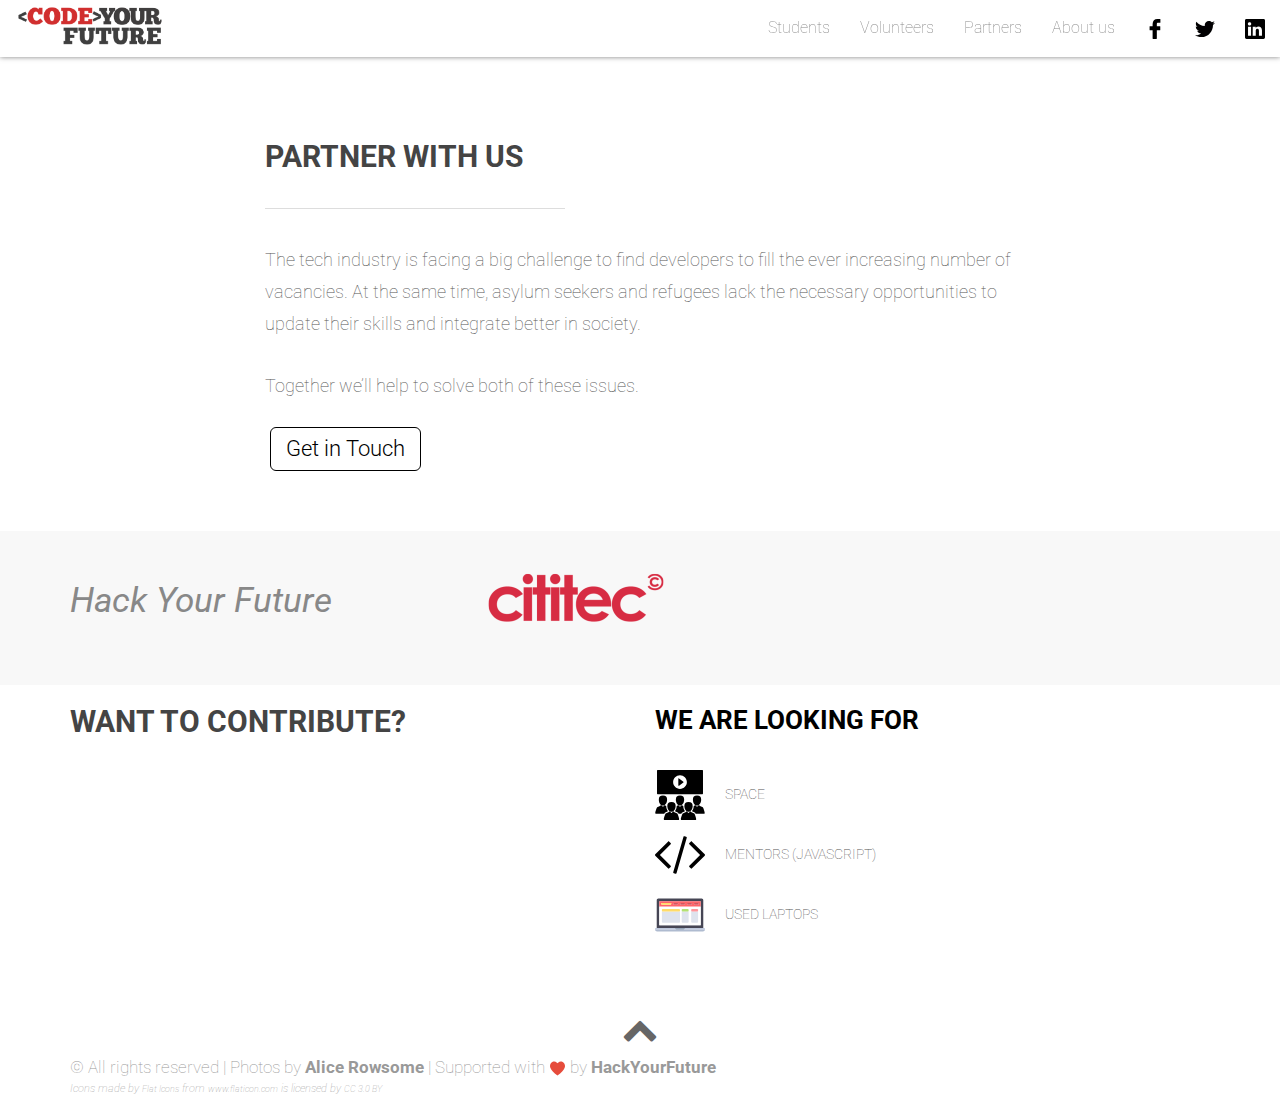
<file: partners.html>
<!DOCTYPE html>
<html lang="en">
    <head>
      <meta charset="utf-8">
      <meta http-equiv="X-UA-Compatible" content="IE=edge">
      <meta name="viewport" content="width=device-width, initial-scale=1">
      <meta name="description" content="We are a non-profit organisation supporting refugees with the dream of becoming developers.">
      <title>Code Your Future</title>

      <!-- Analytics -->
      <script>
        (function(i,s,o,g,r,a,m){i['GoogleAnalyticsObject']=r;i[r]=i[r]||function(){
        (i[r].q=i[r].q||[]).push(arguments)},i[r].l=1*new Date();a=s.createElement(o),
        m=s.getElementsByTagName(o)[0];a.async=1;a.src=g;m.parentNode.insertBefore(a,m)
        })(window,document,'script','https://www.google-analytics.com/analytics.js','ga');

        ga('create', 'UA-86160746-1', 'auto');
        ga('send', 'pageview');
      </script>

    <!-- Hotjar Tracking -->
      <script>
          (function(h,o,t,j,a,r){
              h.hj=h.hj||function(){(h.hj.q=h.hj.q||[]).push(arguments)};
              h._hjSettings={hjid:317177,hjsv:5};
              a=o.getElementsByTagName('head')[0];
              r=o.createElement('script');r.async=1;
              r.src=t+h._hjSettings.hjid+j+h._hjSettings.hjsv;
              a.appendChild(r);
          })(window,document,'//static.hotjar.com/c/hotjar-','.js?sv=');
      </script>
    
      <link rel="stylesheet" href="stylesheets/index.css?v0.1.3">

      <!-- HTML5 Shim and Respond.js IE8 support of HTML5 elements and media queries -->
      <!-- WARNING: Respond.js doesn't work if you view the page via file:// -->
      <!--[if lt IE 9]>
          <script src="https://oss.maxcdn.com/libs/html5shiv/3.7.0/html5shiv.js"></script>
          <script src="https://oss.maxcdn.com/libs/respond.js/1.4.2/respond.min.js"></script>
      <![endif]-->
    </head>
    <body>

      <nav class="navbar navbar-fixed-top" role="navigation">
        <div class="container-fluid">
          <div class="navbar-header">
            <button type="button" class="navbar-toggle collapsed" data-toggle="collapse" data-target="#top-navbar-1">
              <span class="sr-only">Toggle navigation</span>
              <span class="icon-bar"></span>
              <span class="icon-bar"></span>
              <span class="icon-bar"></span>
            </button>
      
            <a class="navbar-brand" href="index.html">
              <img src="img/ico/cyf_brand.png">
            </a>
          </div>
      
          <div class="collapse navbar-collapse" id="top-navbar-1">
            <ul class="nav navbar-nav navbar-right">
              <li><a href="students.html">Students</a></li>
              <li><a href="volunteers.html">Volunteers</a></li>
              <li><a href="partners.html">Partners</a></li>
              <li><a href="index.html#about-us">About us</a></li>
              <li>
                <a href="https://www.facebook.com/codeyourfuture.co" target="_blank">
                  <img src="img/ico/fb_logo.svg">
                </a>
              </li>
              <li>
                <a href="https://twitter.com/CodeYourFuture_" target="_blank">
                  <img src="img/ico/twitter-silhouette.svg">
                </a>
              </li>
              <li>
                <a href="https://www.linkedin.com/company/codeyourfuture" target="_blank">
                  <img src="img/ico/linkedin-logo.svg">
                </a>
             </li>
            </ul>
          </div>
        </div>
      </nav>
      

      
<div class="section-container top-section">
  <div class="container">
    <div class="row">
      <div class="col-sm-8 col-sm-offset-2 section-description">
        <h2>Partner with us</h2>
        <div class="divider-1"><span></span></div>
        <p>The tech industry is facing a big challenge to find developers to fill the ever increasing number of vacancies. At the same time, asylum seekers and refugees lack the necessary opportunities to update their skills and integrate better in society.</p>
        <p>Together we’ll help to solve both of these issues.</p>

        <div class="section-bottom-link">
          <a class="big-link-3 btn" href="mailto:contact@codeyourfuture.co?subject=Interested in partnership">Get in Touch</a>
        </div>
      </div>
    </div>
  </div>
</div>

<!-- temporary down -->
<!-- <div class="hack-your-future-hero-wrap">
  <h1>Hack Your Future</h1>
  <p>Fill with motto. Something like we teach technology to bring diversity and quality people to industry while giving hand a people in difficult life situation.</p>
</div> -->

<div class="section-container section-container-gray">
  <div class="container">
    <div class="row">
        <div class="col-sm-4 col-md-4 hack-your-future">
        <a href="http://www.hackyourfuture.net/" target="_blank">
          <div class="clients-text brand">Hack Your Future</div>
        </a>
      </div>
        <div class="col-sm-4 col-md-4 block-2-box">
          <a href="http://www.cititec.com" target="_blank"><img src="img/partners/cititec_logo.png"></a>
        </div>
    </div>
  </div>
</div>

<div class="section-container">
  <div class="container">
      <div class="row">
        <div class="col-sm-6 col-md-6">
          <h2>Want to Contribute?</h2>
        </div>
        <div class="col-sm-6 col-md-6 block-box help-section">
          <h3 class="text-left">We are looking for</h3>
          <br>
          <ul class="text-left">
            <li><span class="list-icon"><img src="img/ico/conference-hall-black.svg"></span>Space</li>
            <li><span class="list-icon"><img src="img/ico/code.svg"></span>Mentors (Javascript)</li>
            <li><span class="list-icon"><img src="img/ico/laptop.svg"></span>Used Laptops</li>
          </ul>
        </div>
      </div>
  </div>
</div>

      <footer>
        <div class="container">
          <div class="row">
            <div class="col-sm-12">
              <div class="scroll-to-top">
                <a href="#"><i class="fa fa-chevron-up"></i></a>
              </div>
            </div>
          </div>
      
          <div class="row">
            <div class="credits">
              <div class="col-sm-12">
                <div class="our-vendor">
                  &copy; All rights reserved&nbsp;|&nbsp;Photos by <strong><a href="http://www.alicerowsome.com/" target="_blank">Alice Rowsome</a></strong>&nbsp;|&nbsp;Supported with<img src="img/ico/hearts.svg">by <strong><a href="http://www.hackyourfuture.net" target="_blank">HackYourFuture</a></strong>
                </div>
                <div class="vendor-license">
                  Icons made by <a href="http://www.flaticon.com/authors/flat-icons" title="Flat Icons" target="_blank">Flat Icons</a> from <a href="http://www.flaticon.com" title="Flaticon" target="_blank">www.flaticon.com</a> is licensed by <a href="http://creativecommons.org/licenses/by/3.0/" title="Creative Commons BY 3.0" target="_blank">CC 3.0 BY</a>
                </div>
              </div>
            </div>
          </div>
        </div>
      </footer>

      <script src="js/jquery-3.1.1.min.js"></script>
      <script src="js/jquery.backstretch.min.js"></script>
      <script src="js/bootstrap.min.js"></script>
      <script src="js/scripts.js"></script>

    </body>
</html>
</file>
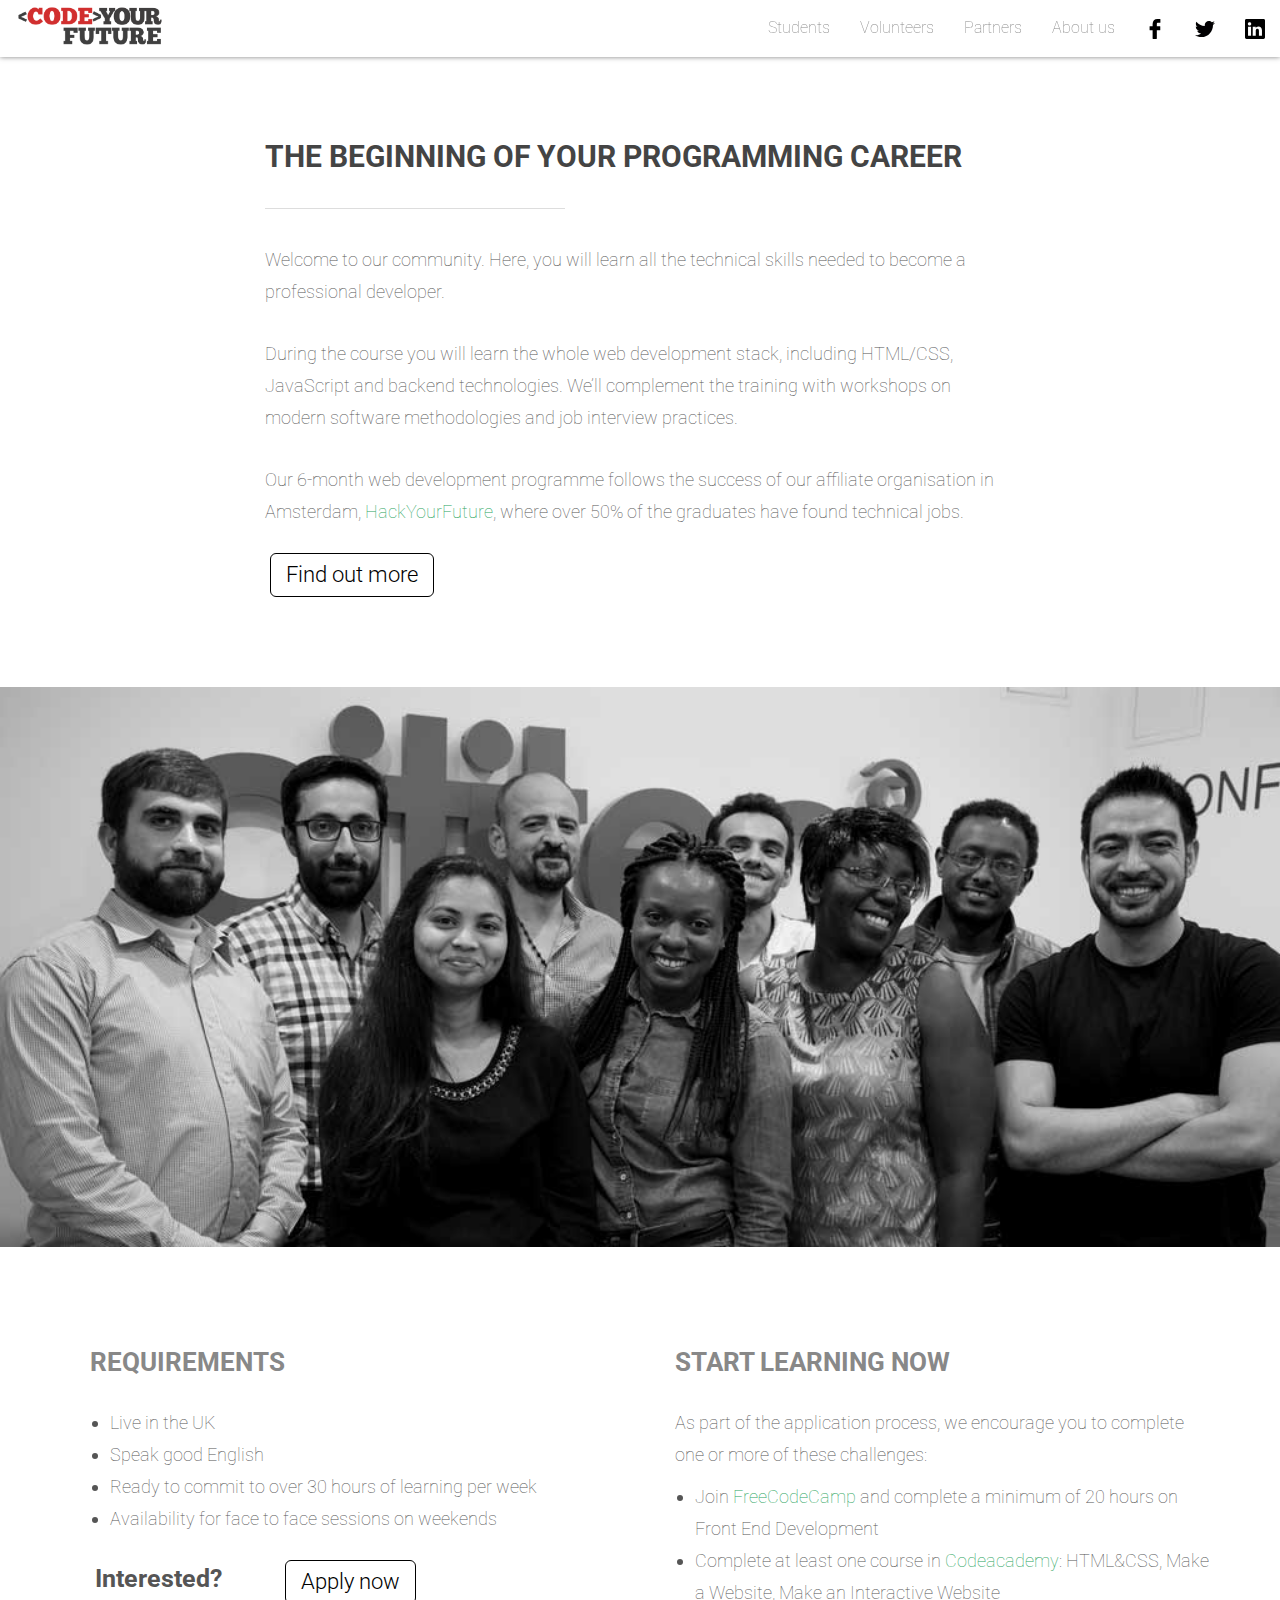
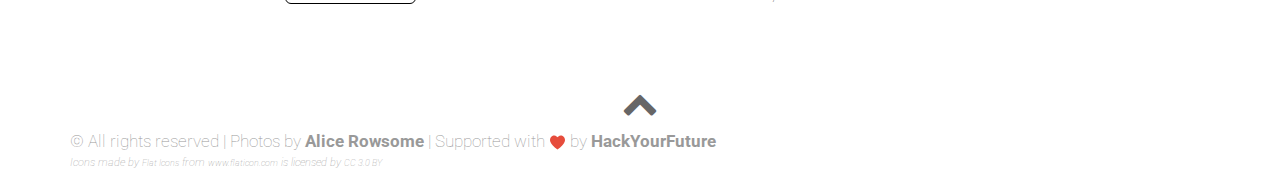
<file: students.html>
<!DOCTYPE html>
<html lang="en">
    <head>
      <meta charset="utf-8">
      <meta http-equiv="X-UA-Compatible" content="IE=edge">
      <meta name="viewport" content="width=device-width, initial-scale=1">
      <meta name="description" content="We are a non-profit organisation supporting refugees with the dream of becoming developers.">
      <title>Code Your Future</title>

      <!-- Analytics -->
      <script>
        (function(i,s,o,g,r,a,m){i['GoogleAnalyticsObject']=r;i[r]=i[r]||function(){
        (i[r].q=i[r].q||[]).push(arguments)},i[r].l=1*new Date();a=s.createElement(o),
        m=s.getElementsByTagName(o)[0];a.async=1;a.src=g;m.parentNode.insertBefore(a,m)
        })(window,document,'script','https://www.google-analytics.com/analytics.js','ga');

        ga('create', 'UA-86160746-1', 'auto');
        ga('send', 'pageview');
      </script>

    <!-- Hotjar Tracking -->
      <script>
          (function(h,o,t,j,a,r){
              h.hj=h.hj||function(){(h.hj.q=h.hj.q||[]).push(arguments)};
              h._hjSettings={hjid:317177,hjsv:5};
              a=o.getElementsByTagName('head')[0];
              r=o.createElement('script');r.async=1;
              r.src=t+h._hjSettings.hjid+j+h._hjSettings.hjsv;
              a.appendChild(r);
          })(window,document,'//static.hotjar.com/c/hotjar-','.js?sv=');
      </script>
    
      <link rel="stylesheet" href="stylesheets/index.css?v0.1.3">

      <!-- HTML5 Shim and Respond.js IE8 support of HTML5 elements and media queries -->
      <!-- WARNING: Respond.js doesn't work if you view the page via file:// -->
      <!--[if lt IE 9]>
          <script src="https://oss.maxcdn.com/libs/html5shiv/3.7.0/html5shiv.js"></script>
          <script src="https://oss.maxcdn.com/libs/respond.js/1.4.2/respond.min.js"></script>
      <![endif]-->
    </head>
    <body>

      <nav class="navbar navbar-fixed-top" role="navigation">
        <div class="container-fluid">
          <div class="navbar-header">
            <button type="button" class="navbar-toggle collapsed" data-toggle="collapse" data-target="#top-navbar-1">
              <span class="sr-only">Toggle navigation</span>
              <span class="icon-bar"></span>
              <span class="icon-bar"></span>
              <span class="icon-bar"></span>
            </button>
      
            <a class="navbar-brand" href="index.html">
              <img src="img/ico/cyf_brand.png">
            </a>
          </div>
      
          <div class="collapse navbar-collapse" id="top-navbar-1">
            <ul class="nav navbar-nav navbar-right">
              <li><a href="students.html">Students</a></li>
              <li><a href="volunteers.html">Volunteers</a></li>
              <li><a href="partners.html">Partners</a></li>
              <li><a href="index.html#about-us">About us</a></li>
              <li>
                <a href="https://www.facebook.com/codeyourfuture.co" target="_blank">
                  <img src="img/ico/fb_logo.svg">
                </a>
              </li>
              <li>
                <a href="https://twitter.com/CodeYourFuture_" target="_blank">
                  <img src="img/ico/twitter-silhouette.svg">
                </a>
              </li>
              <li>
                <a href="https://www.linkedin.com/company/codeyourfuture" target="_blank">
                  <img src="img/ico/linkedin-logo.svg">
                </a>
             </li>
            </ul>
          </div>
        </div>
      </nav>
      

      
<div class="section-container top-section">
  <div class="container">
    <div class="row">
      <div class="col-sm-8 col-sm-offset-2 section-description">
        <h2>The beginning of your programming career</h2>
        <div class="divider-1"><span></span></div>
        <p>    <p>Welcome to our community. Here, you will learn all the technical skills needed to become a professional developer.</p>

    <p>During the course you will learn the whole web development stack, including HTML/CSS, JavaScript and backend technologies. We’ll complement the training with workshops on modern software methodologies and job interview practices.</p>

    <p>Our 6-month web development programme follows the success of our affiliate organisation in Amsterdam, <a href="http://HackYourFuture.net" target="_blank">HackYourFuture</a>, where over 50% of the graduates have found technical jobs.</p>

    <div class="section-bottom-link">
      <a class="big-link-3 btn" href="#info">Find out more</a>
    </div>
</p>
      </div>
    </div>
  </div>
</div>
<div class="student-hero-wrap visible-m visible-l"></div>

<div id="info" class="block-2-container section-container">
  <div class="container">
    <div class="row">
      <div class="col-sm-6 col-md-6 block-2-box">
        <h3>Requirements</h3>
        <ul class="text-left">
          <li>Live in the UK</li>
          <li>Speak good English</li>
          <li>Ready to commit to over 30 hours of learning per week</li>
          <li>Availability for face to face sessions on weekends</li>
        </ul>
        <div class="apply-teaser">
          <div class="row">
            <div class="col-sm-5 col-md-4">
              <div class="teaser-description">
                  <strong>Interested?</strong>
                </div>
            </div>
              <div class="col-sm-2">
                <a class="big-link-3 btn block-2-box-btn" href="student_register_form.html" target="_blank">Apply now</a>
            </div>
          </div>
        </div>
      </div>

      <div class="col-sm-6 col-md-6 block-2-box">
        <h3 class="text-left">Start Learning Now</h3>
        <p>As part of the application process, we encourage you to complete one or more of these challenges:</p>
        <ul class="text-left">
          <li>Join <a href="https://www.freecodecamp.com/challenges/build-a-tribute-page" target="_blank">FreeCodeCamp</a> and complete a minimum of 20 hours on Front End Development</li>
          <li>Complete at least one course in <a href="https://www.codecademy.com/"target="_blank">Codeacademy</a>: HTML&CSS, Make a Website, Make an Interactive Website</li>
        </ul>
      </div>
    </div>
  </div>
</div>


      <footer>
        <div class="container">
          <div class="row">
            <div class="col-sm-12">
              <div class="scroll-to-top">
                <a href="#"><i class="fa fa-chevron-up"></i></a>
              </div>
            </div>
          </div>
      
          <div class="row">
            <div class="credits">
              <div class="col-sm-12">
                <div class="our-vendor">
                  &copy; All rights reserved&nbsp;|&nbsp;Photos by <strong><a href="http://www.alicerowsome.com/" target="_blank">Alice Rowsome</a></strong>&nbsp;|&nbsp;Supported with<img src="img/ico/hearts.svg">by <strong><a href="http://www.hackyourfuture.net" target="_blank">HackYourFuture</a></strong>
                </div>
                <div class="vendor-license">
                  Icons made by <a href="http://www.flaticon.com/authors/flat-icons" title="Flat Icons" target="_blank">Flat Icons</a> from <a href="http://www.flaticon.com" title="Flaticon" target="_blank">www.flaticon.com</a> is licensed by <a href="http://creativecommons.org/licenses/by/3.0/" title="Creative Commons BY 3.0" target="_blank">CC 3.0 BY</a>
                </div>
              </div>
            </div>
          </div>
        </div>
      </footer>

      <script src="js/jquery-3.1.1.min.js"></script>
      <script src="js/jquery.backstretch.min.js"></script>
      <script src="js/bootstrap.min.js"></script>
      <script src="js/scripts.js"></script>

    </body>
</html>
</file>
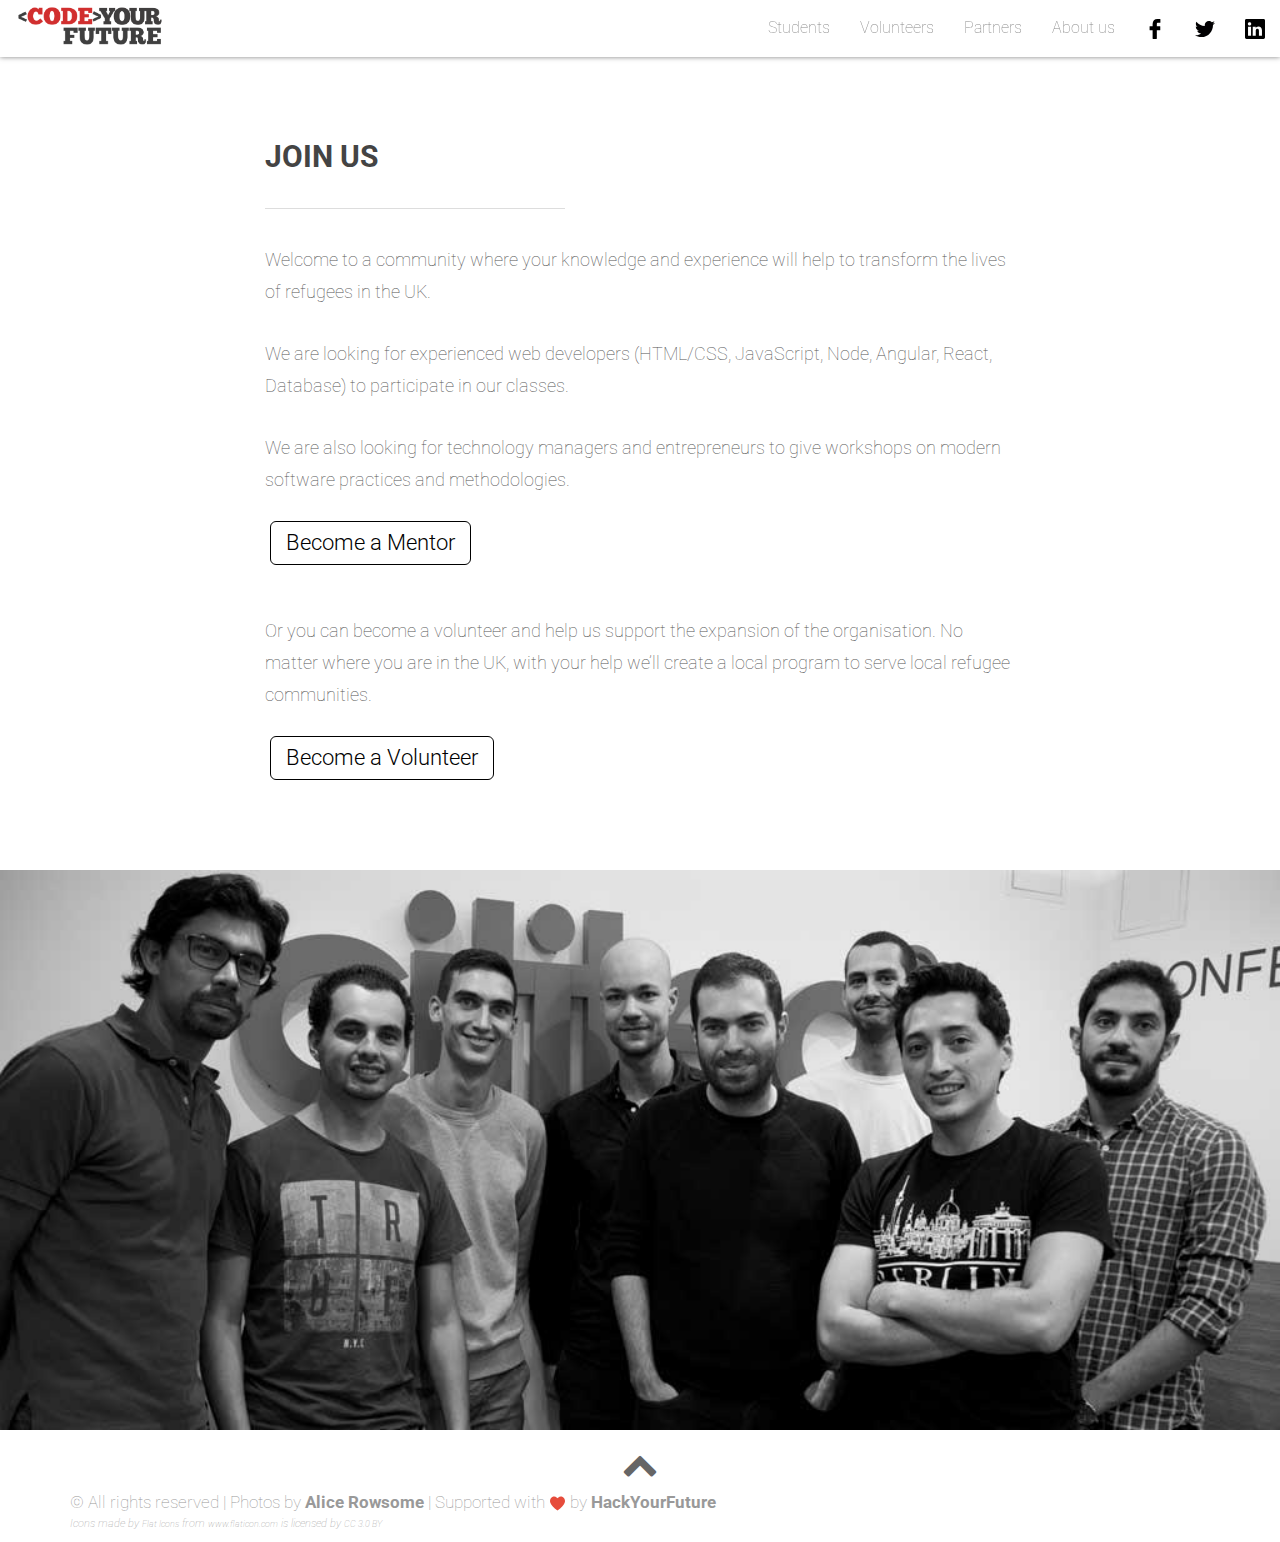
<file: volunteers.html>
<!DOCTYPE html>
<html lang="en">
    <head>
      <meta charset="utf-8">
      <meta http-equiv="X-UA-Compatible" content="IE=edge">
      <meta name="viewport" content="width=device-width, initial-scale=1">
      <meta name="description" content="We are a non-profit organisation supporting refugees with the dream of becoming developers.">
      <title>Code Your Future</title>

      <!-- Analytics -->
      <script>
        (function(i,s,o,g,r,a,m){i['GoogleAnalyticsObject']=r;i[r]=i[r]||function(){
        (i[r].q=i[r].q||[]).push(arguments)},i[r].l=1*new Date();a=s.createElement(o),
        m=s.getElementsByTagName(o)[0];a.async=1;a.src=g;m.parentNode.insertBefore(a,m)
        })(window,document,'script','https://www.google-analytics.com/analytics.js','ga');

        ga('create', 'UA-86160746-1', 'auto');
        ga('send', 'pageview');
      </script>

    <!-- Hotjar Tracking -->
      <script>
          (function(h,o,t,j,a,r){
              h.hj=h.hj||function(){(h.hj.q=h.hj.q||[]).push(arguments)};
              h._hjSettings={hjid:317177,hjsv:5};
              a=o.getElementsByTagName('head')[0];
              r=o.createElement('script');r.async=1;
              r.src=t+h._hjSettings.hjid+j+h._hjSettings.hjsv;
              a.appendChild(r);
          })(window,document,'//static.hotjar.com/c/hotjar-','.js?sv=');
      </script>
    
      <link rel="stylesheet" href="stylesheets/index.css?v0.1.3">

      <!-- HTML5 Shim and Respond.js IE8 support of HTML5 elements and media queries -->
      <!-- WARNING: Respond.js doesn't work if you view the page via file:// -->
      <!--[if lt IE 9]>
          <script src="https://oss.maxcdn.com/libs/html5shiv/3.7.0/html5shiv.js"></script>
          <script src="https://oss.maxcdn.com/libs/respond.js/1.4.2/respond.min.js"></script>
      <![endif]-->
    </head>
    <body>

      <nav class="navbar navbar-fixed-top" role="navigation">
        <div class="container-fluid">
          <div class="navbar-header">
            <button type="button" class="navbar-toggle collapsed" data-toggle="collapse" data-target="#top-navbar-1">
              <span class="sr-only">Toggle navigation</span>
              <span class="icon-bar"></span>
              <span class="icon-bar"></span>
              <span class="icon-bar"></span>
            </button>
      
            <a class="navbar-brand" href="index.html">
              <img src="img/ico/cyf_brand.png">
            </a>
          </div>
      
          <div class="collapse navbar-collapse" id="top-navbar-1">
            <ul class="nav navbar-nav navbar-right">
              <li><a href="students.html">Students</a></li>
              <li><a href="volunteers.html">Volunteers</a></li>
              <li><a href="partners.html">Partners</a></li>
              <li><a href="index.html#about-us">About us</a></li>
              <li>
                <a href="https://www.facebook.com/codeyourfuture.co" target="_blank">
                  <img src="img/ico/fb_logo.svg">
                </a>
              </li>
              <li>
                <a href="https://twitter.com/CodeYourFuture_" target="_blank">
                  <img src="img/ico/twitter-silhouette.svg">
                </a>
              </li>
              <li>
                <a href="https://www.linkedin.com/company/codeyourfuture" target="_blank">
                  <img src="img/ico/linkedin-logo.svg">
                </a>
             </li>
            </ul>
          </div>
        </div>
      </nav>
      

      
<div class="section-container top-section">
  <div class="container">
    <div class="row">
      <div class="col-sm-8 col-sm-offset-2 section-description">
        <h2>Join Us</h2>
        <div class="divider-1"><span></span></div>
        <p>        <p>Welcome to a community where your knowledge and experience will help to transform the lives of refugees in the UK.</p>
        <p>We are looking for experienced web developers (HTML/CSS, JavaScript, Node, Angular, React, Database) to participate in our classes.</p>
        <p>We are also looking for technology managers and entrepreneurs to give workshops on modern software practices and methodologies.</p>

        <div class="section-bottom-link">
          <a class="big-link-3 btn" href="mentor_apply_form.html" target="_blank">Become a Mentor</a>
        </div>

        <p>Or you can become a volunteer and help us support the expansion of the organisation. No matter where you are in the UK, with your help we’ll create a local program to serve local refugee communities.</p>

        <div class="section-bottom-link">
          <a class="big-link-3 btn" href="volunteer_apply_form.html" target="_blank">Become a Volunteer</a>
        </div>
</p>
      </div>
    </div>
  </div>
</div>
    <div class="mentors-hero-wrap"></div>


      <footer>
        <div class="container">
          <div class="row">
            <div class="col-sm-12">
              <div class="scroll-to-top">
                <a href="#"><i class="fa fa-chevron-up"></i></a>
              </div>
            </div>
          </div>
      
          <div class="row">
            <div class="credits">
              <div class="col-sm-12">
                <div class="our-vendor">
                  &copy; All rights reserved&nbsp;|&nbsp;Photos by <strong><a href="http://www.alicerowsome.com/" target="_blank">Alice Rowsome</a></strong>&nbsp;|&nbsp;Supported with<img src="img/ico/hearts.svg">by <strong><a href="http://www.hackyourfuture.net" target="_blank">HackYourFuture</a></strong>
                </div>
                <div class="vendor-license">
                  Icons made by <a href="http://www.flaticon.com/authors/flat-icons" title="Flat Icons" target="_blank">Flat Icons</a> from <a href="http://www.flaticon.com" title="Flaticon" target="_blank">www.flaticon.com</a> is licensed by <a href="http://creativecommons.org/licenses/by/3.0/" title="Creative Commons BY 3.0" target="_blank">CC 3.0 BY</a>
                </div>
              </div>
            </div>
          </div>
        </div>
      </footer>

      <script src="js/jquery-3.1.1.min.js"></script>
      <script src="js/jquery.backstretch.min.js"></script>
      <script src="js/bootstrap.min.js"></script>
      <script src="js/scripts.js"></script>

    </body>
</html>
</file>
<file: stylesheets/index.css>
@import url("https://fonts.googleapis.com/css?family=Roboto|Asap|Lora");
/*!
 * Bootstrap v3.3.7 (http://getbootstrap.com)
 * Copyright 2011-2016 Twitter, Inc.
 * Licensed under MIT (https://github.com/twbs/bootstrap/blob/master/LICENSE)
 */
/*! normalize.css v3.0.3 | MIT License | github.com/necolas/normalize.css */
html {
  font-family: sans-serif;
  -webkit-text-size-adjust: 100%;
  -ms-text-size-adjust: 100%; }

body {
  margin: 0; }

article,
aside,
details,
figcaption,
figure,
footer,
header,
hgroup,
main,
menu,
nav,
section,
summary {
  display: block; }

audio,
canvas,
progress,
video {
  display: inline-block;
  vertical-align: baseline; }

audio:not([controls]) {
  display: none;
  height: 0; }

[hidden],
template {
  display: none; }

a {
  background-color: transparent; }

a:active,
a:hover {
  outline: 0; }

abbr[title] {
  border-bottom: 1px dotted; }

b,
strong {
  font-weight: bold; }

dfn {
  font-style: italic; }

h1 {
  margin: .67em 0;
  font-size: 2em; }

mark {
  color: #000;
  background: #ff0; }

small {
  font-size: 80%; }

sub,
sup {
  position: relative;
  font-size: 75%;
  line-height: 0;
  vertical-align: baseline; }

sup {
  top: -.5em; }

sub {
  bottom: -.25em; }

img {
  border: 0; }

svg:not(:root) {
  overflow: hidden; }

figure {
  margin: 1em 40px; }

hr {
  height: 0;
  -webkit-box-sizing: content-box;
  -moz-box-sizing: content-box;
  box-sizing: content-box; }

pre {
  overflow: auto; }

code,
kbd,
pre,
samp {
  font-family: monospace, monospace;
  font-size: 1em; }

button,
input,
optgroup,
select,
textarea {
  margin: 0;
  font: inherit;
  color: inherit; }

button {
  overflow: visible; }

button,
select {
  text-transform: none; }

button,
html input[type="button"],
input[type="reset"],
input[type="submit"] {
  -webkit-appearance: button;
  cursor: pointer; }

button[disabled],
html input[disabled] {
  cursor: default; }

button::-moz-focus-inner,
input::-moz-focus-inner {
  padding: 0;
  border: 0; }

input {
  line-height: normal; }

input[type="checkbox"],
input[type="radio"] {
  -webkit-box-sizing: border-box;
  -moz-box-sizing: border-box;
  box-sizing: border-box;
  padding: 0; }

input[type="number"]::-webkit-inner-spin-button,
input[type="number"]::-webkit-outer-spin-button {
  height: auto; }

input[type="search"] {
  -webkit-box-sizing: content-box;
  -moz-box-sizing: content-box;
  box-sizing: content-box;
  -webkit-appearance: textfield; }

input[type="search"]::-webkit-search-cancel-button,
input[type="search"]::-webkit-search-decoration {
  -webkit-appearance: none; }

fieldset {
  padding: .35em .625em .75em;
  margin: 0 2px;
  border: 1px solid #c0c0c0; }

legend {
  padding: 0;
  border: 0; }

textarea {
  overflow: auto; }

optgroup {
  font-weight: bold; }

table {
  border-spacing: 0;
  border-collapse: collapse; }

td,
th {
  padding: 0; }

/*! Source: https://github.com/h5bp/html5-boilerplate/blob/master/src/css/main.css */
@media print {
  *,
  *:before,
  *:after {
    color: #000 !important;
    text-shadow: none !important;
    background: transparent !important;
    -webkit-box-shadow: none !important;
    box-shadow: none !important; }
  a,
  a:visited {
    text-decoration: underline; }
  a[href]:after {
    content: " (" attr(href) ")"; }
  abbr[title]:after {
    content: " (" attr(title) ")"; }
  a[href^="#"]:after,
  a[href^="javascript:"]:after {
    content: ""; }
  pre,
  blockquote {
    border: 1px solid #999;
    page-break-inside: avoid; }
  thead {
    display: table-header-group; }
  tr,
  img {
    page-break-inside: avoid; }
  img {
    max-width: 100% !important; }
  p,
  h2,
  h3 {
    orphans: 3;
    widows: 3; }
  h2,
  h3 {
    page-break-after: avoid; }
  .navbar {
    display: none; }
  .btn > .caret,
  .dropup > .btn > .caret {
    border-top-color: #000 !important; }
  .label {
    border: 1px solid #000; }
  .table {
    border-collapse: collapse !important; }
  .table td,
  .table th {
    background-color: #fff !important; }
  .table-bordered th,
  .table-bordered td {
    border: 1px solid #ddd !important; } }

@font-face {
  font-family: 'Glyphicons Halflings';
  src: url("../fonts/glyphicons-halflings-regular.eot");
  src: url("../fonts/glyphicons-halflings-regular.eot?#iefix") format("embedded-opentype"), url("../fonts/glyphicons-halflings-regular.woff2") format("woff2"), url("../fonts/glyphicons-halflings-regular.woff") format("woff"), url("../fonts/glyphicons-halflings-regular.ttf") format("truetype"), url("../fonts/glyphicons-halflings-regular.svg#glyphicons_halflingsregular") format("svg"); }

.glyphicon {
  position: relative;
  top: 1px;
  display: inline-block;
  font-family: 'Glyphicons Halflings';
  font-style: normal;
  font-weight: normal;
  line-height: 1;
  -webkit-font-smoothing: antialiased;
  -moz-osx-font-smoothing: grayscale; }

.glyphicon-asterisk:before {
  content: "\002a"; }

.glyphicon-plus:before {
  content: "\002b"; }

.glyphicon-euro:before,
.glyphicon-eur:before {
  content: "\20ac"; }

.glyphicon-minus:before {
  content: "\2212"; }

.glyphicon-cloud:before {
  content: "\2601"; }

.glyphicon-envelope:before {
  content: "\2709"; }

.glyphicon-pencil:before {
  content: "\270f"; }

.glyphicon-glass:before {
  content: "\e001"; }

.glyphicon-music:before {
  content: "\e002"; }

.glyphicon-search:before {
  content: "\e003"; }

.glyphicon-heart:before {
  content: "\e005"; }

.glyphicon-star:before {
  content: "\e006"; }

.glyphicon-star-empty:before {
  content: "\e007"; }

.glyphicon-user:before {
  content: "\e008"; }

.glyphicon-film:before {
  content: "\e009"; }

.glyphicon-th-large:before {
  content: "\e010"; }

.glyphicon-th:before {
  content: "\e011"; }

.glyphicon-th-list:before {
  content: "\e012"; }

.glyphicon-ok:before {
  content: "\e013"; }

.glyphicon-remove:before {
  content: "\e014"; }

.glyphicon-zoom-in:before {
  content: "\e015"; }

.glyphicon-zoom-out:before {
  content: "\e016"; }

.glyphicon-off:before {
  content: "\e017"; }

.glyphicon-signal:before {
  content: "\e018"; }

.glyphicon-cog:before {
  content: "\e019"; }

.glyphicon-trash:before {
  content: "\e020"; }

.glyphicon-home:before {
  content: "\e021"; }

.glyphicon-file:before {
  content: "\e022"; }

.glyphicon-time:before {
  content: "\e023"; }

.glyphicon-road:before {
  content: "\e024"; }

.glyphicon-download-alt:before {
  content: "\e025"; }

.glyphicon-download:before {
  content: "\e026"; }

.glyphicon-upload:before {
  content: "\e027"; }

.glyphicon-inbox:before {
  content: "\e028"; }

.glyphicon-play-circle:before {
  content: "\e029"; }

.glyphicon-repeat:before {
  content: "\e030"; }

.glyphicon-refresh:before {
  content: "\e031"; }

.glyphicon-list-alt:before {
  content: "\e032"; }

.glyphicon-lock:before {
  content: "\e033"; }

.glyphicon-flag:before {
  content: "\e034"; }

.glyphicon-headphones:before {
  content: "\e035"; }

.glyphicon-volume-off:before {
  content: "\e036"; }

.glyphicon-volume-down:before {
  content: "\e037"; }

.glyphicon-volume-up:before {
  content: "\e038"; }

.glyphicon-qrcode:before {
  content: "\e039"; }

.glyphicon-barcode:before {
  content: "\e040"; }

.glyphicon-tag:before {
  content: "\e041"; }

.glyphicon-tags:before {
  content: "\e042"; }

.glyphicon-book:before {
  content: "\e043"; }

.glyphicon-bookmark:before {
  content: "\e044"; }

.glyphicon-print:before {
  content: "\e045"; }

.glyphicon-camera:before {
  content: "\e046"; }

.glyphicon-font:before {
  content: "\e047"; }

.glyphicon-bold:before {
  content: "\e048"; }

.glyphicon-italic:before {
  content: "\e049"; }

.glyphicon-text-height:before {
  content: "\e050"; }

.glyphicon-text-width:before {
  content: "\e051"; }

.glyphicon-align-left:before {
  content: "\e052"; }

.glyphicon-align-center:before {
  content: "\e053"; }

.glyphicon-align-right:before {
  content: "\e054"; }

.glyphicon-align-justify:before {
  content: "\e055"; }

.glyphicon-list:before {
  content: "\e056"; }

.glyphicon-indent-left:before {
  content: "\e057"; }

.glyphicon-indent-right:before {
  content: "\e058"; }

.glyphicon-facetime-video:before {
  content: "\e059"; }

.glyphicon-picture:before {
  content: "\e060"; }

.glyphicon-map-marker:before {
  content: "\e062"; }

.glyphicon-adjust:before {
  content: "\e063"; }

.glyphicon-tint:before {
  content: "\e064"; }

.glyphicon-edit:before {
  content: "\e065"; }

.glyphicon-share:before {
  content: "\e066"; }

.glyphicon-check:before {
  content: "\e067"; }

.glyphicon-move:before {
  content: "\e068"; }

.glyphicon-step-backward:before {
  content: "\e069"; }

.glyphicon-fast-backward:before {
  content: "\e070"; }

.glyphicon-backward:before {
  content: "\e071"; }

.glyphicon-play:before {
  content: "\e072"; }

.glyphicon-pause:before {
  content: "\e073"; }

.glyphicon-stop:before {
  content: "\e074"; }

.glyphicon-forward:before {
  content: "\e075"; }

.glyphicon-fast-forward:before {
  content: "\e076"; }

.glyphicon-step-forward:before {
  content: "\e077"; }

.glyphicon-eject:before {
  content: "\e078"; }

.glyphicon-chevron-left:before {
  content: "\e079"; }

.glyphicon-chevron-right:before {
  content: "\e080"; }

.glyphicon-plus-sign:before {
  content: "\e081"; }

.glyphicon-minus-sign:before {
  content: "\e082"; }

.glyphicon-remove-sign:before {
  content: "\e083"; }

.glyphicon-ok-sign:before {
  content: "\e084"; }

.glyphicon-question-sign:before {
  content: "\e085"; }

.glyphicon-info-sign:before {
  content: "\e086"; }

.glyphicon-screenshot:before {
  content: "\e087"; }

.glyphicon-remove-circle:before {
  content: "\e088"; }

.glyphicon-ok-circle:before {
  content: "\e089"; }

.glyphicon-ban-circle:before {
  content: "\e090"; }

.glyphicon-arrow-left:before {
  content: "\e091"; }

.glyphicon-arrow-right:before {
  content: "\e092"; }

.glyphicon-arrow-up:before {
  content: "\e093"; }

.glyphicon-arrow-down:before {
  content: "\e094"; }

.glyphicon-share-alt:before {
  content: "\e095"; }

.glyphicon-resize-full:before {
  content: "\e096"; }

.glyphicon-resize-small:before {
  content: "\e097"; }

.glyphicon-exclamation-sign:before {
  content: "\e101"; }

.glyphicon-gift:before {
  content: "\e102"; }

.glyphicon-leaf:before {
  content: "\e103"; }

.glyphicon-fire:before {
  content: "\e104"; }

.glyphicon-eye-open:before {
  content: "\e105"; }

.glyphicon-eye-close:before {
  content: "\e106"; }

.glyphicon-warning-sign:before {
  content: "\e107"; }

.glyphicon-plane:before {
  content: "\e108"; }

.glyphicon-calendar:before {
  content: "\e109"; }

.glyphicon-random:before {
  content: "\e110"; }

.glyphicon-comment:before {
  content: "\e111"; }

.glyphicon-magnet:before {
  content: "\e112"; }

.glyphicon-chevron-up:before {
  content: "\e113"; }

.glyphicon-chevron-down:before {
  content: "\e114"; }

.glyphicon-retweet:before {
  content: "\e115"; }

.glyphicon-shopping-cart:before {
  content: "\e116"; }

.glyphicon-folder-close:before {
  content: "\e117"; }

.glyphicon-folder-open:before {
  content: "\e118"; }

.glyphicon-resize-vertical:before {
  content: "\e119"; }

.glyphicon-resize-horizontal:before {
  content: "\e120"; }

.glyphicon-hdd:before {
  content: "\e121"; }

.glyphicon-bullhorn:before {
  content: "\e122"; }

.glyphicon-bell:before {
  content: "\e123"; }

.glyphicon-certificate:before {
  content: "\e124"; }

.glyphicon-thumbs-up:before {
  content: "\e125"; }

.glyphicon-thumbs-down:before {
  content: "\e126"; }

.glyphicon-hand-right:before {
  content: "\e127"; }

.glyphicon-hand-left:before {
  content: "\e128"; }

.glyphicon-hand-up:before {
  content: "\e129"; }

.glyphicon-hand-down:before {
  content: "\e130"; }

.glyphicon-circle-arrow-right:before {
  content: "\e131"; }

.glyphicon-circle-arrow-left:before {
  content: "\e132"; }

.glyphicon-circle-arrow-up:before {
  content: "\e133"; }

.glyphicon-circle-arrow-down:before {
  content: "\e134"; }

.glyphicon-globe:before {
  content: "\e135"; }

.glyphicon-wrench:before {
  content: "\e136"; }

.glyphicon-tasks:before {
  content: "\e137"; }

.glyphicon-filter:before {
  content: "\e138"; }

.glyphicon-briefcase:before {
  content: "\e139"; }

.glyphicon-fullscreen:before {
  content: "\e140"; }

.glyphicon-dashboard:before {
  content: "\e141"; }

.glyphicon-paperclip:before {
  content: "\e142"; }

.glyphicon-heart-empty:before {
  content: "\e143"; }

.glyphicon-link:before {
  content: "\e144"; }

.glyphicon-phone:before {
  content: "\e145"; }

.glyphicon-pushpin:before {
  content: "\e146"; }

.glyphicon-usd:before {
  content: "\e148"; }

.glyphicon-gbp:before {
  content: "\e149"; }

.glyphicon-sort:before {
  content: "\e150"; }

.glyphicon-sort-by-alphabet:before {
  content: "\e151"; }

.glyphicon-sort-by-alphabet-alt:before {
  content: "\e152"; }

.glyphicon-sort-by-order:before {
  content: "\e153"; }

.glyphicon-sort-by-order-alt:before {
  content: "\e154"; }

.glyphicon-sort-by-attributes:before {
  content: "\e155"; }

.glyphicon-sort-by-attributes-alt:before {
  content: "\e156"; }

.glyphicon-unchecked:before {
  content: "\e157"; }

.glyphicon-expand:before {
  content: "\e158"; }

.glyphicon-collapse-down:before {
  content: "\e159"; }

.glyphicon-collapse-up:before {
  content: "\e160"; }

.glyphicon-log-in:before {
  content: "\e161"; }

.glyphicon-flash:before {
  content: "\e162"; }

.glyphicon-log-out:before {
  content: "\e163"; }

.glyphicon-new-window:before {
  content: "\e164"; }

.glyphicon-record:before {
  content: "\e165"; }

.glyphicon-save:before {
  content: "\e166"; }

.glyphicon-open:before {
  content: "\e167"; }

.glyphicon-saved:before {
  content: "\e168"; }

.glyphicon-import:before {
  content: "\e169"; }

.glyphicon-export:before {
  content: "\e170"; }

.glyphicon-send:before {
  content: "\e171"; }

.glyphicon-floppy-disk:before {
  content: "\e172"; }

.glyphicon-floppy-saved:before {
  content: "\e173"; }

.glyphicon-floppy-remove:before {
  content: "\e174"; }

.glyphicon-floppy-save:before {
  content: "\e175"; }

.glyphicon-floppy-open:before {
  content: "\e176"; }

.glyphicon-credit-card:before {
  content: "\e177"; }

.glyphicon-transfer:before {
  content: "\e178"; }

.glyphicon-cutlery:before {
  content: "\e179"; }

.glyphicon-header:before {
  content: "\e180"; }

.glyphicon-compressed:before {
  content: "\e181"; }

.glyphicon-earphone:before {
  content: "\e182"; }

.glyphicon-phone-alt:before {
  content: "\e183"; }

.glyphicon-tower:before {
  content: "\e184"; }

.glyphicon-stats:before {
  content: "\e185"; }

.glyphicon-sd-video:before {
  content: "\e186"; }

.glyphicon-hd-video:before {
  content: "\e187"; }

.glyphicon-subtitles:before {
  content: "\e188"; }

.glyphicon-sound-stereo:before {
  content: "\e189"; }

.glyphicon-sound-dolby:before {
  content: "\e190"; }

.glyphicon-sound-5-1:before {
  content: "\e191"; }

.glyphicon-sound-6-1:before {
  content: "\e192"; }

.glyphicon-sound-7-1:before {
  content: "\e193"; }

.glyphicon-copyright-mark:before {
  content: "\e194"; }

.glyphicon-registration-mark:before {
  content: "\e195"; }

.glyphicon-cloud-download:before {
  content: "\e197"; }

.glyphicon-cloud-upload:before {
  content: "\e198"; }

.glyphicon-tree-conifer:before {
  content: "\e199"; }

.glyphicon-tree-deciduous:before {
  content: "\e200"; }

.glyphicon-cd:before {
  content: "\e201"; }

.glyphicon-save-file:before {
  content: "\e202"; }

.glyphicon-open-file:before {
  content: "\e203"; }

.glyphicon-level-up:before {
  content: "\e204"; }

.glyphicon-copy:before {
  content: "\e205"; }

.glyphicon-paste:before {
  content: "\e206"; }

.glyphicon-alert:before {
  content: "\e209"; }

.glyphicon-equalizer:before {
  content: "\e210"; }

.glyphicon-king:before {
  content: "\e211"; }

.glyphicon-queen:before {
  content: "\e212"; }

.glyphicon-pawn:before {
  content: "\e213"; }

.glyphicon-bishop:before {
  content: "\e214"; }

.glyphicon-knight:before {
  content: "\e215"; }

.glyphicon-baby-formula:before {
  content: "\e216"; }

.glyphicon-tent:before {
  content: "\26fa"; }

.glyphicon-blackboard:before {
  content: "\e218"; }

.glyphicon-bed:before {
  content: "\e219"; }

.glyphicon-apple:before {
  content: "\f8ff"; }

.glyphicon-erase:before {
  content: "\e221"; }

.glyphicon-hourglass:before {
  content: "\231b"; }

.glyphicon-lamp:before {
  content: "\e223"; }

.glyphicon-duplicate:before {
  content: "\e224"; }

.glyphicon-piggy-bank:before {
  content: "\e225"; }

.glyphicon-scissors:before {
  content: "\e226"; }

.glyphicon-bitcoin:before {
  content: "\e227"; }

.glyphicon-btc:before {
  content: "\e227"; }

.glyphicon-xbt:before {
  content: "\e227"; }

.glyphicon-yen:before {
  content: "\00a5"; }

.glyphicon-jpy:before {
  content: "\00a5"; }

.glyphicon-ruble:before {
  content: "\20bd"; }

.glyphicon-rub:before {
  content: "\20bd"; }

.glyphicon-scale:before {
  content: "\e230"; }

.glyphicon-ice-lolly:before {
  content: "\e231"; }

.glyphicon-ice-lolly-tasted:before {
  content: "\e232"; }

.glyphicon-education:before {
  content: "\e233"; }

.glyphicon-option-horizontal:before {
  content: "\e234"; }

.glyphicon-option-vertical:before {
  content: "\e235"; }

.glyphicon-menu-hamburger:before {
  content: "\e236"; }

.glyphicon-modal-window:before {
  content: "\e237"; }

.glyphicon-oil:before {
  content: "\e238"; }

.glyphicon-grain:before {
  content: "\e239"; }

.glyphicon-sunglasses:before {
  content: "\e240"; }

.glyphicon-text-size:before {
  content: "\e241"; }

.glyphicon-text-color:before {
  content: "\e242"; }

.glyphicon-text-background:before {
  content: "\e243"; }

.glyphicon-object-align-top:before {
  content: "\e244"; }

.glyphicon-object-align-bottom:before {
  content: "\e245"; }

.glyphicon-object-align-horizontal:before {
  content: "\e246"; }

.glyphicon-object-align-left:before {
  content: "\e247"; }

.glyphicon-object-align-vertical:before {
  content: "\e248"; }

.glyphicon-object-align-right:before {
  content: "\e249"; }

.glyphicon-triangle-right:before {
  content: "\e250"; }

.glyphicon-triangle-left:before {
  content: "\e251"; }

.glyphicon-triangle-bottom:before {
  content: "\e252"; }

.glyphicon-triangle-top:before {
  content: "\e253"; }

.glyphicon-console:before {
  content: "\e254"; }

.glyphicon-superscript:before {
  content: "\e255"; }

.glyphicon-subscript:before {
  content: "\e256"; }

.glyphicon-menu-left:before {
  content: "\e257"; }

.glyphicon-menu-right:before {
  content: "\e258"; }

.glyphicon-menu-down:before {
  content: "\e259"; }

.glyphicon-menu-up:before {
  content: "\e260"; }

* {
  -webkit-box-sizing: border-box;
  -moz-box-sizing: border-box;
  box-sizing: border-box; }

*:before,
*:after {
  -webkit-box-sizing: border-box;
  -moz-box-sizing: border-box;
  box-sizing: border-box; }

html {
  font-size: 10px;
  -webkit-tap-highlight-color: transparent; }

body {
  font-family: "Helvetica Neue", Helvetica, Arial, sans-serif;
  font-size: 14px;
  line-height: 1.42857143;
  color: #333;
  background-color: #fff; }

input,
button,
select,
textarea {
  font-family: inherit;
  font-size: inherit;
  line-height: inherit; }

a {
  color: #337ab7;
  text-decoration: none; }

a:hover,
a:focus {
  color: #23527c;
  text-decoration: underline; }

a:focus {
  outline: 5px auto -webkit-focus-ring-color;
  outline-offset: -2px; }

figure {
  margin: 0; }

img {
  vertical-align: middle; }

.img-responsive,
.thumbnail > img,
.thumbnail a > img,
.carousel-inner > .item > img,
.carousel-inner > .item > a > img {
  display: block;
  max-width: 100%;
  height: auto; }

.img-rounded {
  border-radius: 6px; }

.img-thumbnail {
  display: inline-block;
  max-width: 100%;
  height: auto;
  padding: 4px;
  line-height: 1.42857143;
  background-color: #fff;
  border: 1px solid #ddd;
  border-radius: 4px;
  -webkit-transition: all .2s ease-in-out;
  -o-transition: all .2s ease-in-out;
  transition: all .2s ease-in-out; }

.img-circle {
  border-radius: 50%; }

hr {
  margin-top: 20px;
  margin-bottom: 20px;
  border: 0;
  border-top: 1px solid #eee; }

.sr-only {
  position: absolute;
  width: 1px;
  height: 1px;
  padding: 0;
  margin: -1px;
  overflow: hidden;
  clip: rect(0, 0, 0, 0);
  border: 0; }

.sr-only-focusable:active,
.sr-only-focusable:focus {
  position: static;
  width: auto;
  height: auto;
  margin: 0;
  overflow: visible;
  clip: auto; }

[role="button"] {
  cursor: pointer; }

h1,
h2,
h3,
h4,
h5,
h6,
.h1,
.h2,
.h3,
.h4,
.h5,
.h6 {
  font-family: inherit;
  font-weight: 500;
  line-height: 1.1;
  color: inherit; }

h1 small,
h2 small,
h3 small,
h4 small,
h5 small,
h6 small,
.h1 small,
.h2 small,
.h3 small,
.h4 small,
.h5 small,
.h6 small,
h1 .small,
h2 .small,
h3 .small,
h4 .small,
h5 .small,
h6 .small,
.h1 .small,
.h2 .small,
.h3 .small,
.h4 .small,
.h5 .small,
.h6 .small {
  font-weight: normal;
  line-height: 1;
  color: #777; }

h1,
.h1,
h2,
.h2,
h3,
.h3 {
  margin-top: 20px;
  margin-bottom: 10px; }

h1 small,
.h1 small,
h2 small,
.h2 small,
h3 small,
.h3 small,
h1 .small,
.h1 .small,
h2 .small,
.h2 .small,
h3 .small,
.h3 .small {
  font-size: 65%; }

h4,
.h4,
h5,
.h5,
h6,
.h6 {
  margin-top: 10px;
  margin-bottom: 10px; }

h4 small,
.h4 small,
h5 small,
.h5 small,
h6 small,
.h6 small,
h4 .small,
.h4 .small,
h5 .small,
.h5 .small,
h6 .small,
.h6 .small {
  font-size: 75%; }

h1,
.h1 {
  font-size: 36px; }

h2,
.h2 {
  font-size: 30px; }

h3,
.h3 {
  font-size: 24px; }

h4,
.h4 {
  font-size: 18px; }

h5,
.h5 {
  font-size: 14px; }

h6,
.h6 {
  font-size: 12px; }

p {
  margin: 0 0 10px; }

.lead {
  margin-bottom: 20px;
  font-size: 16px;
  font-weight: 300;
  line-height: 1.4; }

@media (min-width: 768px) {
  .lead {
    font-size: 21px; } }

small,
.small {
  font-size: 85%; }

mark,
.mark {
  padding: .2em;
  background-color: #fcf8e3; }

.text-left {
  text-align: left; }

.text-right {
  text-align: right; }

.text-center {
  text-align: center; }

.text-justify {
  text-align: justify; }

.text-nowrap {
  white-space: nowrap; }

.text-lowercase {
  text-transform: lowercase; }

.text-uppercase {
  text-transform: uppercase; }

.text-capitalize {
  text-transform: capitalize; }

.text-muted {
  color: #777; }

.text-primary {
  color: #337ab7; }

a.text-primary:hover,
a.text-primary:focus {
  color: #286090; }

.text-success {
  color: #3c763d; }

a.text-success:hover,
a.text-success:focus {
  color: #2b542c; }

.text-info {
  color: #31708f; }

a.text-info:hover,
a.text-info:focus {
  color: #245269; }

.text-warning {
  color: #8a6d3b; }

a.text-warning:hover,
a.text-warning:focus {
  color: #66512c; }

.text-danger {
  color: #a94442; }

a.text-danger:hover,
a.text-danger:focus {
  color: #843534; }

.bg-primary {
  color: #fff;
  background-color: #337ab7; }

a.bg-primary:hover,
a.bg-primary:focus {
  background-color: #286090; }

.bg-success {
  background-color: #dff0d8; }

a.bg-success:hover,
a.bg-success:focus {
  background-color: #c1e2b3; }

.bg-info {
  background-color: #d9edf7; }

a.bg-info:hover,
a.bg-info:focus {
  background-color: #afd9ee; }

.bg-warning {
  background-color: #fcf8e3; }

a.bg-warning:hover,
a.bg-warning:focus {
  background-color: #f7ecb5; }

.bg-danger {
  background-color: #f2dede; }

a.bg-danger:hover,
a.bg-danger:focus {
  background-color: #e4b9b9; }

.page-header {
  padding-bottom: 9px;
  margin: 40px 0 20px;
  border-bottom: 1px solid #eee; }

ul,
ol {
  margin-top: 0;
  margin-bottom: 10px; }

ul ul,
ol ul,
ul ol,
ol ol {
  margin-bottom: 0; }

.list-unstyled {
  padding-left: 0;
  list-style: none; }

.list-inline {
  padding-left: 0;
  margin-left: -5px;
  list-style: none; }

.list-inline > li {
  display: inline-block;
  padding-right: 5px;
  padding-left: 5px; }

dl {
  margin-top: 0;
  margin-bottom: 20px; }

dt,
dd {
  line-height: 1.42857143; }

dt {
  font-weight: bold; }

dd {
  margin-left: 0; }

@media (min-width: 768px) {
  .dl-horizontal dt {
    float: left;
    width: 160px;
    overflow: hidden;
    clear: left;
    text-align: right;
    text-overflow: ellipsis;
    white-space: nowrap; }
  .dl-horizontal dd {
    margin-left: 180px; } }

abbr[title],
abbr[data-original-title] {
  cursor: help;
  border-bottom: 1px dotted #777; }

.initialism {
  font-size: 90%;
  text-transform: uppercase; }

blockquote {
  padding: 10px 20px;
  margin: 0 0 20px;
  font-size: 17.5px;
  border-left: 5px solid #eee; }

blockquote p:last-child,
blockquote ul:last-child,
blockquote ol:last-child {
  margin-bottom: 0; }

blockquote footer,
blockquote small,
blockquote .small {
  display: block;
  font-size: 80%;
  line-height: 1.42857143;
  color: #777; }

blockquote footer:before,
blockquote small:before,
blockquote .small:before {
  content: '\2014 \00A0'; }

.blockquote-reverse,
blockquote.pull-right {
  padding-right: 15px;
  padding-left: 0;
  text-align: right;
  border-right: 5px solid #eee;
  border-left: 0; }

.blockquote-reverse footer:before,
blockquote.pull-right footer:before,
.blockquote-reverse small:before,
blockquote.pull-right small:before,
.blockquote-reverse .small:before,
blockquote.pull-right .small:before {
  content: ''; }

.blockquote-reverse footer:after,
blockquote.pull-right footer:after,
.blockquote-reverse small:after,
blockquote.pull-right small:after,
.blockquote-reverse .small:after,
blockquote.pull-right .small:after {
  content: '\00A0 \2014'; }

address {
  margin-bottom: 20px;
  font-style: normal;
  line-height: 1.42857143; }

code,
kbd,
pre,
samp {
  font-family: Menlo, Monaco, Consolas, "Courier New", monospace; }

code {
  padding: 2px 4px;
  font-size: 90%;
  color: #c7254e;
  background-color: #f9f2f4;
  border-radius: 4px; }

kbd {
  padding: 2px 4px;
  font-size: 90%;
  color: #fff;
  background-color: #333;
  border-radius: 3px;
  -webkit-box-shadow: inset 0 -1px 0 rgba(0, 0, 0, 0.25);
  box-shadow: inset 0 -1px 0 rgba(0, 0, 0, 0.25); }

kbd kbd {
  padding: 0;
  font-size: 100%;
  font-weight: bold;
  -webkit-box-shadow: none;
  box-shadow: none; }

pre {
  display: block;
  padding: 9.5px;
  margin: 0 0 10px;
  font-size: 13px;
  line-height: 1.42857143;
  color: #333;
  word-break: break-all;
  word-wrap: break-word;
  background-color: #f5f5f5;
  border: 1px solid #ccc;
  border-radius: 4px; }

pre code {
  padding: 0;
  font-size: inherit;
  color: inherit;
  white-space: pre-wrap;
  background-color: transparent;
  border-radius: 0; }

.pre-scrollable {
  max-height: 340px;
  overflow-y: scroll; }

.container {
  padding-right: 15px;
  padding-left: 15px;
  margin-right: auto;
  margin-left: auto; }

@media (min-width: 768px) {
  .container {
    width: 750px; } }

@media (min-width: 992px) {
  .container {
    width: 970px; } }

@media (min-width: 1200px) {
  .container {
    width: 1170px; } }

.container-fluid {
  padding-right: 15px;
  padding-left: 15px;
  margin-right: auto;
  margin-left: auto; }

.row {
  margin-right: -15px;
  margin-left: -15px; }

.col-xs-1, .col-sm-1, .col-md-1, .col-lg-1, .col-xs-2, .col-sm-2, .col-md-2, .col-lg-2, .col-xs-3, .col-sm-3, .col-md-3, .col-lg-3, .col-xs-4, .col-sm-4, .col-md-4, .col-lg-4, .col-xs-5, .col-sm-5, .col-md-5, .col-lg-5, .col-xs-6, .col-sm-6, .col-md-6, .col-lg-6, .col-xs-7, .col-sm-7, .col-md-7, .col-lg-7, .col-xs-8, .col-sm-8, .col-md-8, .col-lg-8, .col-xs-9, .col-sm-9, .col-md-9, .col-lg-9, .col-xs-10, .col-sm-10, .col-md-10, .col-lg-10, .col-xs-11, .col-sm-11, .col-md-11, .col-lg-11, .col-xs-12, .col-sm-12, .col-md-12, .col-lg-12 {
  position: relative;
  min-height: 1px;
  padding-right: 15px;
  padding-left: 15px; }

.col-xs-1, .col-xs-2, .col-xs-3, .col-xs-4, .col-xs-5, .col-xs-6, .col-xs-7, .col-xs-8, .col-xs-9, .col-xs-10, .col-xs-11, .col-xs-12 {
  float: left; }

.col-xs-12 {
  width: 100%; }

.col-xs-11 {
  width: 91.66666667%; }

.col-xs-10 {
  width: 83.33333333%; }

.col-xs-9 {
  width: 75%; }

.col-xs-8 {
  width: 66.66666667%; }

.col-xs-7 {
  width: 58.33333333%; }

.col-xs-6 {
  width: 50%; }

.col-xs-5 {
  width: 41.66666667%; }

.col-xs-4 {
  width: 33.33333333%; }

.col-xs-3 {
  width: 25%; }

.col-xs-2 {
  width: 16.66666667%; }

.col-xs-1 {
  width: 8.33333333%; }

.col-xs-pull-12 {
  right: 100%; }

.col-xs-pull-11 {
  right: 91.66666667%; }

.col-xs-pull-10 {
  right: 83.33333333%; }

.col-xs-pull-9 {
  right: 75%; }

.col-xs-pull-8 {
  right: 66.66666667%; }

.col-xs-pull-7 {
  right: 58.33333333%; }

.col-xs-pull-6 {
  right: 50%; }

.col-xs-pull-5 {
  right: 41.66666667%; }

.col-xs-pull-4 {
  right: 33.33333333%; }

.col-xs-pull-3 {
  right: 25%; }

.col-xs-pull-2 {
  right: 16.66666667%; }

.col-xs-pull-1 {
  right: 8.33333333%; }

.col-xs-pull-0 {
  right: auto; }

.col-xs-push-12 {
  left: 100%; }

.col-xs-push-11 {
  left: 91.66666667%; }

.col-xs-push-10 {
  left: 83.33333333%; }

.col-xs-push-9 {
  left: 75%; }

.col-xs-push-8 {
  left: 66.66666667%; }

.col-xs-push-7 {
  left: 58.33333333%; }

.col-xs-push-6 {
  left: 50%; }

.col-xs-push-5 {
  left: 41.66666667%; }

.col-xs-push-4 {
  left: 33.33333333%; }

.col-xs-push-3 {
  left: 25%; }

.col-xs-push-2 {
  left: 16.66666667%; }

.col-xs-push-1 {
  left: 8.33333333%; }

.col-xs-push-0 {
  left: auto; }

.col-xs-offset-12 {
  margin-left: 100%; }

.col-xs-offset-11 {
  margin-left: 91.66666667%; }

.col-xs-offset-10 {
  margin-left: 83.33333333%; }

.col-xs-offset-9 {
  margin-left: 75%; }

.col-xs-offset-8 {
  margin-left: 66.66666667%; }

.col-xs-offset-7 {
  margin-left: 58.33333333%; }

.col-xs-offset-6 {
  margin-left: 50%; }

.col-xs-offset-5 {
  margin-left: 41.66666667%; }

.col-xs-offset-4 {
  margin-left: 33.33333333%; }

.col-xs-offset-3 {
  margin-left: 25%; }

.col-xs-offset-2 {
  margin-left: 16.66666667%; }

.col-xs-offset-1 {
  margin-left: 8.33333333%; }

.col-xs-offset-0 {
  margin-left: 0; }

@media (min-width: 768px) {
  .col-sm-1, .col-sm-2, .col-sm-3, .col-sm-4, .col-sm-5, .col-sm-6, .col-sm-7, .col-sm-8, .col-sm-9, .col-sm-10, .col-sm-11, .col-sm-12 {
    float: left; }
  .col-sm-12 {
    width: 100%; }
  .col-sm-11 {
    width: 91.66666667%; }
  .col-sm-10 {
    width: 83.33333333%; }
  .col-sm-9 {
    width: 75%; }
  .col-sm-8 {
    width: 66.66666667%; }
  .col-sm-7 {
    width: 58.33333333%; }
  .col-sm-6 {
    width: 50%; }
  .col-sm-5 {
    width: 41.66666667%; }
  .col-sm-4 {
    width: 33.33333333%; }
  .col-sm-3 {
    width: 25%; }
  .col-sm-2 {
    width: 16.66666667%; }
  .col-sm-1 {
    width: 8.33333333%; }
  .col-sm-pull-12 {
    right: 100%; }
  .col-sm-pull-11 {
    right: 91.66666667%; }
  .col-sm-pull-10 {
    right: 83.33333333%; }
  .col-sm-pull-9 {
    right: 75%; }
  .col-sm-pull-8 {
    right: 66.66666667%; }
  .col-sm-pull-7 {
    right: 58.33333333%; }
  .col-sm-pull-6 {
    right: 50%; }
  .col-sm-pull-5 {
    right: 41.66666667%; }
  .col-sm-pull-4 {
    right: 33.33333333%; }
  .col-sm-pull-3 {
    right: 25%; }
  .col-sm-pull-2 {
    right: 16.66666667%; }
  .col-sm-pull-1 {
    right: 8.33333333%; }
  .col-sm-pull-0 {
    right: auto; }
  .col-sm-push-12 {
    left: 100%; }
  .col-sm-push-11 {
    left: 91.66666667%; }
  .col-sm-push-10 {
    left: 83.33333333%; }
  .col-sm-push-9 {
    left: 75%; }
  .col-sm-push-8 {
    left: 66.66666667%; }
  .col-sm-push-7 {
    left: 58.33333333%; }
  .col-sm-push-6 {
    left: 50%; }
  .col-sm-push-5 {
    left: 41.66666667%; }
  .col-sm-push-4 {
    left: 33.33333333%; }
  .col-sm-push-3 {
    left: 25%; }
  .col-sm-push-2 {
    left: 16.66666667%; }
  .col-sm-push-1 {
    left: 8.33333333%; }
  .col-sm-push-0 {
    left: auto; }
  .col-sm-offset-12 {
    margin-left: 100%; }
  .col-sm-offset-11 {
    margin-left: 91.66666667%; }
  .col-sm-offset-10 {
    margin-left: 83.33333333%; }
  .col-sm-offset-9 {
    margin-left: 75%; }
  .col-sm-offset-8 {
    margin-left: 66.66666667%; }
  .col-sm-offset-7 {
    margin-left: 58.33333333%; }
  .col-sm-offset-6 {
    margin-left: 50%; }
  .col-sm-offset-5 {
    margin-left: 41.66666667%; }
  .col-sm-offset-4 {
    margin-left: 33.33333333%; }
  .col-sm-offset-3 {
    margin-left: 25%; }
  .col-sm-offset-2 {
    margin-left: 16.66666667%; }
  .col-sm-offset-1 {
    margin-left: 8.33333333%; }
  .col-sm-offset-0 {
    margin-left: 0; } }

@media (min-width: 992px) {
  .col-md-1, .col-md-2, .col-md-3, .col-md-4, .col-md-5, .col-md-6, .col-md-7, .col-md-8, .col-md-9, .col-md-10, .col-md-11, .col-md-12 {
    float: left; }
  .col-md-12 {
    width: 100%; }
  .col-md-11 {
    width: 91.66666667%; }
  .col-md-10 {
    width: 83.33333333%; }
  .col-md-9 {
    width: 75%; }
  .col-md-8 {
    width: 66.66666667%; }
  .col-md-7 {
    width: 58.33333333%; }
  .col-md-6 {
    width: 50%; }
  .col-md-5 {
    width: 41.66666667%; }
  .col-md-4 {
    width: 33.33333333%; }
  .col-md-3 {
    width: 25%; }
  .col-md-2 {
    width: 16.66666667%; }
  .col-md-1 {
    width: 8.33333333%; }
  .col-md-pull-12 {
    right: 100%; }
  .col-md-pull-11 {
    right: 91.66666667%; }
  .col-md-pull-10 {
    right: 83.33333333%; }
  .col-md-pull-9 {
    right: 75%; }
  .col-md-pull-8 {
    right: 66.66666667%; }
  .col-md-pull-7 {
    right: 58.33333333%; }
  .col-md-pull-6 {
    right: 50%; }
  .col-md-pull-5 {
    right: 41.66666667%; }
  .col-md-pull-4 {
    right: 33.33333333%; }
  .col-md-pull-3 {
    right: 25%; }
  .col-md-pull-2 {
    right: 16.66666667%; }
  .col-md-pull-1 {
    right: 8.33333333%; }
  .col-md-pull-0 {
    right: auto; }
  .col-md-push-12 {
    left: 100%; }
  .col-md-push-11 {
    left: 91.66666667%; }
  .col-md-push-10 {
    left: 83.33333333%; }
  .col-md-push-9 {
    left: 75%; }
  .col-md-push-8 {
    left: 66.66666667%; }
  .col-md-push-7 {
    left: 58.33333333%; }
  .col-md-push-6 {
    left: 50%; }
  .col-md-push-5 {
    left: 41.66666667%; }
  .col-md-push-4 {
    left: 33.33333333%; }
  .col-md-push-3 {
    left: 25%; }
  .col-md-push-2 {
    left: 16.66666667%; }
  .col-md-push-1 {
    left: 8.33333333%; }
  .col-md-push-0 {
    left: auto; }
  .col-md-offset-12 {
    margin-left: 100%; }
  .col-md-offset-11 {
    margin-left: 91.66666667%; }
  .col-md-offset-10 {
    margin-left: 83.33333333%; }
  .col-md-offset-9 {
    margin-left: 75%; }
  .col-md-offset-8 {
    margin-left: 66.66666667%; }
  .col-md-offset-7 {
    margin-left: 58.33333333%; }
  .col-md-offset-6 {
    margin-left: 50%; }
  .col-md-offset-5 {
    margin-left: 41.66666667%; }
  .col-md-offset-4 {
    margin-left: 33.33333333%; }
  .col-md-offset-3 {
    margin-left: 25%; }
  .col-md-offset-2 {
    margin-left: 16.66666667%; }
  .col-md-offset-1 {
    margin-left: 8.33333333%; }
  .col-md-offset-0 {
    margin-left: 0; } }

@media (min-width: 1200px) {
  .col-lg-1, .col-lg-2, .col-lg-3, .col-lg-4, .col-lg-5, .col-lg-6, .col-lg-7, .col-lg-8, .col-lg-9, .col-lg-10, .col-lg-11, .col-lg-12 {
    float: left; }
  .col-lg-12 {
    width: 100%; }
  .col-lg-11 {
    width: 91.66666667%; }
  .col-lg-10 {
    width: 83.33333333%; }
  .col-lg-9 {
    width: 75%; }
  .col-lg-8 {
    width: 66.66666667%; }
  .col-lg-7 {
    width: 58.33333333%; }
  .col-lg-6 {
    width: 50%; }
  .col-lg-5 {
    width: 41.66666667%; }
  .col-lg-4 {
    width: 33.33333333%; }
  .col-lg-3 {
    width: 25%; }
  .col-lg-2 {
    width: 16.66666667%; }
  .col-lg-1 {
    width: 8.33333333%; }
  .col-lg-pull-12 {
    right: 100%; }
  .col-lg-pull-11 {
    right: 91.66666667%; }
  .col-lg-pull-10 {
    right: 83.33333333%; }
  .col-lg-pull-9 {
    right: 75%; }
  .col-lg-pull-8 {
    right: 66.66666667%; }
  .col-lg-pull-7 {
    right: 58.33333333%; }
  .col-lg-pull-6 {
    right: 50%; }
  .col-lg-pull-5 {
    right: 41.66666667%; }
  .col-lg-pull-4 {
    right: 33.33333333%; }
  .col-lg-pull-3 {
    right: 25%; }
  .col-lg-pull-2 {
    right: 16.66666667%; }
  .col-lg-pull-1 {
    right: 8.33333333%; }
  .col-lg-pull-0 {
    right: auto; }
  .col-lg-push-12 {
    left: 100%; }
  .col-lg-push-11 {
    left: 91.66666667%; }
  .col-lg-push-10 {
    left: 83.33333333%; }
  .col-lg-push-9 {
    left: 75%; }
  .col-lg-push-8 {
    left: 66.66666667%; }
  .col-lg-push-7 {
    left: 58.33333333%; }
  .col-lg-push-6 {
    left: 50%; }
  .col-lg-push-5 {
    left: 41.66666667%; }
  .col-lg-push-4 {
    left: 33.33333333%; }
  .col-lg-push-3 {
    left: 25%; }
  .col-lg-push-2 {
    left: 16.66666667%; }
  .col-lg-push-1 {
    left: 8.33333333%; }
  .col-lg-push-0 {
    left: auto; }
  .col-lg-offset-12 {
    margin-left: 100%; }
  .col-lg-offset-11 {
    margin-left: 91.66666667%; }
  .col-lg-offset-10 {
    margin-left: 83.33333333%; }
  .col-lg-offset-9 {
    margin-left: 75%; }
  .col-lg-offset-8 {
    margin-left: 66.66666667%; }
  .col-lg-offset-7 {
    margin-left: 58.33333333%; }
  .col-lg-offset-6 {
    margin-left: 50%; }
  .col-lg-offset-5 {
    margin-left: 41.66666667%; }
  .col-lg-offset-4 {
    margin-left: 33.33333333%; }
  .col-lg-offset-3 {
    margin-left: 25%; }
  .col-lg-offset-2 {
    margin-left: 16.66666667%; }
  .col-lg-offset-1 {
    margin-left: 8.33333333%; }
  .col-lg-offset-0 {
    margin-left: 0; } }

table {
  background-color: transparent; }

caption {
  padding-top: 8px;
  padding-bottom: 8px;
  color: #777;
  text-align: left; }

th {
  text-align: left; }

.table {
  width: 100%;
  max-width: 100%;
  margin-bottom: 20px; }

.table > thead > tr > th,
.table > tbody > tr > th,
.table > tfoot > tr > th,
.table > thead > tr > td,
.table > tbody > tr > td,
.table > tfoot > tr > td {
  padding: 8px;
  line-height: 1.42857143;
  vertical-align: top;
  border-top: 1px solid #ddd; }

.table > thead > tr > th {
  vertical-align: bottom;
  border-bottom: 2px solid #ddd; }

.table > caption + thead > tr:first-child > th,
.table > colgroup + thead > tr:first-child > th,
.table > thead:first-child > tr:first-child > th,
.table > caption + thead > tr:first-child > td,
.table > colgroup + thead > tr:first-child > td,
.table > thead:first-child > tr:first-child > td {
  border-top: 0; }

.table > tbody + tbody {
  border-top: 2px solid #ddd; }

.table .table {
  background-color: #fff; }

.table-condensed > thead > tr > th,
.table-condensed > tbody > tr > th,
.table-condensed > tfoot > tr > th,
.table-condensed > thead > tr > td,
.table-condensed > tbody > tr > td,
.table-condensed > tfoot > tr > td {
  padding: 5px; }

.table-bordered {
  border: 1px solid #ddd; }

.table-bordered > thead > tr > th,
.table-bordered > tbody > tr > th,
.table-bordered > tfoot > tr > th,
.table-bordered > thead > tr > td,
.table-bordered > tbody > tr > td,
.table-bordered > tfoot > tr > td {
  border: 1px solid #ddd; }

.table-bordered > thead > tr > th,
.table-bordered > thead > tr > td {
  border-bottom-width: 2px; }

.table-striped > tbody > tr:nth-of-type(odd) {
  background-color: #f9f9f9; }

.table-hover > tbody > tr:hover {
  background-color: #f5f5f5; }

table col[class*="col-"] {
  position: static;
  display: table-column;
  float: none; }

table td[class*="col-"],
table th[class*="col-"] {
  position: static;
  display: table-cell;
  float: none; }

.table > thead > tr > td.active,
.table > tbody > tr > td.active,
.table > tfoot > tr > td.active,
.table > thead > tr > th.active,
.table > tbody > tr > th.active,
.table > tfoot > tr > th.active,
.table > thead > tr.active > td,
.table > tbody > tr.active > td,
.table > tfoot > tr.active > td,
.table > thead > tr.active > th,
.table > tbody > tr.active > th,
.table > tfoot > tr.active > th {
  background-color: #f5f5f5; }

.table-hover > tbody > tr > td.active:hover,
.table-hover > tbody > tr > th.active:hover,
.table-hover > tbody > tr.active:hover > td,
.table-hover > tbody > tr:hover > .active,
.table-hover > tbody > tr.active:hover > th {
  background-color: #e8e8e8; }

.table > thead > tr > td.success,
.table > tbody > tr > td.success,
.table > tfoot > tr > td.success,
.table > thead > tr > th.success,
.table > tbody > tr > th.success,
.table > tfoot > tr > th.success,
.table > thead > tr.success > td,
.table > tbody > tr.success > td,
.table > tfoot > tr.success > td,
.table > thead > tr.success > th,
.table > tbody > tr.success > th,
.table > tfoot > tr.success > th {
  background-color: #dff0d8; }

.table-hover > tbody > tr > td.success:hover,
.table-hover > tbody > tr > th.success:hover,
.table-hover > tbody > tr.success:hover > td,
.table-hover > tbody > tr:hover > .success,
.table-hover > tbody > tr.success:hover > th {
  background-color: #d0e9c6; }

.table > thead > tr > td.info,
.table > tbody > tr > td.info,
.table > tfoot > tr > td.info,
.table > thead > tr > th.info,
.table > tbody > tr > th.info,
.table > tfoot > tr > th.info,
.table > thead > tr.info > td,
.table > tbody > tr.info > td,
.table > tfoot > tr.info > td,
.table > thead > tr.info > th,
.table > tbody > tr.info > th,
.table > tfoot > tr.info > th {
  background-color: #d9edf7; }

.table-hover > tbody > tr > td.info:hover,
.table-hover > tbody > tr > th.info:hover,
.table-hover > tbody > tr.info:hover > td,
.table-hover > tbody > tr:hover > .info,
.table-hover > tbody > tr.info:hover > th {
  background-color: #c4e3f3; }

.table > thead > tr > td.warning,
.table > tbody > tr > td.warning,
.table > tfoot > tr > td.warning,
.table > thead > tr > th.warning,
.table > tbody > tr > th.warning,
.table > tfoot > tr > th.warning,
.table > thead > tr.warning > td,
.table > tbody > tr.warning > td,
.table > tfoot > tr.warning > td,
.table > thead > tr.warning > th,
.table > tbody > tr.warning > th,
.table > tfoot > tr.warning > th {
  background-color: #fcf8e3; }

.table-hover > tbody > tr > td.warning:hover,
.table-hover > tbody > tr > th.warning:hover,
.table-hover > tbody > tr.warning:hover > td,
.table-hover > tbody > tr:hover > .warning,
.table-hover > tbody > tr.warning:hover > th {
  background-color: #faf2cc; }

.table > thead > tr > td.danger,
.table > tbody > tr > td.danger,
.table > tfoot > tr > td.danger,
.table > thead > tr > th.danger,
.table > tbody > tr > th.danger,
.table > tfoot > tr > th.danger,
.table > thead > tr.danger > td,
.table > tbody > tr.danger > td,
.table > tfoot > tr.danger > td,
.table > thead > tr.danger > th,
.table > tbody > tr.danger > th,
.table > tfoot > tr.danger > th {
  background-color: #f2dede; }

.table-hover > tbody > tr > td.danger:hover,
.table-hover > tbody > tr > th.danger:hover,
.table-hover > tbody > tr.danger:hover > td,
.table-hover > tbody > tr:hover > .danger,
.table-hover > tbody > tr.danger:hover > th {
  background-color: #ebcccc; }

.table-responsive {
  min-height: .01%;
  overflow-x: auto; }

@media screen and (max-width: 767px) {
  .table-responsive {
    width: 100%;
    margin-bottom: 15px;
    overflow-y: hidden;
    -ms-overflow-style: -ms-autohiding-scrollbar;
    border: 1px solid #ddd; }
  .table-responsive > .table {
    margin-bottom: 0; }
  .table-responsive > .table > thead > tr > th,
  .table-responsive > .table > tbody > tr > th,
  .table-responsive > .table > tfoot > tr > th,
  .table-responsive > .table > thead > tr > td,
  .table-responsive > .table > tbody > tr > td,
  .table-responsive > .table > tfoot > tr > td {
    white-space: nowrap; }
  .table-responsive > .table-bordered {
    border: 0; }
  .table-responsive > .table-bordered > thead > tr > th:first-child,
  .table-responsive > .table-bordered > tbody > tr > th:first-child,
  .table-responsive > .table-bordered > tfoot > tr > th:first-child,
  .table-responsive > .table-bordered > thead > tr > td:first-child,
  .table-responsive > .table-bordered > tbody > tr > td:first-child,
  .table-responsive > .table-bordered > tfoot > tr > td:first-child {
    border-left: 0; }
  .table-responsive > .table-bordered > thead > tr > th:last-child,
  .table-responsive > .table-bordered > tbody > tr > th:last-child,
  .table-responsive > .table-bordered > tfoot > tr > th:last-child,
  .table-responsive > .table-bordered > thead > tr > td:last-child,
  .table-responsive > .table-bordered > tbody > tr > td:last-child,
  .table-responsive > .table-bordered > tfoot > tr > td:last-child {
    border-right: 0; }
  .table-responsive > .table-bordered > tbody > tr:last-child > th,
  .table-responsive > .table-bordered > tfoot > tr:last-child > th,
  .table-responsive > .table-bordered > tbody > tr:last-child > td,
  .table-responsive > .table-bordered > tfoot > tr:last-child > td {
    border-bottom: 0; } }

fieldset {
  min-width: 0;
  padding: 0;
  margin: 0;
  border: 0; }

legend {
  display: block;
  width: 100%;
  padding: 0;
  margin-bottom: 20px;
  font-size: 21px;
  line-height: inherit;
  color: #333;
  border: 0;
  border-bottom: 1px solid #e5e5e5; }

label {
  display: inline-block;
  max-width: 100%;
  margin-bottom: 5px;
  font-weight: bold; }

input[type="search"] {
  -webkit-box-sizing: border-box;
  -moz-box-sizing: border-box;
  box-sizing: border-box; }

input[type="radio"],
input[type="checkbox"] {
  margin: 4px 0 0;
  margin-top: 1px \9;
  line-height: normal; }

input[type="file"] {
  display: block; }

input[type="range"] {
  display: block;
  width: 100%; }

select[multiple],
select[size] {
  height: auto; }

input[type="file"]:focus,
input[type="radio"]:focus,
input[type="checkbox"]:focus {
  outline: 5px auto -webkit-focus-ring-color;
  outline-offset: -2px; }

output {
  display: block;
  padding-top: 7px;
  font-size: 14px;
  line-height: 1.42857143;
  color: #555; }

.form-control {
  display: block;
  width: 100%;
  height: 34px;
  padding: 6px 12px;
  font-size: 14px;
  line-height: 1.42857143;
  color: #555;
  background-color: #fff;
  background-image: none;
  border: 1px solid #ccc;
  border-radius: 4px;
  -webkit-box-shadow: inset 0 1px 1px rgba(0, 0, 0, 0.075);
  box-shadow: inset 0 1px 1px rgba(0, 0, 0, 0.075);
  -webkit-transition: border-color ease-in-out .15s, -webkit-box-shadow ease-in-out .15s;
  -o-transition: border-color ease-in-out .15s, box-shadow ease-in-out .15s;
  transition: border-color ease-in-out .15s, box-shadow ease-in-out .15s; }

.form-control:focus {
  border-color: #66afe9;
  outline: 0;
  -webkit-box-shadow: inset 0 1px 1px rgba(0, 0, 0, 0.075), 0 0 8px rgba(102, 175, 233, 0.6);
  box-shadow: inset 0 1px 1px rgba(0, 0, 0, 0.075), 0 0 8px rgba(102, 175, 233, 0.6); }

.form-control::-moz-placeholder {
  color: #999;
  opacity: 1; }

.form-control:-ms-input-placeholder {
  color: #999; }

.form-control::-webkit-input-placeholder {
  color: #999; }

.form-control::-ms-expand {
  background-color: transparent;
  border: 0; }

.form-control[disabled],
.form-control[readonly],
fieldset[disabled] .form-control {
  background-color: #eee;
  opacity: 1; }

.form-control[disabled],
fieldset[disabled] .form-control {
  cursor: not-allowed; }

textarea.form-control {
  height: auto; }

input[type="search"] {
  -webkit-appearance: none; }

@media screen and (-webkit-min-device-pixel-ratio: 0) {
  input[type="date"].form-control,
  input[type="time"].form-control,
  input[type="datetime-local"].form-control,
  input[type="month"].form-control {
    line-height: 34px; }
  input[type="date"].input-sm,
  input[type="time"].input-sm,
  input[type="datetime-local"].input-sm,
  input[type="month"].input-sm,
  .input-group-sm input[type="date"],
  .input-group-sm input[type="time"],
  .input-group-sm input[type="datetime-local"],
  .input-group-sm input[type="month"] {
    line-height: 30px; }
  input[type="date"].input-lg,
  input[type="time"].input-lg,
  input[type="datetime-local"].input-lg,
  input[type="month"].input-lg,
  .input-group-lg input[type="date"],
  .input-group-lg input[type="time"],
  .input-group-lg input[type="datetime-local"],
  .input-group-lg input[type="month"] {
    line-height: 46px; } }

.form-group {
  margin-bottom: 15px; }

.radio,
.checkbox {
  position: relative;
  display: block;
  margin-top: 10px;
  margin-bottom: 10px; }

.radio label,
.checkbox label {
  min-height: 20px;
  padding-left: 20px;
  margin-bottom: 0;
  font-weight: normal;
  cursor: pointer; }

.radio input[type="radio"],
.radio-inline input[type="radio"],
.checkbox input[type="checkbox"],
.checkbox-inline input[type="checkbox"] {
  position: absolute;
  margin-top: 4px \9;
  margin-left: -20px; }

.radio + .radio,
.checkbox + .checkbox {
  margin-top: -5px; }

.radio-inline,
.checkbox-inline {
  position: relative;
  display: inline-block;
  padding-left: 20px;
  margin-bottom: 0;
  font-weight: normal;
  vertical-align: middle;
  cursor: pointer; }

.radio-inline + .radio-inline,
.checkbox-inline + .checkbox-inline {
  margin-top: 0;
  margin-left: 10px; }

input[type="radio"][disabled],
input[type="checkbox"][disabled],
input[type="radio"].disabled,
input[type="checkbox"].disabled,
fieldset[disabled] input[type="radio"],
fieldset[disabled] input[type="checkbox"] {
  cursor: not-allowed; }

.radio-inline.disabled,
.checkbox-inline.disabled,
fieldset[disabled] .radio-inline,
fieldset[disabled] .checkbox-inline {
  cursor: not-allowed; }

.radio.disabled label,
.checkbox.disabled label,
fieldset[disabled] .radio label,
fieldset[disabled] .checkbox label {
  cursor: not-allowed; }

.form-control-static {
  min-height: 34px;
  padding-top: 7px;
  padding-bottom: 7px;
  margin-bottom: 0; }

.form-control-static.input-lg,
.form-control-static.input-sm {
  padding-right: 0;
  padding-left: 0; }

.input-sm {
  height: 30px;
  padding: 5px 10px;
  font-size: 12px;
  line-height: 1.5;
  border-radius: 3px; }

select.input-sm {
  height: 30px;
  line-height: 30px; }

textarea.input-sm,
select[multiple].input-sm {
  height: auto; }

.form-group-sm .form-control {
  height: 30px;
  padding: 5px 10px;
  font-size: 12px;
  line-height: 1.5;
  border-radius: 3px; }

.form-group-sm select.form-control {
  height: 30px;
  line-height: 30px; }

.form-group-sm textarea.form-control,
.form-group-sm select[multiple].form-control {
  height: auto; }

.form-group-sm .form-control-static {
  height: 30px;
  min-height: 32px;
  padding: 6px 10px;
  font-size: 12px;
  line-height: 1.5; }

.input-lg {
  height: 46px;
  padding: 10px 16px;
  font-size: 18px;
  line-height: 1.3333333;
  border-radius: 6px; }

select.input-lg {
  height: 46px;
  line-height: 46px; }

textarea.input-lg,
select[multiple].input-lg {
  height: auto; }

.form-group-lg .form-control {
  height: 46px;
  padding: 10px 16px;
  font-size: 18px;
  line-height: 1.3333333;
  border-radius: 6px; }

.form-group-lg select.form-control {
  height: 46px;
  line-height: 46px; }

.form-group-lg textarea.form-control,
.form-group-lg select[multiple].form-control {
  height: auto; }

.form-group-lg .form-control-static {
  height: 46px;
  min-height: 38px;
  padding: 11px 16px;
  font-size: 18px;
  line-height: 1.3333333; }

.has-feedback {
  position: relative; }

.has-feedback .form-control {
  padding-right: 42.5px; }

.form-control-feedback {
  position: absolute;
  top: 0;
  right: 0;
  z-index: 2;
  display: block;
  width: 34px;
  height: 34px;
  line-height: 34px;
  text-align: center;
  pointer-events: none; }

.input-lg + .form-control-feedback,
.input-group-lg + .form-control-feedback,
.form-group-lg .form-control + .form-control-feedback {
  width: 46px;
  height: 46px;
  line-height: 46px; }

.input-sm + .form-control-feedback,
.input-group-sm + .form-control-feedback,
.form-group-sm .form-control + .form-control-feedback {
  width: 30px;
  height: 30px;
  line-height: 30px; }

.has-success .help-block,
.has-success .control-label,
.has-success .radio,
.has-success .checkbox,
.has-success .radio-inline,
.has-success .checkbox-inline,
.has-success.radio label,
.has-success.checkbox label,
.has-success.radio-inline label,
.has-success.checkbox-inline label {
  color: #3c763d; }

.has-success .form-control {
  border-color: #3c763d;
  -webkit-box-shadow: inset 0 1px 1px rgba(0, 0, 0, 0.075);
  box-shadow: inset 0 1px 1px rgba(0, 0, 0, 0.075); }

.has-success .form-control:focus {
  border-color: #2b542c;
  -webkit-box-shadow: inset 0 1px 1px rgba(0, 0, 0, 0.075), 0 0 6px #67b168;
  box-shadow: inset 0 1px 1px rgba(0, 0, 0, 0.075), 0 0 6px #67b168; }

.has-success .input-group-addon {
  color: #3c763d;
  background-color: #dff0d8;
  border-color: #3c763d; }

.has-success .form-control-feedback {
  color: #3c763d; }

.has-warning .help-block,
.has-warning .control-label,
.has-warning .radio,
.has-warning .checkbox,
.has-warning .radio-inline,
.has-warning .checkbox-inline,
.has-warning.radio label,
.has-warning.checkbox label,
.has-warning.radio-inline label,
.has-warning.checkbox-inline label {
  color: #8a6d3b; }

.has-warning .form-control {
  border-color: #8a6d3b;
  -webkit-box-shadow: inset 0 1px 1px rgba(0, 0, 0, 0.075);
  box-shadow: inset 0 1px 1px rgba(0, 0, 0, 0.075); }

.has-warning .form-control:focus {
  border-color: #66512c;
  -webkit-box-shadow: inset 0 1px 1px rgba(0, 0, 0, 0.075), 0 0 6px #c0a16b;
  box-shadow: inset 0 1px 1px rgba(0, 0, 0, 0.075), 0 0 6px #c0a16b; }

.has-warning .input-group-addon {
  color: #8a6d3b;
  background-color: #fcf8e3;
  border-color: #8a6d3b; }

.has-warning .form-control-feedback {
  color: #8a6d3b; }

.has-error .help-block,
.has-error .control-label,
.has-error .radio,
.has-error .checkbox,
.has-error .radio-inline,
.has-error .checkbox-inline,
.has-error.radio label,
.has-error.checkbox label,
.has-error.radio-inline label,
.has-error.checkbox-inline label {
  color: #a94442; }

.has-error .form-control {
  border-color: #a94442;
  -webkit-box-shadow: inset 0 1px 1px rgba(0, 0, 0, 0.075);
  box-shadow: inset 0 1px 1px rgba(0, 0, 0, 0.075); }

.has-error .form-control:focus {
  border-color: #843534;
  -webkit-box-shadow: inset 0 1px 1px rgba(0, 0, 0, 0.075), 0 0 6px #ce8483;
  box-shadow: inset 0 1px 1px rgba(0, 0, 0, 0.075), 0 0 6px #ce8483; }

.has-error .input-group-addon {
  color: #a94442;
  background-color: #f2dede;
  border-color: #a94442; }

.has-error .form-control-feedback {
  color: #a94442; }

.has-feedback label ~ .form-control-feedback {
  top: 25px; }

.has-feedback label.sr-only ~ .form-control-feedback {
  top: 0; }

.help-block {
  display: block;
  margin-top: 5px;
  margin-bottom: 10px;
  color: #737373; }

@media (min-width: 768px) {
  .form-inline .form-group {
    display: inline-block;
    margin-bottom: 0;
    vertical-align: middle; }
  .form-inline .form-control {
    display: inline-block;
    width: auto;
    vertical-align: middle; }
  .form-inline .form-control-static {
    display: inline-block; }
  .form-inline .input-group {
    display: inline-table;
    vertical-align: middle; }
  .form-inline .input-group .input-group-addon,
  .form-inline .input-group .input-group-btn,
  .form-inline .input-group .form-control {
    width: auto; }
  .form-inline .input-group > .form-control {
    width: 100%; }
  .form-inline .control-label {
    margin-bottom: 0;
    vertical-align: middle; }
  .form-inline .radio,
  .form-inline .checkbox {
    display: inline-block;
    margin-top: 0;
    margin-bottom: 0;
    vertical-align: middle; }
  .form-inline .radio label,
  .form-inline .checkbox label {
    padding-left: 0; }
  .form-inline .radio input[type="radio"],
  .form-inline .checkbox input[type="checkbox"] {
    position: relative;
    margin-left: 0; }
  .form-inline .has-feedback .form-control-feedback {
    top: 0; } }

.form-horizontal .radio,
.form-horizontal .checkbox,
.form-horizontal .radio-inline,
.form-horizontal .checkbox-inline {
  padding-top: 7px;
  margin-top: 0;
  margin-bottom: 0; }

.form-horizontal .radio,
.form-horizontal .checkbox {
  min-height: 27px; }

.form-horizontal .form-group {
  margin-right: -15px;
  margin-left: -15px; }

@media (min-width: 768px) {
  .form-horizontal .control-label {
    padding-top: 7px;
    margin-bottom: 0;
    text-align: right; } }

.form-horizontal .has-feedback .form-control-feedback {
  right: 15px; }

@media (min-width: 768px) {
  .form-horizontal .form-group-lg .control-label {
    padding-top: 11px;
    font-size: 18px; } }

@media (min-width: 768px) {
  .form-horizontal .form-group-sm .control-label {
    padding-top: 6px;
    font-size: 12px; } }

.btn {
  display: inline-block;
  padding: 6px 12px;
  margin-bottom: 0;
  font-size: 14px;
  font-weight: normal;
  line-height: 1.42857143;
  text-align: center;
  white-space: nowrap;
  vertical-align: middle;
  -ms-touch-action: manipulation;
  touch-action: manipulation;
  cursor: pointer;
  -webkit-user-select: none;
  -moz-user-select: none;
  -ms-user-select: none;
  user-select: none;
  background-image: none;
  border: 1px solid transparent;
  border-radius: 4px; }

.btn:focus,
.btn:active:focus,
.btn.active:focus,
.btn.focus,
.btn:active.focus,
.btn.active.focus {
  outline: 5px auto -webkit-focus-ring-color;
  outline-offset: -2px; }

.btn:hover,
.btn:focus,
.btn.focus {
  color: #333;
  text-decoration: none; }

.btn:active,
.btn.active {
  background-image: none;
  outline: 0;
  -webkit-box-shadow: inset 0 3px 5px rgba(0, 0, 0, 0.125);
  box-shadow: inset 0 3px 5px rgba(0, 0, 0, 0.125); }

.btn.disabled,
.btn[disabled],
fieldset[disabled] .btn {
  cursor: not-allowed;
  filter: alpha(opacity=65);
  -webkit-box-shadow: none;
  box-shadow: none;
  opacity: .65; }

a.btn.disabled,
fieldset[disabled] a.btn {
  pointer-events: none; }

.btn-default {
  color: #333;
  background-color: #fff;
  border-color: #ccc; }

.btn-default:focus,
.btn-default.focus {
  color: #333;
  background-color: #e6e6e6;
  border-color: #8c8c8c; }

.btn-default:hover {
  color: #333;
  background-color: #e6e6e6;
  border-color: #adadad; }

.btn-default:active,
.btn-default.active,
.open > .dropdown-toggle.btn-default {
  color: #333;
  background-color: #e6e6e6;
  border-color: #adadad; }

.btn-default:active:hover,
.btn-default.active:hover,
.open > .dropdown-toggle.btn-default:hover,
.btn-default:active:focus,
.btn-default.active:focus,
.open > .dropdown-toggle.btn-default:focus,
.btn-default:active.focus,
.btn-default.active.focus,
.open > .dropdown-toggle.btn-default.focus {
  color: #333;
  background-color: #d4d4d4;
  border-color: #8c8c8c; }

.btn-default:active,
.btn-default.active,
.open > .dropdown-toggle.btn-default {
  background-image: none; }

.btn-default.disabled:hover,
.btn-default[disabled]:hover,
fieldset[disabled] .btn-default:hover,
.btn-default.disabled:focus,
.btn-default[disabled]:focus,
fieldset[disabled] .btn-default:focus,
.btn-default.disabled.focus,
.btn-default[disabled].focus,
fieldset[disabled] .btn-default.focus {
  background-color: #fff;
  border-color: #ccc; }

.btn-default .badge {
  color: #fff;
  background-color: #333; }

.btn-primary {
  color: #fff;
  background-color: #337ab7;
  border-color: #2e6da4; }

.btn-primary:focus,
.btn-primary.focus {
  color: #fff;
  background-color: #286090;
  border-color: #122b40; }

.btn-primary:hover {
  color: #fff;
  background-color: #286090;
  border-color: #204d74; }

.btn-primary:active,
.btn-primary.active,
.open > .dropdown-toggle.btn-primary {
  color: #fff;
  background-color: #286090;
  border-color: #204d74; }

.btn-primary:active:hover,
.btn-primary.active:hover,
.open > .dropdown-toggle.btn-primary:hover,
.btn-primary:active:focus,
.btn-primary.active:focus,
.open > .dropdown-toggle.btn-primary:focus,
.btn-primary:active.focus,
.btn-primary.active.focus,
.open > .dropdown-toggle.btn-primary.focus {
  color: #fff;
  background-color: #204d74;
  border-color: #122b40; }

.btn-primary:active,
.btn-primary.active,
.open > .dropdown-toggle.btn-primary {
  background-image: none; }

.btn-primary.disabled:hover,
.btn-primary[disabled]:hover,
fieldset[disabled] .btn-primary:hover,
.btn-primary.disabled:focus,
.btn-primary[disabled]:focus,
fieldset[disabled] .btn-primary:focus,
.btn-primary.disabled.focus,
.btn-primary[disabled].focus,
fieldset[disabled] .btn-primary.focus {
  background-color: #337ab7;
  border-color: #2e6da4; }

.btn-primary .badge {
  color: #337ab7;
  background-color: #fff; }

.btn-success {
  color: #fff;
  background-color: #5cb85c;
  border-color: #4cae4c; }

.btn-success:focus,
.btn-success.focus {
  color: #fff;
  background-color: #449d44;
  border-color: #255625; }

.btn-success:hover {
  color: #fff;
  background-color: #449d44;
  border-color: #398439; }

.btn-success:active,
.btn-success.active,
.open > .dropdown-toggle.btn-success {
  color: #fff;
  background-color: #449d44;
  border-color: #398439; }

.btn-success:active:hover,
.btn-success.active:hover,
.open > .dropdown-toggle.btn-success:hover,
.btn-success:active:focus,
.btn-success.active:focus,
.open > .dropdown-toggle.btn-success:focus,
.btn-success:active.focus,
.btn-success.active.focus,
.open > .dropdown-toggle.btn-success.focus {
  color: #fff;
  background-color: #398439;
  border-color: #255625; }

.btn-success:active,
.btn-success.active,
.open > .dropdown-toggle.btn-success {
  background-image: none; }

.btn-success.disabled:hover,
.btn-success[disabled]:hover,
fieldset[disabled] .btn-success:hover,
.btn-success.disabled:focus,
.btn-success[disabled]:focus,
fieldset[disabled] .btn-success:focus,
.btn-success.disabled.focus,
.btn-success[disabled].focus,
fieldset[disabled] .btn-success.focus {
  background-color: #5cb85c;
  border-color: #4cae4c; }

.btn-success .badge {
  color: #5cb85c;
  background-color: #fff; }

.btn-info {
  color: #fff;
  background-color: #5bc0de;
  border-color: #46b8da; }

.btn-info:focus,
.btn-info.focus {
  color: #fff;
  background-color: #31b0d5;
  border-color: #1b6d85; }

.btn-info:hover {
  color: #fff;
  background-color: #31b0d5;
  border-color: #269abc; }

.btn-info:active,
.btn-info.active,
.open > .dropdown-toggle.btn-info {
  color: #fff;
  background-color: #31b0d5;
  border-color: #269abc; }

.btn-info:active:hover,
.btn-info.active:hover,
.open > .dropdown-toggle.btn-info:hover,
.btn-info:active:focus,
.btn-info.active:focus,
.open > .dropdown-toggle.btn-info:focus,
.btn-info:active.focus,
.btn-info.active.focus,
.open > .dropdown-toggle.btn-info.focus {
  color: #fff;
  background-color: #269abc;
  border-color: #1b6d85; }

.btn-info:active,
.btn-info.active,
.open > .dropdown-toggle.btn-info {
  background-image: none; }

.btn-info.disabled:hover,
.btn-info[disabled]:hover,
fieldset[disabled] .btn-info:hover,
.btn-info.disabled:focus,
.btn-info[disabled]:focus,
fieldset[disabled] .btn-info:focus,
.btn-info.disabled.focus,
.btn-info[disabled].focus,
fieldset[disabled] .btn-info.focus {
  background-color: #5bc0de;
  border-color: #46b8da; }

.btn-info .badge {
  color: #5bc0de;
  background-color: #fff; }

.btn-warning {
  color: #fff;
  background-color: #f0ad4e;
  border-color: #eea236; }

.btn-warning:focus,
.btn-warning.focus {
  color: #fff;
  background-color: #ec971f;
  border-color: #985f0d; }

.btn-warning:hover {
  color: #fff;
  background-color: #ec971f;
  border-color: #d58512; }

.btn-warning:active,
.btn-warning.active,
.open > .dropdown-toggle.btn-warning {
  color: #fff;
  background-color: #ec971f;
  border-color: #d58512; }

.btn-warning:active:hover,
.btn-warning.active:hover,
.open > .dropdown-toggle.btn-warning:hover,
.btn-warning:active:focus,
.btn-warning.active:focus,
.open > .dropdown-toggle.btn-warning:focus,
.btn-warning:active.focus,
.btn-warning.active.focus,
.open > .dropdown-toggle.btn-warning.focus {
  color: #fff;
  background-color: #d58512;
  border-color: #985f0d; }

.btn-warning:active,
.btn-warning.active,
.open > .dropdown-toggle.btn-warning {
  background-image: none; }

.btn-warning.disabled:hover,
.btn-warning[disabled]:hover,
fieldset[disabled] .btn-warning:hover,
.btn-warning.disabled:focus,
.btn-warning[disabled]:focus,
fieldset[disabled] .btn-warning:focus,
.btn-warning.disabled.focus,
.btn-warning[disabled].focus,
fieldset[disabled] .btn-warning.focus {
  background-color: #f0ad4e;
  border-color: #eea236; }

.btn-warning .badge {
  color: #f0ad4e;
  background-color: #fff; }

.btn-danger {
  color: #fff;
  background-color: #d9534f;
  border-color: #d43f3a; }

.btn-danger:focus,
.btn-danger.focus {
  color: #fff;
  background-color: #c9302c;
  border-color: #761c19; }

.btn-danger:hover {
  color: #fff;
  background-color: #c9302c;
  border-color: #ac2925; }

.btn-danger:active,
.btn-danger.active,
.open > .dropdown-toggle.btn-danger {
  color: #fff;
  background-color: #c9302c;
  border-color: #ac2925; }

.btn-danger:active:hover,
.btn-danger.active:hover,
.open > .dropdown-toggle.btn-danger:hover,
.btn-danger:active:focus,
.btn-danger.active:focus,
.open > .dropdown-toggle.btn-danger:focus,
.btn-danger:active.focus,
.btn-danger.active.focus,
.open > .dropdown-toggle.btn-danger.focus {
  color: #fff;
  background-color: #ac2925;
  border-color: #761c19; }

.btn-danger:active,
.btn-danger.active,
.open > .dropdown-toggle.btn-danger {
  background-image: none; }

.btn-danger.disabled:hover,
.btn-danger[disabled]:hover,
fieldset[disabled] .btn-danger:hover,
.btn-danger.disabled:focus,
.btn-danger[disabled]:focus,
fieldset[disabled] .btn-danger:focus,
.btn-danger.disabled.focus,
.btn-danger[disabled].focus,
fieldset[disabled] .btn-danger.focus {
  background-color: #d9534f;
  border-color: #d43f3a; }

.btn-danger .badge {
  color: #d9534f;
  background-color: #fff; }

.btn-link {
  font-weight: normal;
  color: #337ab7;
  border-radius: 0; }

.btn-link,
.btn-link:active,
.btn-link.active,
.btn-link[disabled],
fieldset[disabled] .btn-link {
  background-color: transparent;
  -webkit-box-shadow: none;
  box-shadow: none; }

.btn-link,
.btn-link:hover,
.btn-link:focus,
.btn-link:active {
  border-color: transparent; }

.btn-link:hover,
.btn-link:focus {
  color: #23527c;
  text-decoration: underline;
  background-color: transparent; }

.btn-link[disabled]:hover,
fieldset[disabled] .btn-link:hover,
.btn-link[disabled]:focus,
fieldset[disabled] .btn-link:focus {
  color: #777;
  text-decoration: none; }

.btn-lg,
.btn-group-lg > .btn {
  padding: 10px 16px;
  font-size: 18px;
  line-height: 1.3333333;
  border-radius: 6px; }

.btn-sm,
.btn-group-sm > .btn {
  padding: 5px 10px;
  font-size: 12px;
  line-height: 1.5;
  border-radius: 3px; }

.btn-xs,
.btn-group-xs > .btn {
  padding: 1px 5px;
  font-size: 12px;
  line-height: 1.5;
  border-radius: 3px; }

.btn-block {
  display: block;
  width: 100%; }

.btn-block + .btn-block {
  margin-top: 5px; }

input[type="submit"].btn-block,
input[type="reset"].btn-block,
input[type="button"].btn-block {
  width: 100%; }

.fade {
  opacity: 0;
  -webkit-transition: opacity .15s linear;
  -o-transition: opacity .15s linear;
  transition: opacity .15s linear; }

.fade.in {
  opacity: 1; }

.collapse {
  display: none; }

.collapse.in {
  display: block; }

tr.collapse.in {
  display: table-row; }

tbody.collapse.in {
  display: table-row-group; }

.collapsing {
  position: relative;
  height: 0;
  overflow: hidden;
  -webkit-transition-timing-function: ease;
  -o-transition-timing-function: ease;
  transition-timing-function: ease;
  -webkit-transition-duration: .35s;
  -o-transition-duration: .35s;
  transition-duration: .35s;
  -webkit-transition-property: height, visibility;
  -o-transition-property: height, visibility;
  transition-property: height, visibility; }

.caret {
  display: inline-block;
  width: 0;
  height: 0;
  margin-left: 2px;
  vertical-align: middle;
  border-top: 4px dashed;
  border-top: 4px solid \9;
  border-right: 4px solid transparent;
  border-left: 4px solid transparent; }

.dropup,
.dropdown {
  position: relative; }

.dropdown-toggle:focus {
  outline: 0; }

.dropdown-menu {
  position: absolute;
  top: 100%;
  left: 0;
  z-index: 1000;
  display: none;
  float: left;
  min-width: 160px;
  padding: 5px 0;
  margin: 2px 0 0;
  font-size: 14px;
  text-align: left;
  list-style: none;
  background-color: #fff;
  -webkit-background-clip: padding-box;
  background-clip: padding-box;
  border: 1px solid #ccc;
  border: 1px solid rgba(0, 0, 0, 0.15);
  border-radius: 4px;
  -webkit-box-shadow: 0 6px 12px rgba(0, 0, 0, 0.175);
  box-shadow: 0 6px 12px rgba(0, 0, 0, 0.175); }

.dropdown-menu.pull-right {
  right: 0;
  left: auto; }

.dropdown-menu .divider {
  height: 1px;
  margin: 9px 0;
  overflow: hidden;
  background-color: #e5e5e5; }

.dropdown-menu > li > a {
  display: block;
  padding: 3px 20px;
  clear: both;
  font-weight: normal;
  line-height: 1.42857143;
  color: #333;
  white-space: nowrap; }

.dropdown-menu > li > a:hover,
.dropdown-menu > li > a:focus {
  color: #262626;
  text-decoration: none;
  background-color: #f5f5f5; }

.dropdown-menu > .active > a,
.dropdown-menu > .active > a:hover,
.dropdown-menu > .active > a:focus {
  color: #fff;
  text-decoration: none;
  background-color: #337ab7;
  outline: 0; }

.dropdown-menu > .disabled > a,
.dropdown-menu > .disabled > a:hover,
.dropdown-menu > .disabled > a:focus {
  color: #777; }

.dropdown-menu > .disabled > a:hover,
.dropdown-menu > .disabled > a:focus {
  text-decoration: none;
  cursor: not-allowed;
  background-color: transparent;
  background-image: none;
  filter: progid:DXImageTransform.Microsoft.gradient(enabled = false); }

.open > .dropdown-menu {
  display: block; }

.open > a {
  outline: 0; }

.dropdown-menu-right {
  right: 0;
  left: auto; }

.dropdown-menu-left {
  right: auto;
  left: 0; }

.dropdown-header {
  display: block;
  padding: 3px 20px;
  font-size: 12px;
  line-height: 1.42857143;
  color: #777;
  white-space: nowrap; }

.dropdown-backdrop {
  position: fixed;
  top: 0;
  right: 0;
  bottom: 0;
  left: 0;
  z-index: 990; }

.pull-right > .dropdown-menu {
  right: 0;
  left: auto; }

.dropup .caret,
.navbar-fixed-bottom .dropdown .caret {
  content: "";
  border-top: 0;
  border-bottom: 4px dashed;
  border-bottom: 4px solid \9; }

.dropup .dropdown-menu,
.navbar-fixed-bottom .dropdown .dropdown-menu {
  top: auto;
  bottom: 100%;
  margin-bottom: 2px; }

@media (min-width: 768px) {
  .navbar-right .dropdown-menu {
    right: 0;
    left: auto; }
  .navbar-right .dropdown-menu-left {
    right: auto;
    left: 0; } }

.btn-group,
.btn-group-vertical {
  position: relative;
  display: inline-block;
  vertical-align: middle; }

.btn-group > .btn,
.btn-group-vertical > .btn {
  position: relative;
  float: left; }

.btn-group > .btn:hover,
.btn-group-vertical > .btn:hover,
.btn-group > .btn:focus,
.btn-group-vertical > .btn:focus,
.btn-group > .btn:active,
.btn-group-vertical > .btn:active,
.btn-group > .btn.active,
.btn-group-vertical > .btn.active {
  z-index: 2; }

.btn-group .btn + .btn,
.btn-group .btn + .btn-group,
.btn-group .btn-group + .btn,
.btn-group .btn-group + .btn-group {
  margin-left: -1px; }

.btn-toolbar {
  margin-left: -5px; }

.btn-toolbar .btn,
.btn-toolbar .btn-group,
.btn-toolbar .input-group {
  float: left; }

.btn-toolbar > .btn,
.btn-toolbar > .btn-group,
.btn-toolbar > .input-group {
  margin-left: 5px; }

.btn-group > .btn:not(:first-child):not(:last-child):not(.dropdown-toggle) {
  border-radius: 0; }

.btn-group > .btn:first-child {
  margin-left: 0; }

.btn-group > .btn:first-child:not(:last-child):not(.dropdown-toggle) {
  border-top-right-radius: 0;
  border-bottom-right-radius: 0; }

.btn-group > .btn:last-child:not(:first-child),
.btn-group > .dropdown-toggle:not(:first-child) {
  border-top-left-radius: 0;
  border-bottom-left-radius: 0; }

.btn-group > .btn-group {
  float: left; }

.btn-group > .btn-group:not(:first-child):not(:last-child) > .btn {
  border-radius: 0; }

.btn-group > .btn-group:first-child:not(:last-child) > .btn:last-child,
.btn-group > .btn-group:first-child:not(:last-child) > .dropdown-toggle {
  border-top-right-radius: 0;
  border-bottom-right-radius: 0; }

.btn-group > .btn-group:last-child:not(:first-child) > .btn:first-child {
  border-top-left-radius: 0;
  border-bottom-left-radius: 0; }

.btn-group .dropdown-toggle:active,
.btn-group.open .dropdown-toggle {
  outline: 0; }

.btn-group > .btn + .dropdown-toggle {
  padding-right: 8px;
  padding-left: 8px; }

.btn-group > .btn-lg + .dropdown-toggle {
  padding-right: 12px;
  padding-left: 12px; }

.btn-group.open .dropdown-toggle {
  -webkit-box-shadow: inset 0 3px 5px rgba(0, 0, 0, 0.125);
  box-shadow: inset 0 3px 5px rgba(0, 0, 0, 0.125); }

.btn-group.open .dropdown-toggle.btn-link {
  -webkit-box-shadow: none;
  box-shadow: none; }

.btn .caret {
  margin-left: 0; }

.btn-lg .caret {
  border-width: 5px 5px 0;
  border-bottom-width: 0; }

.dropup .btn-lg .caret {
  border-width: 0 5px 5px; }

.btn-group-vertical > .btn,
.btn-group-vertical > .btn-group,
.btn-group-vertical > .btn-group > .btn {
  display: block;
  float: none;
  width: 100%;
  max-width: 100%; }

.btn-group-vertical > .btn-group > .btn {
  float: none; }

.btn-group-vertical > .btn + .btn,
.btn-group-vertical > .btn + .btn-group,
.btn-group-vertical > .btn-group + .btn,
.btn-group-vertical > .btn-group + .btn-group {
  margin-top: -1px;
  margin-left: 0; }

.btn-group-vertical > .btn:not(:first-child):not(:last-child) {
  border-radius: 0; }

.btn-group-vertical > .btn:first-child:not(:last-child) {
  border-top-left-radius: 4px;
  border-top-right-radius: 4px;
  border-bottom-right-radius: 0;
  border-bottom-left-radius: 0; }

.btn-group-vertical > .btn:last-child:not(:first-child) {
  border-top-left-radius: 0;
  border-top-right-radius: 0;
  border-bottom-right-radius: 4px;
  border-bottom-left-radius: 4px; }

.btn-group-vertical > .btn-group:not(:first-child):not(:last-child) > .btn {
  border-radius: 0; }

.btn-group-vertical > .btn-group:first-child:not(:last-child) > .btn:last-child,
.btn-group-vertical > .btn-group:first-child:not(:last-child) > .dropdown-toggle {
  border-bottom-right-radius: 0;
  border-bottom-left-radius: 0; }

.btn-group-vertical > .btn-group:last-child:not(:first-child) > .btn:first-child {
  border-top-left-radius: 0;
  border-top-right-radius: 0; }

.btn-group-justified {
  display: table;
  width: 100%;
  table-layout: fixed;
  border-collapse: separate; }

.btn-group-justified > .btn,
.btn-group-justified > .btn-group {
  display: table-cell;
  float: none;
  width: 1%; }

.btn-group-justified > .btn-group .btn {
  width: 100%; }

.btn-group-justified > .btn-group .dropdown-menu {
  left: auto; }

[data-toggle="buttons"] > .btn input[type="radio"],
[data-toggle="buttons"] > .btn-group > .btn input[type="radio"],
[data-toggle="buttons"] > .btn input[type="checkbox"],
[data-toggle="buttons"] > .btn-group > .btn input[type="checkbox"] {
  position: absolute;
  clip: rect(0, 0, 0, 0);
  pointer-events: none; }

.input-group {
  position: relative;
  display: table;
  border-collapse: separate; }

.input-group[class*="col-"] {
  float: none;
  padding-right: 0;
  padding-left: 0; }

.input-group .form-control {
  position: relative;
  z-index: 2;
  float: left;
  width: 100%;
  margin-bottom: 0; }

.input-group .form-control:focus {
  z-index: 3; }

.input-group-lg > .form-control,
.input-group-lg > .input-group-addon,
.input-group-lg > .input-group-btn > .btn {
  height: 46px;
  padding: 10px 16px;
  font-size: 18px;
  line-height: 1.3333333;
  border-radius: 6px; }

select.input-group-lg > .form-control,
select.input-group-lg > .input-group-addon,
select.input-group-lg > .input-group-btn > .btn {
  height: 46px;
  line-height: 46px; }

textarea.input-group-lg > .form-control,
textarea.input-group-lg > .input-group-addon,
textarea.input-group-lg > .input-group-btn > .btn,
select[multiple].input-group-lg > .form-control,
select[multiple].input-group-lg > .input-group-addon,
select[multiple].input-group-lg > .input-group-btn > .btn {
  height: auto; }

.input-group-sm > .form-control,
.input-group-sm > .input-group-addon,
.input-group-sm > .input-group-btn > .btn {
  height: 30px;
  padding: 5px 10px;
  font-size: 12px;
  line-height: 1.5;
  border-radius: 3px; }

select.input-group-sm > .form-control,
select.input-group-sm > .input-group-addon,
select.input-group-sm > .input-group-btn > .btn {
  height: 30px;
  line-height: 30px; }

textarea.input-group-sm > .form-control,
textarea.input-group-sm > .input-group-addon,
textarea.input-group-sm > .input-group-btn > .btn,
select[multiple].input-group-sm > .form-control,
select[multiple].input-group-sm > .input-group-addon,
select[multiple].input-group-sm > .input-group-btn > .btn {
  height: auto; }

.input-group-addon,
.input-group-btn,
.input-group .form-control {
  display: table-cell; }

.input-group-addon:not(:first-child):not(:last-child),
.input-group-btn:not(:first-child):not(:last-child),
.input-group .form-control:not(:first-child):not(:last-child) {
  border-radius: 0; }

.input-group-addon,
.input-group-btn {
  width: 1%;
  white-space: nowrap;
  vertical-align: middle; }

.input-group-addon {
  padding: 6px 12px;
  font-size: 14px;
  font-weight: normal;
  line-height: 1;
  color: #555;
  text-align: center;
  background-color: #eee;
  border: 1px solid #ccc;
  border-radius: 4px; }

.input-group-addon.input-sm {
  padding: 5px 10px;
  font-size: 12px;
  border-radius: 3px; }

.input-group-addon.input-lg {
  padding: 10px 16px;
  font-size: 18px;
  border-radius: 6px; }

.input-group-addon input[type="radio"],
.input-group-addon input[type="checkbox"] {
  margin-top: 0; }

.input-group .form-control:first-child,
.input-group-addon:first-child,
.input-group-btn:first-child > .btn,
.input-group-btn:first-child > .btn-group > .btn,
.input-group-btn:first-child > .dropdown-toggle,
.input-group-btn:last-child > .btn:not(:last-child):not(.dropdown-toggle),
.input-group-btn:last-child > .btn-group:not(:last-child) > .btn {
  border-top-right-radius: 0;
  border-bottom-right-radius: 0; }

.input-group-addon:first-child {
  border-right: 0; }

.input-group .form-control:last-child,
.input-group-addon:last-child,
.input-group-btn:last-child > .btn,
.input-group-btn:last-child > .btn-group > .btn,
.input-group-btn:last-child > .dropdown-toggle,
.input-group-btn:first-child > .btn:not(:first-child),
.input-group-btn:first-child > .btn-group:not(:first-child) > .btn {
  border-top-left-radius: 0;
  border-bottom-left-radius: 0; }

.input-group-addon:last-child {
  border-left: 0; }

.input-group-btn {
  position: relative;
  font-size: 0;
  white-space: nowrap; }

.input-group-btn > .btn {
  position: relative; }

.input-group-btn > .btn + .btn {
  margin-left: -1px; }

.input-group-btn > .btn:hover,
.input-group-btn > .btn:focus,
.input-group-btn > .btn:active {
  z-index: 2; }

.input-group-btn:first-child > .btn,
.input-group-btn:first-child > .btn-group {
  margin-right: -1px; }

.input-group-btn:last-child > .btn,
.input-group-btn:last-child > .btn-group {
  z-index: 2;
  margin-left: -1px; }

.nav {
  padding-left: 0;
  margin-bottom: 0;
  list-style: none; }

.nav > li {
  position: relative;
  display: block; }

.nav > li > a {
  position: relative;
  display: block;
  padding: 10px 15px; }

.nav > li > a:hover,
.nav > li > a:focus {
  text-decoration: none;
  background-color: #eee; }

.nav > li.disabled > a {
  color: #777; }

.nav > li.disabled > a:hover,
.nav > li.disabled > a:focus {
  color: #777;
  text-decoration: none;
  cursor: not-allowed;
  background-color: transparent; }

.nav .open > a,
.nav .open > a:hover,
.nav .open > a:focus {
  background-color: #eee;
  border-color: #337ab7; }

.nav .nav-divider {
  height: 1px;
  margin: 9px 0;
  overflow: hidden;
  background-color: #e5e5e5; }

.nav > li > a > img {
  max-width: none; }

.nav-tabs {
  border-bottom: 1px solid #ddd; }

.nav-tabs > li {
  float: left;
  margin-bottom: -1px; }

.nav-tabs > li > a {
  margin-right: 2px;
  line-height: 1.42857143;
  border: 1px solid transparent;
  border-radius: 4px 4px 0 0; }

.nav-tabs > li > a:hover {
  border-color: #eee #eee #ddd; }

.nav-tabs > li.active > a,
.nav-tabs > li.active > a:hover,
.nav-tabs > li.active > a:focus {
  color: #555;
  cursor: default;
  background-color: #fff;
  border: 1px solid #ddd;
  border-bottom-color: transparent; }

.nav-tabs.nav-justified {
  width: 100%;
  border-bottom: 0; }

.nav-tabs.nav-justified > li {
  float: none; }

.nav-tabs.nav-justified > li > a {
  margin-bottom: 5px;
  text-align: center; }

.nav-tabs.nav-justified > .dropdown .dropdown-menu {
  top: auto;
  left: auto; }

@media (min-width: 768px) {
  .nav-tabs.nav-justified > li {
    display: table-cell;
    width: 1%; }
  .nav-tabs.nav-justified > li > a {
    margin-bottom: 0; } }

.nav-tabs.nav-justified > li > a {
  margin-right: 0;
  border-radius: 4px; }

.nav-tabs.nav-justified > .active > a,
.nav-tabs.nav-justified > .active > a:hover,
.nav-tabs.nav-justified > .active > a:focus {
  border: 1px solid #ddd; }

@media (min-width: 768px) {
  .nav-tabs.nav-justified > li > a {
    border-bottom: 1px solid #ddd;
    border-radius: 4px 4px 0 0; }
  .nav-tabs.nav-justified > .active > a,
  .nav-tabs.nav-justified > .active > a:hover,
  .nav-tabs.nav-justified > .active > a:focus {
    border-bottom-color: #fff; } }

.nav-pills > li {
  float: left; }

.nav-pills > li > a {
  border-radius: 4px; }

.nav-pills > li + li {
  margin-left: 2px; }

.nav-pills > li.active > a,
.nav-pills > li.active > a:hover,
.nav-pills > li.active > a:focus {
  color: #fff;
  background-color: #337ab7; }

.nav-stacked > li {
  float: none; }

.nav-stacked > li + li {
  margin-top: 2px;
  margin-left: 0; }

.nav-justified {
  width: 100%; }

.nav-justified > li {
  float: none; }

.nav-justified > li > a {
  margin-bottom: 5px;
  text-align: center; }

.nav-justified > .dropdown .dropdown-menu {
  top: auto;
  left: auto; }

@media (min-width: 768px) {
  .nav-justified > li {
    display: table-cell;
    width: 1%; }
  .nav-justified > li > a {
    margin-bottom: 0; } }

.nav-tabs-justified {
  border-bottom: 0; }

.nav-tabs-justified > li > a {
  margin-right: 0;
  border-radius: 4px; }

.nav-tabs-justified > .active > a,
.nav-tabs-justified > .active > a:hover,
.nav-tabs-justified > .active > a:focus {
  border: 1px solid #ddd; }

@media (min-width: 768px) {
  .nav-tabs-justified > li > a {
    border-bottom: 1px solid #ddd;
    border-radius: 4px 4px 0 0; }
  .nav-tabs-justified > .active > a,
  .nav-tabs-justified > .active > a:hover,
  .nav-tabs-justified > .active > a:focus {
    border-bottom-color: #fff; } }

.tab-content > .tab-pane {
  display: none; }

.tab-content > .active {
  display: block; }

.nav-tabs .dropdown-menu {
  margin-top: -1px;
  border-top-left-radius: 0;
  border-top-right-radius: 0; }

.navbar {
  position: relative;
  min-height: 50px;
  margin-bottom: 20px;
  border: 1px solid transparent; }

@media (min-width: 768px) {
  .navbar {
    border-radius: 4px; } }

@media (min-width: 768px) {
  .navbar-header {
    float: left; } }

.navbar-collapse {
  padding-right: 15px;
  padding-left: 15px;
  overflow-x: visible;
  -webkit-overflow-scrolling: touch;
  border-top: 1px solid transparent;
  -webkit-box-shadow: inset 0 1px 0 rgba(255, 255, 255, 0.1);
  box-shadow: inset 0 1px 0 rgba(255, 255, 255, 0.1); }

.navbar-collapse.in {
  overflow-y: auto; }

@media (min-width: 768px) {
  .navbar-collapse {
    width: auto;
    border-top: 0;
    -webkit-box-shadow: none;
    box-shadow: none; }
  .navbar-collapse.collapse {
    display: block !important;
    height: auto !important;
    padding-bottom: 0;
    overflow: visible !important; }
  .navbar-collapse.in {
    overflow-y: visible; }
  .navbar-fixed-top .navbar-collapse,
  .navbar-static-top .navbar-collapse,
  .navbar-fixed-bottom .navbar-collapse {
    padding-right: 0;
    padding-left: 0; } }

.navbar-fixed-top .navbar-collapse,
.navbar-fixed-bottom .navbar-collapse {
  max-height: 340px; }

@media (max-device-width: 480px) and (orientation: landscape) {
  .navbar-fixed-top .navbar-collapse,
  .navbar-fixed-bottom .navbar-collapse {
    max-height: 200px; } }

.container > .navbar-header,
.container-fluid > .navbar-header,
.container > .navbar-collapse,
.container-fluid > .navbar-collapse {
  margin-right: -15px;
  margin-left: -15px; }

@media (min-width: 768px) {
  .container > .navbar-header,
  .container-fluid > .navbar-header,
  .container > .navbar-collapse,
  .container-fluid > .navbar-collapse {
    margin-right: 0;
    margin-left: 0; } }

.navbar-static-top {
  z-index: 1000;
  border-width: 0 0 1px; }

@media (min-width: 768px) {
  .navbar-static-top {
    border-radius: 0; } }

.navbar-fixed-top,
.navbar-fixed-bottom {
  position: fixed;
  right: 0;
  left: 0;
  z-index: 1030; }

@media (min-width: 768px) {
  .navbar-fixed-top,
  .navbar-fixed-bottom {
    border-radius: 0; } }

.navbar-fixed-top {
  top: 0;
  border-width: 0 0 1px; }

.navbar-fixed-bottom {
  bottom: 0;
  margin-bottom: 0;
  border-width: 1px 0 0; }

.navbar-brand {
  float: left;
  height: 50px;
  padding: 15px 15px;
  font-size: 18px;
  line-height: 20px; }

.navbar-brand:hover,
.navbar-brand:focus {
  text-decoration: none; }

.navbar-brand > img {
  display: block; }

@media (min-width: 768px) {
  .navbar > .container .navbar-brand,
  .navbar > .container-fluid .navbar-brand {
    margin-left: -15px; } }

.navbar-toggle {
  position: relative;
  float: right;
  padding: 9px 10px;
  margin-top: 8px;
  margin-right: 15px;
  margin-bottom: 8px;
  background-color: transparent;
  background-image: none;
  border: 1px solid transparent;
  border-radius: 4px; }

.navbar-toggle:focus {
  outline: 0; }

.navbar-toggle .icon-bar {
  display: block;
  width: 22px;
  height: 2px;
  border-radius: 1px; }

.navbar-toggle .icon-bar + .icon-bar {
  margin-top: 4px; }

@media (min-width: 768px) {
  .navbar-toggle {
    display: none; } }

.navbar-nav {
  margin: 7.5px -15px; }

.navbar-nav > li > a {
  padding-top: 10px;
  padding-bottom: 10px;
  line-height: 20px; }

@media (max-width: 767px) {
  .navbar-nav .open .dropdown-menu {
    position: static;
    float: none;
    width: auto;
    margin-top: 0;
    background-color: transparent;
    border: 0;
    -webkit-box-shadow: none;
    box-shadow: none; }
  .navbar-nav .open .dropdown-menu > li > a,
  .navbar-nav .open .dropdown-menu .dropdown-header {
    padding: 5px 15px 5px 25px; }
  .navbar-nav .open .dropdown-menu > li > a {
    line-height: 20px; }
  .navbar-nav .open .dropdown-menu > li > a:hover,
  .navbar-nav .open .dropdown-menu > li > a:focus {
    background-image: none; } }

@media (min-width: 768px) {
  .navbar-nav {
    float: left;
    margin: 0; }
  .navbar-nav > li {
    float: left; }
  .navbar-nav > li > a {
    padding-top: 15px;
    padding-bottom: 15px; } }

.navbar-form {
  padding: 10px 15px;
  margin-top: 8px;
  margin-right: -15px;
  margin-bottom: 8px;
  margin-left: -15px;
  border-top: 1px solid transparent;
  border-bottom: 1px solid transparent;
  -webkit-box-shadow: inset 0 1px 0 rgba(255, 255, 255, 0.1), 0 1px 0 rgba(255, 255, 255, 0.1);
  box-shadow: inset 0 1px 0 rgba(255, 255, 255, 0.1), 0 1px 0 rgba(255, 255, 255, 0.1); }

@media (min-width: 768px) {
  .navbar-form .form-group {
    display: inline-block;
    margin-bottom: 0;
    vertical-align: middle; }
  .navbar-form .form-control {
    display: inline-block;
    width: auto;
    vertical-align: middle; }
  .navbar-form .form-control-static {
    display: inline-block; }
  .navbar-form .input-group {
    display: inline-table;
    vertical-align: middle; }
  .navbar-form .input-group .input-group-addon,
  .navbar-form .input-group .input-group-btn,
  .navbar-form .input-group .form-control {
    width: auto; }
  .navbar-form .input-group > .form-control {
    width: 100%; }
  .navbar-form .control-label {
    margin-bottom: 0;
    vertical-align: middle; }
  .navbar-form .radio,
  .navbar-form .checkbox {
    display: inline-block;
    margin-top: 0;
    margin-bottom: 0;
    vertical-align: middle; }
  .navbar-form .radio label,
  .navbar-form .checkbox label {
    padding-left: 0; }
  .navbar-form .radio input[type="radio"],
  .navbar-form .checkbox input[type="checkbox"] {
    position: relative;
    margin-left: 0; }
  .navbar-form .has-feedback .form-control-feedback {
    top: 0; } }

@media (max-width: 767px) {
  .navbar-form .form-group {
    margin-bottom: 5px; }
  .navbar-form .form-group:last-child {
    margin-bottom: 0; } }

@media (min-width: 768px) {
  .navbar-form {
    width: auto;
    padding-top: 0;
    padding-bottom: 0;
    margin-right: 0;
    margin-left: 0;
    border: 0;
    -webkit-box-shadow: none;
    box-shadow: none; } }

.navbar-nav > li > .dropdown-menu {
  margin-top: 0;
  border-top-left-radius: 0;
  border-top-right-radius: 0; }

.navbar-fixed-bottom .navbar-nav > li > .dropdown-menu {
  margin-bottom: 0;
  border-top-left-radius: 4px;
  border-top-right-radius: 4px;
  border-bottom-right-radius: 0;
  border-bottom-left-radius: 0; }

.navbar-btn {
  margin-top: 8px;
  margin-bottom: 8px; }

.navbar-btn.btn-sm {
  margin-top: 10px;
  margin-bottom: 10px; }

.navbar-btn.btn-xs {
  margin-top: 14px;
  margin-bottom: 14px; }

.navbar-text {
  margin-top: 15px;
  margin-bottom: 15px; }

@media (min-width: 768px) {
  .navbar-text {
    float: left;
    margin-right: 15px;
    margin-left: 15px; } }

@media (min-width: 768px) {
  .navbar-left {
    float: left !important; }
  .navbar-right {
    float: right !important;
    margin-right: -15px; }
  .navbar-right ~ .navbar-right {
    margin-right: 0; } }

.navbar-default {
  background-color: #f8f8f8;
  border-color: #e7e7e7; }

.navbar-default .navbar-brand {
  color: #777; }

.navbar-default .navbar-brand:hover,
.navbar-default .navbar-brand:focus {
  color: #5e5e5e;
  background-color: transparent; }

.navbar-default .navbar-text {
  color: #777; }

.navbar-default .navbar-nav > li > a {
  color: #777; }

.navbar-default .navbar-nav > li > a:hover,
.navbar-default .navbar-nav > li > a:focus {
  color: #333;
  background-color: transparent; }

.navbar-default .navbar-nav > .active > a,
.navbar-default .navbar-nav > .active > a:hover,
.navbar-default .navbar-nav > .active > a:focus {
  color: #555;
  background-color: #e7e7e7; }

.navbar-default .navbar-nav > .disabled > a,
.navbar-default .navbar-nav > .disabled > a:hover,
.navbar-default .navbar-nav > .disabled > a:focus {
  color: #ccc;
  background-color: transparent; }

.navbar-default .navbar-toggle {
  border-color: #ddd; }

.navbar-default .navbar-toggle:hover,
.navbar-default .navbar-toggle:focus {
  background-color: #ddd; }

.navbar-default .navbar-toggle .icon-bar {
  background-color: #888; }

.navbar-default .navbar-collapse,
.navbar-default .navbar-form {
  border-color: #e7e7e7; }

.navbar-default .navbar-nav > .open > a,
.navbar-default .navbar-nav > .open > a:hover,
.navbar-default .navbar-nav > .open > a:focus {
  color: #555;
  background-color: #e7e7e7; }

@media (max-width: 767px) {
  .navbar-default .navbar-nav .open .dropdown-menu > li > a {
    color: #777; }
  .navbar-default .navbar-nav .open .dropdown-menu > li > a:hover,
  .navbar-default .navbar-nav .open .dropdown-menu > li > a:focus {
    color: #333;
    background-color: transparent; }
  .navbar-default .navbar-nav .open .dropdown-menu > .active > a,
  .navbar-default .navbar-nav .open .dropdown-menu > .active > a:hover,
  .navbar-default .navbar-nav .open .dropdown-menu > .active > a:focus {
    color: #555;
    background-color: #e7e7e7; }
  .navbar-default .navbar-nav .open .dropdown-menu > .disabled > a,
  .navbar-default .navbar-nav .open .dropdown-menu > .disabled > a:hover,
  .navbar-default .navbar-nav .open .dropdown-menu > .disabled > a:focus {
    color: #ccc;
    background-color: transparent; } }

.navbar-default .navbar-link {
  color: #777; }

.navbar-default .navbar-link:hover {
  color: #333; }

.navbar-default .btn-link {
  color: #777; }

.navbar-default .btn-link:hover,
.navbar-default .btn-link:focus {
  color: #333; }

.navbar-default .btn-link[disabled]:hover,
fieldset[disabled] .navbar-default .btn-link:hover,
.navbar-default .btn-link[disabled]:focus,
fieldset[disabled] .navbar-default .btn-link:focus {
  color: #ccc; }

.navbar-inverse {
  background-color: #222;
  border-color: #080808; }

.navbar-inverse .navbar-brand {
  color: #9d9d9d; }

.navbar-inverse .navbar-brand:hover,
.navbar-inverse .navbar-brand:focus {
  color: #fff;
  background-color: transparent; }

.navbar-inverse .navbar-text {
  color: #9d9d9d; }

.navbar-inverse .navbar-nav > li > a {
  color: #9d9d9d; }

.navbar-inverse .navbar-nav > li > a:hover,
.navbar-inverse .navbar-nav > li > a:focus {
  color: #fff;
  background-color: transparent; }

.navbar-inverse .navbar-nav > .active > a,
.navbar-inverse .navbar-nav > .active > a:hover,
.navbar-inverse .navbar-nav > .active > a:focus {
  color: #fff;
  background-color: #080808; }

.navbar-inverse .navbar-nav > .disabled > a,
.navbar-inverse .navbar-nav > .disabled > a:hover,
.navbar-inverse .navbar-nav > .disabled > a:focus {
  color: #444;
  background-color: transparent; }

.navbar-inverse .navbar-toggle {
  border-color: #333; }

.navbar-inverse .navbar-toggle:hover,
.navbar-inverse .navbar-toggle:focus {
  background-color: #333; }

.navbar-inverse .navbar-toggle .icon-bar {
  background-color: #fff; }

.navbar-inverse .navbar-collapse,
.navbar-inverse .navbar-form {
  border-color: #101010; }

.navbar-inverse .navbar-nav > .open > a,
.navbar-inverse .navbar-nav > .open > a:hover,
.navbar-inverse .navbar-nav > .open > a:focus {
  color: #fff;
  background-color: #080808; }

@media (max-width: 767px) {
  .navbar-inverse .navbar-nav .open .dropdown-menu > .dropdown-header {
    border-color: #080808; }
  .navbar-inverse .navbar-nav .open .dropdown-menu .divider {
    background-color: #080808; }
  .navbar-inverse .navbar-nav .open .dropdown-menu > li > a {
    color: #9d9d9d; }
  .navbar-inverse .navbar-nav .open .dropdown-menu > li > a:hover,
  .navbar-inverse .navbar-nav .open .dropdown-menu > li > a:focus {
    color: #fff;
    background-color: transparent; }
  .navbar-inverse .navbar-nav .open .dropdown-menu > .active > a,
  .navbar-inverse .navbar-nav .open .dropdown-menu > .active > a:hover,
  .navbar-inverse .navbar-nav .open .dropdown-menu > .active > a:focus {
    color: #fff;
    background-color: #080808; }
  .navbar-inverse .navbar-nav .open .dropdown-menu > .disabled > a,
  .navbar-inverse .navbar-nav .open .dropdown-menu > .disabled > a:hover,
  .navbar-inverse .navbar-nav .open .dropdown-menu > .disabled > a:focus {
    color: #444;
    background-color: transparent; } }

.navbar-inverse .navbar-link {
  color: #9d9d9d; }

.navbar-inverse .navbar-link:hover {
  color: #fff; }

.navbar-inverse .btn-link {
  color: #9d9d9d; }

.navbar-inverse .btn-link:hover,
.navbar-inverse .btn-link:focus {
  color: #fff; }

.navbar-inverse .btn-link[disabled]:hover,
fieldset[disabled] .navbar-inverse .btn-link:hover,
.navbar-inverse .btn-link[disabled]:focus,
fieldset[disabled] .navbar-inverse .btn-link:focus {
  color: #444; }

.breadcrumb {
  padding: 8px 15px;
  margin-bottom: 20px;
  list-style: none;
  background-color: #f5f5f5;
  border-radius: 4px; }

.breadcrumb > li {
  display: inline-block; }

.breadcrumb > li + li:before {
  padding: 0 5px;
  color: #ccc;
  content: "/\00a0"; }

.breadcrumb > .active {
  color: #777; }

.pagination {
  display: inline-block;
  padding-left: 0;
  margin: 20px 0;
  border-radius: 4px; }

.pagination > li {
  display: inline; }

.pagination > li > a,
.pagination > li > span {
  position: relative;
  float: left;
  padding: 6px 12px;
  margin-left: -1px;
  line-height: 1.42857143;
  color: #337ab7;
  text-decoration: none;
  background-color: #fff;
  border: 1px solid #ddd; }

.pagination > li:first-child > a,
.pagination > li:first-child > span {
  margin-left: 0;
  border-top-left-radius: 4px;
  border-bottom-left-radius: 4px; }

.pagination > li:last-child > a,
.pagination > li:last-child > span {
  border-top-right-radius: 4px;
  border-bottom-right-radius: 4px; }

.pagination > li > a:hover,
.pagination > li > span:hover,
.pagination > li > a:focus,
.pagination > li > span:focus {
  z-index: 2;
  color: #23527c;
  background-color: #eee;
  border-color: #ddd; }

.pagination > .active > a,
.pagination > .active > span,
.pagination > .active > a:hover,
.pagination > .active > span:hover,
.pagination > .active > a:focus,
.pagination > .active > span:focus {
  z-index: 3;
  color: #fff;
  cursor: default;
  background-color: #337ab7;
  border-color: #337ab7; }

.pagination > .disabled > span,
.pagination > .disabled > span:hover,
.pagination > .disabled > span:focus,
.pagination > .disabled > a,
.pagination > .disabled > a:hover,
.pagination > .disabled > a:focus {
  color: #777;
  cursor: not-allowed;
  background-color: #fff;
  border-color: #ddd; }

.pagination-lg > li > a,
.pagination-lg > li > span {
  padding: 10px 16px;
  font-size: 18px;
  line-height: 1.3333333; }

.pagination-lg > li:first-child > a,
.pagination-lg > li:first-child > span {
  border-top-left-radius: 6px;
  border-bottom-left-radius: 6px; }

.pagination-lg > li:last-child > a,
.pagination-lg > li:last-child > span {
  border-top-right-radius: 6px;
  border-bottom-right-radius: 6px; }

.pagination-sm > li > a,
.pagination-sm > li > span {
  padding: 5px 10px;
  font-size: 12px;
  line-height: 1.5; }

.pagination-sm > li:first-child > a,
.pagination-sm > li:first-child > span {
  border-top-left-radius: 3px;
  border-bottom-left-radius: 3px; }

.pagination-sm > li:last-child > a,
.pagination-sm > li:last-child > span {
  border-top-right-radius: 3px;
  border-bottom-right-radius: 3px; }

.pager {
  padding-left: 0;
  margin: 20px 0;
  text-align: center;
  list-style: none; }

.pager li {
  display: inline; }

.pager li > a,
.pager li > span {
  display: inline-block;
  padding: 5px 14px;
  background-color: #fff;
  border: 1px solid #ddd;
  border-radius: 15px; }

.pager li > a:hover,
.pager li > a:focus {
  text-decoration: none;
  background-color: #eee; }

.pager .next > a,
.pager .next > span {
  float: right; }

.pager .previous > a,
.pager .previous > span {
  float: left; }

.pager .disabled > a,
.pager .disabled > a:hover,
.pager .disabled > a:focus,
.pager .disabled > span {
  color: #777;
  cursor: not-allowed;
  background-color: #fff; }

.label {
  display: inline;
  padding: .2em .6em .3em;
  font-size: 75%;
  font-weight: bold;
  line-height: 1;
  color: #fff;
  text-align: center;
  white-space: nowrap;
  vertical-align: baseline;
  border-radius: .25em; }

a.label:hover,
a.label:focus {
  color: #fff;
  text-decoration: none;
  cursor: pointer; }

.label:empty {
  display: none; }

.btn .label {
  position: relative;
  top: -1px; }

.label-default {
  background-color: #777; }

.label-default[href]:hover,
.label-default[href]:focus {
  background-color: #5e5e5e; }

.label-primary {
  background-color: #337ab7; }

.label-primary[href]:hover,
.label-primary[href]:focus {
  background-color: #286090; }

.label-success {
  background-color: #5cb85c; }

.label-success[href]:hover,
.label-success[href]:focus {
  background-color: #449d44; }

.label-info {
  background-color: #5bc0de; }

.label-info[href]:hover,
.label-info[href]:focus {
  background-color: #31b0d5; }

.label-warning {
  background-color: #f0ad4e; }

.label-warning[href]:hover,
.label-warning[href]:focus {
  background-color: #ec971f; }

.label-danger {
  background-color: #d9534f; }

.label-danger[href]:hover,
.label-danger[href]:focus {
  background-color: #c9302c; }

.badge {
  display: inline-block;
  min-width: 10px;
  padding: 3px 7px;
  font-size: 12px;
  font-weight: bold;
  line-height: 1;
  color: #fff;
  text-align: center;
  white-space: nowrap;
  vertical-align: middle;
  background-color: #777;
  border-radius: 10px; }

.badge:empty {
  display: none; }

.btn .badge {
  position: relative;
  top: -1px; }

.btn-xs .badge,
.btn-group-xs > .btn .badge {
  top: 0;
  padding: 1px 5px; }

a.badge:hover,
a.badge:focus {
  color: #fff;
  text-decoration: none;
  cursor: pointer; }

.list-group-item.active > .badge,
.nav-pills > .active > a > .badge {
  color: #337ab7;
  background-color: #fff; }

.list-group-item > .badge {
  float: right; }

.list-group-item > .badge + .badge {
  margin-right: 5px; }

.nav-pills > li > a > .badge {
  margin-left: 3px; }

.jumbotron {
  padding-top: 30px;
  padding-bottom: 30px;
  margin-bottom: 30px;
  color: inherit;
  background-color: #eee; }

.jumbotron h1,
.jumbotron .h1 {
  color: inherit; }

.jumbotron p {
  margin-bottom: 15px;
  font-size: 21px;
  font-weight: 200; }

.jumbotron > hr {
  border-top-color: #d5d5d5; }

.container .jumbotron,
.container-fluid .jumbotron {
  padding-right: 15px;
  padding-left: 15px;
  border-radius: 6px; }

.jumbotron .container {
  max-width: 100%; }

@media screen and (min-width: 768px) {
  .jumbotron {
    padding-top: 48px;
    padding-bottom: 48px; }
  .container .jumbotron,
  .container-fluid .jumbotron {
    padding-right: 60px;
    padding-left: 60px; }
  .jumbotron h1,
  .jumbotron .h1 {
    font-size: 63px; } }

.thumbnail {
  display: block;
  padding: 4px;
  margin-bottom: 20px;
  line-height: 1.42857143;
  background-color: #fff;
  border: 1px solid #ddd;
  border-radius: 4px;
  -webkit-transition: border .2s ease-in-out;
  -o-transition: border .2s ease-in-out;
  transition: border .2s ease-in-out; }

.thumbnail > img,
.thumbnail a > img {
  margin-right: auto;
  margin-left: auto; }

a.thumbnail:hover,
a.thumbnail:focus,
a.thumbnail.active {
  border-color: #337ab7; }

.thumbnail .caption {
  padding: 9px;
  color: #333; }

.alert {
  padding: 15px;
  margin-bottom: 20px;
  border: 1px solid transparent;
  border-radius: 4px; }

.alert h4 {
  margin-top: 0;
  color: inherit; }

.alert .alert-link {
  font-weight: bold; }

.alert > p,
.alert > ul {
  margin-bottom: 0; }

.alert > p + p {
  margin-top: 5px; }

.alert-dismissable,
.alert-dismissible {
  padding-right: 35px; }

.alert-dismissable .close,
.alert-dismissible .close {
  position: relative;
  top: -2px;
  right: -21px;
  color: inherit; }

.alert-success {
  color: #3c763d;
  background-color: #dff0d8;
  border-color: #d6e9c6; }

.alert-success hr {
  border-top-color: #c9e2b3; }

.alert-success .alert-link {
  color: #2b542c; }

.alert-info {
  color: #31708f;
  background-color: #d9edf7;
  border-color: #bce8f1; }

.alert-info hr {
  border-top-color: #a6e1ec; }

.alert-info .alert-link {
  color: #245269; }

.alert-warning {
  color: #8a6d3b;
  background-color: #fcf8e3;
  border-color: #faebcc; }

.alert-warning hr {
  border-top-color: #f7e1b5; }

.alert-warning .alert-link {
  color: #66512c; }

.alert-danger {
  color: #a94442;
  background-color: #f2dede;
  border-color: #ebccd1; }

.alert-danger hr {
  border-top-color: #e4b9c0; }

.alert-danger .alert-link {
  color: #843534; }

@-webkit-keyframes progress-bar-stripes {
  from {
    background-position: 40px 0; }
  to {
    background-position: 0 0; } }

@-o-keyframes progress-bar-stripes {
  from {
    background-position: 40px 0; }
  to {
    background-position: 0 0; } }

@keyframes progress-bar-stripes {
  from {
    background-position: 40px 0; }
  to {
    background-position: 0 0; } }

.progress {
  height: 20px;
  margin-bottom: 20px;
  overflow: hidden;
  background-color: #f5f5f5;
  border-radius: 4px;
  -webkit-box-shadow: inset 0 1px 2px rgba(0, 0, 0, 0.1);
  box-shadow: inset 0 1px 2px rgba(0, 0, 0, 0.1); }

.progress-bar {
  float: left;
  width: 0;
  height: 100%;
  font-size: 12px;
  line-height: 20px;
  color: #fff;
  text-align: center;
  background-color: #337ab7;
  -webkit-box-shadow: inset 0 -1px 0 rgba(0, 0, 0, 0.15);
  box-shadow: inset 0 -1px 0 rgba(0, 0, 0, 0.15);
  -webkit-transition: width .6s ease;
  -o-transition: width .6s ease;
  transition: width .6s ease; }

.progress-striped .progress-bar,
.progress-bar-striped {
  background-image: -webkit-linear-gradient(45deg, rgba(255, 255, 255, 0.15) 25%, transparent 25%, transparent 50%, rgba(255, 255, 255, 0.15) 50%, rgba(255, 255, 255, 0.15) 75%, transparent 75%, transparent);
  background-image: -o-linear-gradient(45deg, rgba(255, 255, 255, 0.15) 25%, transparent 25%, transparent 50%, rgba(255, 255, 255, 0.15) 50%, rgba(255, 255, 255, 0.15) 75%, transparent 75%, transparent);
  background-image: linear-gradient(45deg, rgba(255, 255, 255, 0.15) 25%, transparent 25%, transparent 50%, rgba(255, 255, 255, 0.15) 50%, rgba(255, 255, 255, 0.15) 75%, transparent 75%, transparent);
  -webkit-background-size: 40px 40px;
  background-size: 40px 40px; }

.progress.active .progress-bar,
.progress-bar.active {
  -webkit-animation: progress-bar-stripes 2s linear infinite;
  -o-animation: progress-bar-stripes 2s linear infinite;
  animation: progress-bar-stripes 2s linear infinite; }

.progress-bar-success {
  background-color: #5cb85c; }

.progress-striped .progress-bar-success {
  background-image: -webkit-linear-gradient(45deg, rgba(255, 255, 255, 0.15) 25%, transparent 25%, transparent 50%, rgba(255, 255, 255, 0.15) 50%, rgba(255, 255, 255, 0.15) 75%, transparent 75%, transparent);
  background-image: -o-linear-gradient(45deg, rgba(255, 255, 255, 0.15) 25%, transparent 25%, transparent 50%, rgba(255, 255, 255, 0.15) 50%, rgba(255, 255, 255, 0.15) 75%, transparent 75%, transparent);
  background-image: linear-gradient(45deg, rgba(255, 255, 255, 0.15) 25%, transparent 25%, transparent 50%, rgba(255, 255, 255, 0.15) 50%, rgba(255, 255, 255, 0.15) 75%, transparent 75%, transparent); }

.progress-bar-info {
  background-color: #5bc0de; }

.progress-striped .progress-bar-info {
  background-image: -webkit-linear-gradient(45deg, rgba(255, 255, 255, 0.15) 25%, transparent 25%, transparent 50%, rgba(255, 255, 255, 0.15) 50%, rgba(255, 255, 255, 0.15) 75%, transparent 75%, transparent);
  background-image: -o-linear-gradient(45deg, rgba(255, 255, 255, 0.15) 25%, transparent 25%, transparent 50%, rgba(255, 255, 255, 0.15) 50%, rgba(255, 255, 255, 0.15) 75%, transparent 75%, transparent);
  background-image: linear-gradient(45deg, rgba(255, 255, 255, 0.15) 25%, transparent 25%, transparent 50%, rgba(255, 255, 255, 0.15) 50%, rgba(255, 255, 255, 0.15) 75%, transparent 75%, transparent); }

.progress-bar-warning {
  background-color: #f0ad4e; }

.progress-striped .progress-bar-warning {
  background-image: -webkit-linear-gradient(45deg, rgba(255, 255, 255, 0.15) 25%, transparent 25%, transparent 50%, rgba(255, 255, 255, 0.15) 50%, rgba(255, 255, 255, 0.15) 75%, transparent 75%, transparent);
  background-image: -o-linear-gradient(45deg, rgba(255, 255, 255, 0.15) 25%, transparent 25%, transparent 50%, rgba(255, 255, 255, 0.15) 50%, rgba(255, 255, 255, 0.15) 75%, transparent 75%, transparent);
  background-image: linear-gradient(45deg, rgba(255, 255, 255, 0.15) 25%, transparent 25%, transparent 50%, rgba(255, 255, 255, 0.15) 50%, rgba(255, 255, 255, 0.15) 75%, transparent 75%, transparent); }

.progress-bar-danger {
  background-color: #d9534f; }

.progress-striped .progress-bar-danger {
  background-image: -webkit-linear-gradient(45deg, rgba(255, 255, 255, 0.15) 25%, transparent 25%, transparent 50%, rgba(255, 255, 255, 0.15) 50%, rgba(255, 255, 255, 0.15) 75%, transparent 75%, transparent);
  background-image: -o-linear-gradient(45deg, rgba(255, 255, 255, 0.15) 25%, transparent 25%, transparent 50%, rgba(255, 255, 255, 0.15) 50%, rgba(255, 255, 255, 0.15) 75%, transparent 75%, transparent);
  background-image: linear-gradient(45deg, rgba(255, 255, 255, 0.15) 25%, transparent 25%, transparent 50%, rgba(255, 255, 255, 0.15) 50%, rgba(255, 255, 255, 0.15) 75%, transparent 75%, transparent); }

.media {
  margin-top: 15px; }

.media:first-child {
  margin-top: 0; }

.media,
.media-body {
  overflow: hidden;
  zoom: 1; }

.media-body {
  width: 10000px; }

.media-object {
  display: block; }

.media-object.img-thumbnail {
  max-width: none; }

.media-right,
.media > .pull-right {
  padding-left: 10px; }

.media-left,
.media > .pull-left {
  padding-right: 10px; }

.media-left,
.media-right,
.media-body {
  display: table-cell;
  vertical-align: top; }

.media-middle {
  vertical-align: middle; }

.media-bottom {
  vertical-align: bottom; }

.media-heading {
  margin-top: 0;
  margin-bottom: 5px; }

.media-list {
  padding-left: 0;
  list-style: none; }

.list-group {
  padding-left: 0;
  margin-bottom: 20px; }

.list-group-item {
  position: relative;
  display: block;
  padding: 10px 15px;
  margin-bottom: -1px;
  background-color: #fff;
  border: 1px solid #ddd; }

.list-group-item:first-child {
  border-top-left-radius: 4px;
  border-top-right-radius: 4px; }

.list-group-item:last-child {
  margin-bottom: 0;
  border-bottom-right-radius: 4px;
  border-bottom-left-radius: 4px; }

a.list-group-item,
button.list-group-item {
  color: #555; }

a.list-group-item .list-group-item-heading,
button.list-group-item .list-group-item-heading {
  color: #333; }

a.list-group-item:hover,
button.list-group-item:hover,
a.list-group-item:focus,
button.list-group-item:focus {
  color: #555;
  text-decoration: none;
  background-color: #f5f5f5; }

button.list-group-item {
  width: 100%;
  text-align: left; }

.list-group-item.disabled,
.list-group-item.disabled:hover,
.list-group-item.disabled:focus {
  color: #777;
  cursor: not-allowed;
  background-color: #eee; }

.list-group-item.disabled .list-group-item-heading,
.list-group-item.disabled:hover .list-group-item-heading,
.list-group-item.disabled:focus .list-group-item-heading {
  color: inherit; }

.list-group-item.disabled .list-group-item-text,
.list-group-item.disabled:hover .list-group-item-text,
.list-group-item.disabled:focus .list-group-item-text {
  color: #777; }

.list-group-item.active,
.list-group-item.active:hover,
.list-group-item.active:focus {
  z-index: 2;
  color: #fff;
  background-color: #337ab7;
  border-color: #337ab7; }

.list-group-item.active .list-group-item-heading,
.list-group-item.active:hover .list-group-item-heading,
.list-group-item.active:focus .list-group-item-heading,
.list-group-item.active .list-group-item-heading > small,
.list-group-item.active:hover .list-group-item-heading > small,
.list-group-item.active:focus .list-group-item-heading > small,
.list-group-item.active .list-group-item-heading > .small,
.list-group-item.active:hover .list-group-item-heading > .small,
.list-group-item.active:focus .list-group-item-heading > .small {
  color: inherit; }

.list-group-item.active .list-group-item-text,
.list-group-item.active:hover .list-group-item-text,
.list-group-item.active:focus .list-group-item-text {
  color: #c7ddef; }

.list-group-item-success {
  color: #3c763d;
  background-color: #dff0d8; }

a.list-group-item-success,
button.list-group-item-success {
  color: #3c763d; }

a.list-group-item-success .list-group-item-heading,
button.list-group-item-success .list-group-item-heading {
  color: inherit; }

a.list-group-item-success:hover,
button.list-group-item-success:hover,
a.list-group-item-success:focus,
button.list-group-item-success:focus {
  color: #3c763d;
  background-color: #d0e9c6; }

a.list-group-item-success.active,
button.list-group-item-success.active,
a.list-group-item-success.active:hover,
button.list-group-item-success.active:hover,
a.list-group-item-success.active:focus,
button.list-group-item-success.active:focus {
  color: #fff;
  background-color: #3c763d;
  border-color: #3c763d; }

.list-group-item-info {
  color: #31708f;
  background-color: #d9edf7; }

a.list-group-item-info,
button.list-group-item-info {
  color: #31708f; }

a.list-group-item-info .list-group-item-heading,
button.list-group-item-info .list-group-item-heading {
  color: inherit; }

a.list-group-item-info:hover,
button.list-group-item-info:hover,
a.list-group-item-info:focus,
button.list-group-item-info:focus {
  color: #31708f;
  background-color: #c4e3f3; }

a.list-group-item-info.active,
button.list-group-item-info.active,
a.list-group-item-info.active:hover,
button.list-group-item-info.active:hover,
a.list-group-item-info.active:focus,
button.list-group-item-info.active:focus {
  color: #fff;
  background-color: #31708f;
  border-color: #31708f; }

.list-group-item-warning {
  color: #8a6d3b;
  background-color: #fcf8e3; }

a.list-group-item-warning,
button.list-group-item-warning {
  color: #8a6d3b; }

a.list-group-item-warning .list-group-item-heading,
button.list-group-item-warning .list-group-item-heading {
  color: inherit; }

a.list-group-item-warning:hover,
button.list-group-item-warning:hover,
a.list-group-item-warning:focus,
button.list-group-item-warning:focus {
  color: #8a6d3b;
  background-color: #faf2cc; }

a.list-group-item-warning.active,
button.list-group-item-warning.active,
a.list-group-item-warning.active:hover,
button.list-group-item-warning.active:hover,
a.list-group-item-warning.active:focus,
button.list-group-item-warning.active:focus {
  color: #fff;
  background-color: #8a6d3b;
  border-color: #8a6d3b; }

.list-group-item-danger {
  color: #a94442;
  background-color: #f2dede; }

a.list-group-item-danger,
button.list-group-item-danger {
  color: #a94442; }

a.list-group-item-danger .list-group-item-heading,
button.list-group-item-danger .list-group-item-heading {
  color: inherit; }

a.list-group-item-danger:hover,
button.list-group-item-danger:hover,
a.list-group-item-danger:focus,
button.list-group-item-danger:focus {
  color: #a94442;
  background-color: #ebcccc; }

a.list-group-item-danger.active,
button.list-group-item-danger.active,
a.list-group-item-danger.active:hover,
button.list-group-item-danger.active:hover,
a.list-group-item-danger.active:focus,
button.list-group-item-danger.active:focus {
  color: #fff;
  background-color: #a94442;
  border-color: #a94442; }

.list-group-item-heading {
  margin-top: 0;
  margin-bottom: 5px; }

.list-group-item-text {
  margin-bottom: 0;
  line-height: 1.3; }

.panel {
  margin-bottom: 20px;
  background-color: #fff;
  border: 1px solid transparent;
  border-radius: 4px;
  -webkit-box-shadow: 0 1px 1px rgba(0, 0, 0, 0.05);
  box-shadow: 0 1px 1px rgba(0, 0, 0, 0.05); }

.panel-body {
  padding: 15px; }

.panel-heading {
  padding: 10px 15px;
  border-bottom: 1px solid transparent;
  border-top-left-radius: 3px;
  border-top-right-radius: 3px; }

.panel-heading > .dropdown .dropdown-toggle {
  color: inherit; }

.panel-title {
  margin-top: 0;
  margin-bottom: 0;
  font-size: 16px;
  color: inherit; }

.panel-title > a,
.panel-title > small,
.panel-title > .small,
.panel-title > small > a,
.panel-title > .small > a {
  color: inherit; }

.panel-footer {
  padding: 10px 15px;
  background-color: #f5f5f5;
  border-top: 1px solid #ddd;
  border-bottom-right-radius: 3px;
  border-bottom-left-radius: 3px; }

.panel > .list-group,
.panel > .panel-collapse > .list-group {
  margin-bottom: 0; }

.panel > .list-group .list-group-item,
.panel > .panel-collapse > .list-group .list-group-item {
  border-width: 1px 0;
  border-radius: 0; }

.panel > .list-group:first-child .list-group-item:first-child,
.panel > .panel-collapse > .list-group:first-child .list-group-item:first-child {
  border-top: 0;
  border-top-left-radius: 3px;
  border-top-right-radius: 3px; }

.panel > .list-group:last-child .list-group-item:last-child,
.panel > .panel-collapse > .list-group:last-child .list-group-item:last-child {
  border-bottom: 0;
  border-bottom-right-radius: 3px;
  border-bottom-left-radius: 3px; }

.panel > .panel-heading + .panel-collapse > .list-group .list-group-item:first-child {
  border-top-left-radius: 0;
  border-top-right-radius: 0; }

.panel-heading + .list-group .list-group-item:first-child {
  border-top-width: 0; }

.list-group + .panel-footer {
  border-top-width: 0; }

.panel > .table,
.panel > .table-responsive > .table,
.panel > .panel-collapse > .table {
  margin-bottom: 0; }

.panel > .table caption,
.panel > .table-responsive > .table caption,
.panel > .panel-collapse > .table caption {
  padding-right: 15px;
  padding-left: 15px; }

.panel > .table:first-child,
.panel > .table-responsive:first-child > .table:first-child {
  border-top-left-radius: 3px;
  border-top-right-radius: 3px; }

.panel > .table:first-child > thead:first-child > tr:first-child,
.panel > .table-responsive:first-child > .table:first-child > thead:first-child > tr:first-child,
.panel > .table:first-child > tbody:first-child > tr:first-child,
.panel > .table-responsive:first-child > .table:first-child > tbody:first-child > tr:first-child {
  border-top-left-radius: 3px;
  border-top-right-radius: 3px; }

.panel > .table:first-child > thead:first-child > tr:first-child td:first-child,
.panel > .table-responsive:first-child > .table:first-child > thead:first-child > tr:first-child td:first-child,
.panel > .table:first-child > tbody:first-child > tr:first-child td:first-child,
.panel > .table-responsive:first-child > .table:first-child > tbody:first-child > tr:first-child td:first-child,
.panel > .table:first-child > thead:first-child > tr:first-child th:first-child,
.panel > .table-responsive:first-child > .table:first-child > thead:first-child > tr:first-child th:first-child,
.panel > .table:first-child > tbody:first-child > tr:first-child th:first-child,
.panel > .table-responsive:first-child > .table:first-child > tbody:first-child > tr:first-child th:first-child {
  border-top-left-radius: 3px; }

.panel > .table:first-child > thead:first-child > tr:first-child td:last-child,
.panel > .table-responsive:first-child > .table:first-child > thead:first-child > tr:first-child td:last-child,
.panel > .table:first-child > tbody:first-child > tr:first-child td:last-child,
.panel > .table-responsive:first-child > .table:first-child > tbody:first-child > tr:first-child td:last-child,
.panel > .table:first-child > thead:first-child > tr:first-child th:last-child,
.panel > .table-responsive:first-child > .table:first-child > thead:first-child > tr:first-child th:last-child,
.panel > .table:first-child > tbody:first-child > tr:first-child th:last-child,
.panel > .table-responsive:first-child > .table:first-child > tbody:first-child > tr:first-child th:last-child {
  border-top-right-radius: 3px; }

.panel > .table:last-child,
.panel > .table-responsive:last-child > .table:last-child {
  border-bottom-right-radius: 3px;
  border-bottom-left-radius: 3px; }

.panel > .table:last-child > tbody:last-child > tr:last-child,
.panel > .table-responsive:last-child > .table:last-child > tbody:last-child > tr:last-child,
.panel > .table:last-child > tfoot:last-child > tr:last-child,
.panel > .table-responsive:last-child > .table:last-child > tfoot:last-child > tr:last-child {
  border-bottom-right-radius: 3px;
  border-bottom-left-radius: 3px; }

.panel > .table:last-child > tbody:last-child > tr:last-child td:first-child,
.panel > .table-responsive:last-child > .table:last-child > tbody:last-child > tr:last-child td:first-child,
.panel > .table:last-child > tfoot:last-child > tr:last-child td:first-child,
.panel > .table-responsive:last-child > .table:last-child > tfoot:last-child > tr:last-child td:first-child,
.panel > .table:last-child > tbody:last-child > tr:last-child th:first-child,
.panel > .table-responsive:last-child > .table:last-child > tbody:last-child > tr:last-child th:first-child,
.panel > .table:last-child > tfoot:last-child > tr:last-child th:first-child,
.panel > .table-responsive:last-child > .table:last-child > tfoot:last-child > tr:last-child th:first-child {
  border-bottom-left-radius: 3px; }

.panel > .table:last-child > tbody:last-child > tr:last-child td:last-child,
.panel > .table-responsive:last-child > .table:last-child > tbody:last-child > tr:last-child td:last-child,
.panel > .table:last-child > tfoot:last-child > tr:last-child td:last-child,
.panel > .table-responsive:last-child > .table:last-child > tfoot:last-child > tr:last-child td:last-child,
.panel > .table:last-child > tbody:last-child > tr:last-child th:last-child,
.panel > .table-responsive:last-child > .table:last-child > tbody:last-child > tr:last-child th:last-child,
.panel > .table:last-child > tfoot:last-child > tr:last-child th:last-child,
.panel > .table-responsive:last-child > .table:last-child > tfoot:last-child > tr:last-child th:last-child {
  border-bottom-right-radius: 3px; }

.panel > .panel-body + .table,
.panel > .panel-body + .table-responsive,
.panel > .table + .panel-body,
.panel > .table-responsive + .panel-body {
  border-top: 1px solid #ddd; }

.panel > .table > tbody:first-child > tr:first-child th,
.panel > .table > tbody:first-child > tr:first-child td {
  border-top: 0; }

.panel > .table-bordered,
.panel > .table-responsive > .table-bordered {
  border: 0; }

.panel > .table-bordered > thead > tr > th:first-child,
.panel > .table-responsive > .table-bordered > thead > tr > th:first-child,
.panel > .table-bordered > tbody > tr > th:first-child,
.panel > .table-responsive > .table-bordered > tbody > tr > th:first-child,
.panel > .table-bordered > tfoot > tr > th:first-child,
.panel > .table-responsive > .table-bordered > tfoot > tr > th:first-child,
.panel > .table-bordered > thead > tr > td:first-child,
.panel > .table-responsive > .table-bordered > thead > tr > td:first-child,
.panel > .table-bordered > tbody > tr > td:first-child,
.panel > .table-responsive > .table-bordered > tbody > tr > td:first-child,
.panel > .table-bordered > tfoot > tr > td:first-child,
.panel > .table-responsive > .table-bordered > tfoot > tr > td:first-child {
  border-left: 0; }

.panel > .table-bordered > thead > tr > th:last-child,
.panel > .table-responsive > .table-bordered > thead > tr > th:last-child,
.panel > .table-bordered > tbody > tr > th:last-child,
.panel > .table-responsive > .table-bordered > tbody > tr > th:last-child,
.panel > .table-bordered > tfoot > tr > th:last-child,
.panel > .table-responsive > .table-bordered > tfoot > tr > th:last-child,
.panel > .table-bordered > thead > tr > td:last-child,
.panel > .table-responsive > .table-bordered > thead > tr > td:last-child,
.panel > .table-bordered > tbody > tr > td:last-child,
.panel > .table-responsive > .table-bordered > tbody > tr > td:last-child,
.panel > .table-bordered > tfoot > tr > td:last-child,
.panel > .table-responsive > .table-bordered > tfoot > tr > td:last-child {
  border-right: 0; }

.panel > .table-bordered > thead > tr:first-child > td,
.panel > .table-responsive > .table-bordered > thead > tr:first-child > td,
.panel > .table-bordered > tbody > tr:first-child > td,
.panel > .table-responsive > .table-bordered > tbody > tr:first-child > td,
.panel > .table-bordered > thead > tr:first-child > th,
.panel > .table-responsive > .table-bordered > thead > tr:first-child > th,
.panel > .table-bordered > tbody > tr:first-child > th,
.panel > .table-responsive > .table-bordered > tbody > tr:first-child > th {
  border-bottom: 0; }

.panel > .table-bordered > tbody > tr:last-child > td,
.panel > .table-responsive > .table-bordered > tbody > tr:last-child > td,
.panel > .table-bordered > tfoot > tr:last-child > td,
.panel > .table-responsive > .table-bordered > tfoot > tr:last-child > td,
.panel > .table-bordered > tbody > tr:last-child > th,
.panel > .table-responsive > .table-bordered > tbody > tr:last-child > th,
.panel > .table-bordered > tfoot > tr:last-child > th,
.panel > .table-responsive > .table-bordered > tfoot > tr:last-child > th {
  border-bottom: 0; }

.panel > .table-responsive {
  margin-bottom: 0;
  border: 0; }

.panel-group {
  margin-bottom: 20px; }

.panel-group .panel {
  margin-bottom: 0;
  border-radius: 4px; }

.panel-group .panel + .panel {
  margin-top: 5px; }

.panel-group .panel-heading {
  border-bottom: 0; }

.panel-group .panel-heading + .panel-collapse > .panel-body,
.panel-group .panel-heading + .panel-collapse > .list-group {
  border-top: 1px solid #ddd; }

.panel-group .panel-footer {
  border-top: 0; }

.panel-group .panel-footer + .panel-collapse .panel-body {
  border-bottom: 1px solid #ddd; }

.panel-default {
  border-color: #ddd; }

.panel-default > .panel-heading {
  color: #333;
  background-color: #f5f5f5;
  border-color: #ddd; }

.panel-default > .panel-heading + .panel-collapse > .panel-body {
  border-top-color: #ddd; }

.panel-default > .panel-heading .badge {
  color: #f5f5f5;
  background-color: #333; }

.panel-default > .panel-footer + .panel-collapse > .panel-body {
  border-bottom-color: #ddd; }

.panel-primary {
  border-color: #337ab7; }

.panel-primary > .panel-heading {
  color: #fff;
  background-color: #337ab7;
  border-color: #337ab7; }

.panel-primary > .panel-heading + .panel-collapse > .panel-body {
  border-top-color: #337ab7; }

.panel-primary > .panel-heading .badge {
  color: #337ab7;
  background-color: #fff; }

.panel-primary > .panel-footer + .panel-collapse > .panel-body {
  border-bottom-color: #337ab7; }

.panel-success {
  border-color: #d6e9c6; }

.panel-success > .panel-heading {
  color: #3c763d;
  background-color: #dff0d8;
  border-color: #d6e9c6; }

.panel-success > .panel-heading + .panel-collapse > .panel-body {
  border-top-color: #d6e9c6; }

.panel-success > .panel-heading .badge {
  color: #dff0d8;
  background-color: #3c763d; }

.panel-success > .panel-footer + .panel-collapse > .panel-body {
  border-bottom-color: #d6e9c6; }

.panel-info {
  border-color: #bce8f1; }

.panel-info > .panel-heading {
  color: #31708f;
  background-color: #d9edf7;
  border-color: #bce8f1; }

.panel-info > .panel-heading + .panel-collapse > .panel-body {
  border-top-color: #bce8f1; }

.panel-info > .panel-heading .badge {
  color: #d9edf7;
  background-color: #31708f; }

.panel-info > .panel-footer + .panel-collapse > .panel-body {
  border-bottom-color: #bce8f1; }

.panel-warning {
  border-color: #faebcc; }

.panel-warning > .panel-heading {
  color: #8a6d3b;
  background-color: #fcf8e3;
  border-color: #faebcc; }

.panel-warning > .panel-heading + .panel-collapse > .panel-body {
  border-top-color: #faebcc; }

.panel-warning > .panel-heading .badge {
  color: #fcf8e3;
  background-color: #8a6d3b; }

.panel-warning > .panel-footer + .panel-collapse > .panel-body {
  border-bottom-color: #faebcc; }

.panel-danger {
  border-color: #ebccd1; }

.panel-danger > .panel-heading {
  color: #a94442;
  background-color: #f2dede;
  border-color: #ebccd1; }

.panel-danger > .panel-heading + .panel-collapse > .panel-body {
  border-top-color: #ebccd1; }

.panel-danger > .panel-heading .badge {
  color: #f2dede;
  background-color: #a94442; }

.panel-danger > .panel-footer + .panel-collapse > .panel-body {
  border-bottom-color: #ebccd1; }

.embed-responsive {
  position: relative;
  display: block;
  height: 0;
  padding: 0;
  overflow: hidden; }

.embed-responsive .embed-responsive-item,
.embed-responsive iframe,
.embed-responsive embed,
.embed-responsive object,
.embed-responsive video {
  position: absolute;
  top: 0;
  bottom: 0;
  left: 0;
  width: 100%;
  height: 100%;
  border: 0; }

.embed-responsive-16by9 {
  padding-bottom: 56.25%; }

.embed-responsive-4by3 {
  padding-bottom: 75%; }

.well {
  min-height: 20px;
  padding: 19px;
  margin-bottom: 20px;
  background-color: #f5f5f5;
  border: 1px solid #e3e3e3;
  border-radius: 4px;
  -webkit-box-shadow: inset 0 1px 1px rgba(0, 0, 0, 0.05);
  box-shadow: inset 0 1px 1px rgba(0, 0, 0, 0.05); }

.well blockquote {
  border-color: #ddd;
  border-color: rgba(0, 0, 0, 0.15); }

.well-lg {
  padding: 24px;
  border-radius: 6px; }

.well-sm {
  padding: 9px;
  border-radius: 3px; }

.close {
  float: right;
  font-size: 21px;
  font-weight: bold;
  line-height: 1;
  color: #000;
  text-shadow: 0 1px 0 #fff;
  filter: alpha(opacity=20);
  opacity: .2; }

.close:hover,
.close:focus {
  color: #000;
  text-decoration: none;
  cursor: pointer;
  filter: alpha(opacity=50);
  opacity: .5; }

button.close {
  -webkit-appearance: none;
  padding: 0;
  cursor: pointer;
  background: transparent;
  border: 0; }

.modal-open {
  overflow: hidden; }

.modal {
  position: fixed;
  top: 0;
  right: 0;
  bottom: 0;
  left: 0;
  z-index: 1050;
  display: none;
  overflow: hidden;
  -webkit-overflow-scrolling: touch;
  outline: 0; }

.modal.fade .modal-dialog {
  -webkit-transition: -webkit-transform .3s ease-out;
  -o-transition: -o-transform .3s ease-out;
  transition: transform .3s ease-out;
  -webkit-transform: translate(0, -25%);
  -ms-transform: translate(0, -25%);
  -o-transform: translate(0, -25%);
  transform: translate(0, -25%); }

.modal.in .modal-dialog {
  -webkit-transform: translate(0, 0);
  -ms-transform: translate(0, 0);
  -o-transform: translate(0, 0);
  transform: translate(0, 0); }

.modal-open .modal {
  overflow-x: hidden;
  overflow-y: auto; }

.modal-dialog {
  position: relative;
  width: auto;
  margin: 10px; }

.modal-content {
  position: relative;
  background-color: #fff;
  -webkit-background-clip: padding-box;
  background-clip: padding-box;
  border: 1px solid #999;
  border: 1px solid rgba(0, 0, 0, 0.2);
  border-radius: 6px;
  outline: 0;
  -webkit-box-shadow: 0 3px 9px rgba(0, 0, 0, 0.5);
  box-shadow: 0 3px 9px rgba(0, 0, 0, 0.5); }

.modal-backdrop {
  position: fixed;
  top: 0;
  right: 0;
  bottom: 0;
  left: 0;
  z-index: 1040;
  background-color: #000; }

.modal-backdrop.fade {
  filter: alpha(opacity=0);
  opacity: 0; }

.modal-backdrop.in {
  filter: alpha(opacity=50);
  opacity: .5; }

.modal-header {
  padding: 15px;
  border-bottom: 1px solid #e5e5e5; }

.modal-header .close {
  margin-top: -2px; }

.modal-title {
  margin: 0;
  line-height: 1.42857143; }

.modal-body {
  position: relative;
  padding: 15px; }

.modal-footer {
  padding: 15px;
  text-align: right;
  border-top: 1px solid #e5e5e5; }

.modal-footer .btn + .btn {
  margin-bottom: 0;
  margin-left: 5px; }

.modal-footer .btn-group .btn + .btn {
  margin-left: -1px; }

.modal-footer .btn-block + .btn-block {
  margin-left: 0; }

.modal-scrollbar-measure {
  position: absolute;
  top: -9999px;
  width: 50px;
  height: 50px;
  overflow: scroll; }

@media (min-width: 768px) {
  .modal-dialog {
    width: 600px;
    margin: 30px auto; }
  .modal-content {
    -webkit-box-shadow: 0 5px 15px rgba(0, 0, 0, 0.5);
    box-shadow: 0 5px 15px rgba(0, 0, 0, 0.5); }
  .modal-sm {
    width: 300px; } }

@media (min-width: 992px) {
  .modal-lg {
    width: 900px; } }

.tooltip {
  position: absolute;
  z-index: 1070;
  display: block;
  font-family: "Helvetica Neue", Helvetica, Arial, sans-serif;
  font-size: 12px;
  font-style: normal;
  font-weight: normal;
  line-height: 1.42857143;
  text-align: left;
  text-align: start;
  text-decoration: none;
  text-shadow: none;
  text-transform: none;
  letter-spacing: normal;
  word-break: normal;
  word-spacing: normal;
  word-wrap: normal;
  white-space: normal;
  filter: alpha(opacity=0);
  opacity: 0;
  line-break: auto; }

.tooltip.in {
  filter: alpha(opacity=90);
  opacity: .9; }

.tooltip.top {
  padding: 5px 0;
  margin-top: -3px; }

.tooltip.right {
  padding: 0 5px;
  margin-left: 3px; }

.tooltip.bottom {
  padding: 5px 0;
  margin-top: 3px; }

.tooltip.left {
  padding: 0 5px;
  margin-left: -3px; }

.tooltip-inner {
  max-width: 200px;
  padding: 3px 8px;
  color: #fff;
  text-align: center;
  background-color: #000;
  border-radius: 4px; }

.tooltip-arrow {
  position: absolute;
  width: 0;
  height: 0;
  border-color: transparent;
  border-style: solid; }

.tooltip.top .tooltip-arrow {
  bottom: 0;
  left: 50%;
  margin-left: -5px;
  border-width: 5px 5px 0;
  border-top-color: #000; }

.tooltip.top-left .tooltip-arrow {
  right: 5px;
  bottom: 0;
  margin-bottom: -5px;
  border-width: 5px 5px 0;
  border-top-color: #000; }

.tooltip.top-right .tooltip-arrow {
  bottom: 0;
  left: 5px;
  margin-bottom: -5px;
  border-width: 5px 5px 0;
  border-top-color: #000; }

.tooltip.right .tooltip-arrow {
  top: 50%;
  left: 0;
  margin-top: -5px;
  border-width: 5px 5px 5px 0;
  border-right-color: #000; }

.tooltip.left .tooltip-arrow {
  top: 50%;
  right: 0;
  margin-top: -5px;
  border-width: 5px 0 5px 5px;
  border-left-color: #000; }

.tooltip.bottom .tooltip-arrow {
  top: 0;
  left: 50%;
  margin-left: -5px;
  border-width: 0 5px 5px;
  border-bottom-color: #000; }

.tooltip.bottom-left .tooltip-arrow {
  top: 0;
  right: 5px;
  margin-top: -5px;
  border-width: 0 5px 5px;
  border-bottom-color: #000; }

.tooltip.bottom-right .tooltip-arrow {
  top: 0;
  left: 5px;
  margin-top: -5px;
  border-width: 0 5px 5px;
  border-bottom-color: #000; }

.popover {
  position: absolute;
  top: 0;
  left: 0;
  z-index: 1060;
  display: none;
  max-width: 276px;
  padding: 1px;
  font-family: "Helvetica Neue", Helvetica, Arial, sans-serif;
  font-size: 14px;
  font-style: normal;
  font-weight: normal;
  line-height: 1.42857143;
  text-align: left;
  text-align: start;
  text-decoration: none;
  text-shadow: none;
  text-transform: none;
  letter-spacing: normal;
  word-break: normal;
  word-spacing: normal;
  word-wrap: normal;
  white-space: normal;
  background-color: #fff;
  -webkit-background-clip: padding-box;
  background-clip: padding-box;
  border: 1px solid #ccc;
  border: 1px solid rgba(0, 0, 0, 0.2);
  border-radius: 6px;
  -webkit-box-shadow: 0 5px 10px rgba(0, 0, 0, 0.2);
  box-shadow: 0 5px 10px rgba(0, 0, 0, 0.2);
  line-break: auto; }

.popover.top {
  margin-top: -10px; }

.popover.right {
  margin-left: 10px; }

.popover.bottom {
  margin-top: 10px; }

.popover.left {
  margin-left: -10px; }

.popover-title {
  padding: 8px 14px;
  margin: 0;
  font-size: 14px;
  background-color: #f7f7f7;
  border-bottom: 1px solid #ebebeb;
  border-radius: 5px 5px 0 0; }

.popover-content {
  padding: 9px 14px; }

.popover > .arrow,
.popover > .arrow:after {
  position: absolute;
  display: block;
  width: 0;
  height: 0;
  border-color: transparent;
  border-style: solid; }

.popover > .arrow {
  border-width: 11px; }

.popover > .arrow:after {
  content: "";
  border-width: 10px; }

.popover.top > .arrow {
  bottom: -11px;
  left: 50%;
  margin-left: -11px;
  border-top-color: #999;
  border-top-color: rgba(0, 0, 0, 0.25);
  border-bottom-width: 0; }

.popover.top > .arrow:after {
  bottom: 1px;
  margin-left: -10px;
  content: " ";
  border-top-color: #fff;
  border-bottom-width: 0; }

.popover.right > .arrow {
  top: 50%;
  left: -11px;
  margin-top: -11px;
  border-right-color: #999;
  border-right-color: rgba(0, 0, 0, 0.25);
  border-left-width: 0; }

.popover.right > .arrow:after {
  bottom: -10px;
  left: 1px;
  content: " ";
  border-right-color: #fff;
  border-left-width: 0; }

.popover.bottom > .arrow {
  top: -11px;
  left: 50%;
  margin-left: -11px;
  border-top-width: 0;
  border-bottom-color: #999;
  border-bottom-color: rgba(0, 0, 0, 0.25); }

.popover.bottom > .arrow:after {
  top: 1px;
  margin-left: -10px;
  content: " ";
  border-top-width: 0;
  border-bottom-color: #fff; }

.popover.left > .arrow {
  top: 50%;
  right: -11px;
  margin-top: -11px;
  border-right-width: 0;
  border-left-color: #999;
  border-left-color: rgba(0, 0, 0, 0.25); }

.popover.left > .arrow:after {
  right: 1px;
  bottom: -10px;
  content: " ";
  border-right-width: 0;
  border-left-color: #fff; }

.carousel {
  position: relative; }

.carousel-inner {
  position: relative;
  width: 100%;
  overflow: hidden; }

.carousel-inner > .item {
  position: relative;
  display: none;
  -webkit-transition: .6s ease-in-out left;
  -o-transition: .6s ease-in-out left;
  transition: .6s ease-in-out left; }

.carousel-inner > .item > img,
.carousel-inner > .item > a > img {
  line-height: 1; }

@media all and (transform-3d), (-webkit-transform-3d) {
  .carousel-inner > .item {
    -webkit-transition: -webkit-transform .6s ease-in-out;
    -o-transition: -o-transform .6s ease-in-out;
    transition: transform .6s ease-in-out;
    -webkit-backface-visibility: hidden;
    backface-visibility: hidden;
    -webkit-perspective: 1000px;
    perspective: 1000px; }
  .carousel-inner > .item.next,
  .carousel-inner > .item.active.right {
    left: 0;
    -webkit-transform: translate3d(100%, 0, 0);
    transform: translate3d(100%, 0, 0); }
  .carousel-inner > .item.prev,
  .carousel-inner > .item.active.left {
    left: 0;
    -webkit-transform: translate3d(-100%, 0, 0);
    transform: translate3d(-100%, 0, 0); }
  .carousel-inner > .item.next.left,
  .carousel-inner > .item.prev.right,
  .carousel-inner > .item.active {
    left: 0;
    -webkit-transform: translate3d(0, 0, 0);
    transform: translate3d(0, 0, 0); } }

.carousel-inner > .active,
.carousel-inner > .next,
.carousel-inner > .prev {
  display: block; }

.carousel-inner > .active {
  left: 0; }

.carousel-inner > .next,
.carousel-inner > .prev {
  position: absolute;
  top: 0;
  width: 100%; }

.carousel-inner > .next {
  left: 100%; }

.carousel-inner > .prev {
  left: -100%; }

.carousel-inner > .next.left,
.carousel-inner > .prev.right {
  left: 0; }

.carousel-inner > .active.left {
  left: -100%; }

.carousel-inner > .active.right {
  left: 100%; }

.carousel-control {
  position: absolute;
  top: 0;
  bottom: 0;
  left: 0;
  width: 15%;
  font-size: 20px;
  color: #fff;
  text-align: center;
  text-shadow: 0 1px 2px rgba(0, 0, 0, 0.6);
  background-color: transparent;
  filter: alpha(opacity=50);
  opacity: .5; }

.carousel-control.left {
  background-image: -webkit-linear-gradient(left, rgba(0, 0, 0, 0.5) 0%, rgba(0, 0, 0, 0.0001) 100%);
  background-image: -o-linear-gradient(left, rgba(0, 0, 0, 0.5) 0%, rgba(0, 0, 0, 0.0001) 100%);
  background-image: -webkit-gradient(linear, left top, right top, from(rgba(0, 0, 0, 0.5)), to(rgba(0, 0, 0, 0.0001)));
  background-image: linear-gradient(to right, rgba(0, 0, 0, 0.5) 0%, rgba(0, 0, 0, 0.0001) 100%);
  filter: progid:DXImageTransform.Microsoft.gradient(startColorstr='#80000000', endColorstr='#00000000', GradientType=1);
  background-repeat: repeat-x; }

.carousel-control.right {
  right: 0;
  left: auto;
  background-image: -webkit-linear-gradient(left, rgba(0, 0, 0, 0.0001) 0%, rgba(0, 0, 0, 0.5) 100%);
  background-image: -o-linear-gradient(left, rgba(0, 0, 0, 0.0001) 0%, rgba(0, 0, 0, 0.5) 100%);
  background-image: -webkit-gradient(linear, left top, right top, from(rgba(0, 0, 0, 0.0001)), to(rgba(0, 0, 0, 0.5)));
  background-image: linear-gradient(to right, rgba(0, 0, 0, 0.0001) 0%, rgba(0, 0, 0, 0.5) 100%);
  filter: progid:DXImageTransform.Microsoft.gradient(startColorstr='#00000000', endColorstr='#80000000', GradientType=1);
  background-repeat: repeat-x; }

.carousel-control:hover,
.carousel-control:focus {
  color: #fff;
  text-decoration: none;
  filter: alpha(opacity=90);
  outline: 0;
  opacity: .9; }

.carousel-control .icon-prev,
.carousel-control .icon-next,
.carousel-control .glyphicon-chevron-left,
.carousel-control .glyphicon-chevron-right {
  position: absolute;
  top: 50%;
  z-index: 5;
  display: inline-block;
  margin-top: -10px; }

.carousel-control .icon-prev,
.carousel-control .glyphicon-chevron-left {
  left: 50%;
  margin-left: -10px; }

.carousel-control .icon-next,
.carousel-control .glyphicon-chevron-right {
  right: 50%;
  margin-right: -10px; }

.carousel-control .icon-prev,
.carousel-control .icon-next {
  width: 20px;
  height: 20px;
  font-family: serif;
  line-height: 1; }

.carousel-control .icon-prev:before {
  content: '\2039'; }

.carousel-control .icon-next:before {
  content: '\203a'; }

.carousel-indicators {
  position: absolute;
  bottom: 10px;
  left: 50%;
  z-index: 15;
  width: 60%;
  padding-left: 0;
  margin-left: -30%;
  text-align: center;
  list-style: none; }

.carousel-indicators li {
  display: inline-block;
  width: 10px;
  height: 10px;
  margin: 1px;
  text-indent: -999px;
  cursor: pointer;
  background-color: #000 \9;
  background-color: transparent;
  border: 1px solid #fff;
  border-radius: 10px; }

.carousel-indicators .active {
  width: 12px;
  height: 12px;
  margin: 0;
  background-color: #fff; }

.carousel-caption {
  position: absolute;
  right: 15%;
  bottom: 20px;
  left: 15%;
  z-index: 10;
  padding-top: 20px;
  padding-bottom: 20px;
  color: #fff;
  text-align: center;
  text-shadow: 0 1px 2px rgba(0, 0, 0, 0.6); }

.carousel-caption .btn {
  text-shadow: none; }

@media screen and (min-width: 768px) {
  .carousel-control .glyphicon-chevron-left,
  .carousel-control .glyphicon-chevron-right,
  .carousel-control .icon-prev,
  .carousel-control .icon-next {
    width: 30px;
    height: 30px;
    margin-top: -10px;
    font-size: 30px; }
  .carousel-control .glyphicon-chevron-left,
  .carousel-control .icon-prev {
    margin-left: -10px; }
  .carousel-control .glyphicon-chevron-right,
  .carousel-control .icon-next {
    margin-right: -10px; }
  .carousel-caption {
    right: 20%;
    left: 20%;
    padding-bottom: 30px; }
  .carousel-indicators {
    bottom: 20px; } }

.clearfix:before,
.clearfix:after,
.dl-horizontal dd:before,
.dl-horizontal dd:after,
.container:before,
.container:after,
.container-fluid:before,
.container-fluid:after,
.row:before,
.row:after,
.form-horizontal .form-group:before,
.form-horizontal .form-group:after,
.btn-toolbar:before,
.btn-toolbar:after,
.btn-group-vertical > .btn-group:before,
.btn-group-vertical > .btn-group:after,
.nav:before,
.nav:after,
.navbar:before,
.navbar:after,
.navbar-header:before,
.navbar-header:after,
.navbar-collapse:before,
.navbar-collapse:after,
.pager:before,
.pager:after,
.panel-body:before,
.panel-body:after,
.modal-header:before,
.modal-header:after,
.modal-footer:before,
.modal-footer:after {
  display: table;
  content: " "; }

.clearfix:after,
.dl-horizontal dd:after,
.container:after,
.container-fluid:after,
.row:after,
.form-horizontal .form-group:after,
.btn-toolbar:after,
.btn-group-vertical > .btn-group:after,
.nav:after,
.navbar:after,
.navbar-header:after,
.navbar-collapse:after,
.pager:after,
.panel-body:after,
.modal-header:after,
.modal-footer:after {
  clear: both; }

.center-block {
  display: block;
  margin-right: auto;
  margin-left: auto; }

.pull-right {
  float: right !important; }

.pull-left {
  float: left !important; }

.hide {
  display: none !important; }

.show {
  display: block !important; }

.invisible {
  visibility: hidden; }

.text-hide {
  font: 0/0 a;
  color: transparent;
  text-shadow: none;
  background-color: transparent;
  border: 0; }

.hidden {
  display: none !important; }

.affix {
  position: fixed; }

@-ms-viewport {
  width: device-width; }

.visible-xs,
.visible-sm,
.visible-md,
.visible-lg {
  display: none !important; }

.visible-xs-block,
.visible-xs-inline,
.visible-xs-inline-block,
.visible-sm-block,
.visible-sm-inline,
.visible-sm-inline-block,
.visible-md-block,
.visible-md-inline,
.visible-md-inline-block,
.visible-lg-block,
.visible-lg-inline,
.visible-lg-inline-block {
  display: none !important; }

@media (max-width: 767px) {
  .visible-xs {
    display: block !important; }
  table.visible-xs {
    display: table !important; }
  tr.visible-xs {
    display: table-row !important; }
  th.visible-xs,
  td.visible-xs {
    display: table-cell !important; } }

@media (max-width: 767px) {
  .visible-xs-block {
    display: block !important; } }

@media (max-width: 767px) {
  .visible-xs-inline {
    display: inline !important; } }

@media (max-width: 767px) {
  .visible-xs-inline-block {
    display: inline-block !important; } }

@media (min-width: 768px) and (max-width: 991px) {
  .visible-sm {
    display: block !important; }
  table.visible-sm {
    display: table !important; }
  tr.visible-sm {
    display: table-row !important; }
  th.visible-sm,
  td.visible-sm {
    display: table-cell !important; } }

@media (min-width: 768px) and (max-width: 991px) {
  .visible-sm-block {
    display: block !important; } }

@media (min-width: 768px) and (max-width: 991px) {
  .visible-sm-inline {
    display: inline !important; } }

@media (min-width: 768px) and (max-width: 991px) {
  .visible-sm-inline-block {
    display: inline-block !important; } }

@media (min-width: 992px) and (max-width: 1199px) {
  .visible-md {
    display: block !important; }
  table.visible-md {
    display: table !important; }
  tr.visible-md {
    display: table-row !important; }
  th.visible-md,
  td.visible-md {
    display: table-cell !important; } }

@media (min-width: 992px) and (max-width: 1199px) {
  .visible-md-block {
    display: block !important; } }

@media (min-width: 992px) and (max-width: 1199px) {
  .visible-md-inline {
    display: inline !important; } }

@media (min-width: 992px) and (max-width: 1199px) {
  .visible-md-inline-block {
    display: inline-block !important; } }

@media (min-width: 1200px) {
  .visible-lg {
    display: block !important; }
  table.visible-lg {
    display: table !important; }
  tr.visible-lg {
    display: table-row !important; }
  th.visible-lg,
  td.visible-lg {
    display: table-cell !important; } }

@media (min-width: 1200px) {
  .visible-lg-block {
    display: block !important; } }

@media (min-width: 1200px) {
  .visible-lg-inline {
    display: inline !important; } }

@media (min-width: 1200px) {
  .visible-lg-inline-block {
    display: inline-block !important; } }

@media (max-width: 767px) {
  .hidden-xs {
    display: none !important; } }

@media (min-width: 768px) and (max-width: 991px) {
  .hidden-sm {
    display: none !important; } }

@media (min-width: 992px) and (max-width: 1199px) {
  .hidden-md {
    display: none !important; } }

@media (min-width: 1200px) {
  .hidden-lg {
    display: none !important; } }

.visible-print {
  display: none !important; }

@media print {
  .visible-print {
    display: block !important; }
  table.visible-print {
    display: table !important; }
  tr.visible-print {
    display: table-row !important; }
  th.visible-print,
  td.visible-print {
    display: table-cell !important; } }

.visible-print-block {
  display: none !important; }

@media print {
  .visible-print-block {
    display: block !important; } }

.visible-print-inline {
  display: none !important; }

@media print {
  .visible-print-inline {
    display: inline !important; } }

.visible-print-inline-block {
  display: none !important; }

@media print {
  .visible-print-inline-block {
    display: inline-block !important; } }

@media print {
  .hidden-print {
    display: none !important; } }

/*# sourceMappingURL=bootstrap.css.map */
@font-face {
  font-family: 'ElegantIcons';
  src: url("../fonts/elegant/ElegantIcons.eot");
  src: url("../fonts/elegant/ElegantIcons.eot?#iefix") format("embedded-opentype"), url("../fonts/elegant/ElegantIcons.woff") format("woff"), url("../fonts/elegant/ElegantIcons.ttf") format("truetype"), url("../fonts/elegant/ElegantIcons.svg#ElegantIcons") format("svg");
  font-weight: normal;
  font-style: normal; }

/* Use the following CSS code if you want to use data attributes for inserting your icons */
[data-icon]:before {
  font-family: 'ElegantIcons';
  content: attr(data-icon);
  speak: none;
  font-weight: normal;
  font-variant: normal;
  text-transform: none;
  line-height: 1;
  -webkit-font-smoothing: antialiased;
  -moz-osx-font-smoothing: grayscale; }

/* Use the following CSS code if you want to have a class per icon */
/*
Instead of a list of all class selectors,
you can use the generic selector below, but it's slower:
[class*="your-class-prefix"] {
*/
.arrow_up, .arrow_down, .arrow_left, .arrow_right, .arrow_left-up, .arrow_right-up, .arrow_right-down, .arrow_left-down, .arrow-up-down, .arrow_up-down_alt, .arrow_left-right_alt, .arrow_left-right, .arrow_expand_alt2, .arrow_expand_alt, .arrow_condense, .arrow_expand, .arrow_move, .arrow_carrot-up, .arrow_carrot-down, .arrow_carrot-left, .arrow_carrot-right, .arrow_carrot-2up, .arrow_carrot-2down, .arrow_carrot-2left, .arrow_carrot-2right, .arrow_carrot-up_alt2, .arrow_carrot-down_alt2, .arrow_carrot-left_alt2, .arrow_carrot-right_alt2, .arrow_carrot-2up_alt2, .arrow_carrot-2down_alt2, .arrow_carrot-2left_alt2, .arrow_carrot-2right_alt2, .arrow_triangle-up, .arrow_triangle-down, .arrow_triangle-left, .arrow_triangle-right, .arrow_triangle-up_alt2, .arrow_triangle-down_alt2, .arrow_triangle-left_alt2, .arrow_triangle-right_alt2, .arrow_back, .icon_minus-06, .icon_plus, .icon_close, .icon_check, .icon_minus_alt2, .icon_plus_alt2, .icon_close_alt2, .icon_check_alt2, .icon_zoom-out_alt, .icon_zoom-in_alt, .icon_search, .icon_box-empty, .icon_box-selected, .icon_minus-box, .icon_plus-box, .icon_box-checked, .icon_circle-empty, .icon_circle-slelected, .icon_stop_alt2, .icon_stop, .icon_pause_alt2, .icon_pause, .icon_menu, .icon_menu-square_alt2, .icon_menu-circle_alt2, .icon_ul, .icon_ol, .icon_adjust-horiz, .icon_adjust-vert, .icon_document_alt, .icon_documents_alt, .icon_pencil, .icon_pencil-edit_alt, .icon_pencil-edit, .icon_folder-alt, .icon_folder-open_alt, .icon_folder-add_alt, .icon_info_alt, .icon_error-oct_alt, .icon_error-circle_alt, .icon_error-triangle_alt, .icon_question_alt2, .icon_question, .icon_comment_alt, .icon_chat_alt, .icon_vol-mute_alt, .icon_volume-low_alt, .icon_volume-high_alt, .icon_quotations, .icon_quotations_alt2, .icon_clock_alt, .icon_lock_alt, .icon_lock-open_alt, .icon_key_alt, .icon_cloud_alt, .icon_cloud-upload_alt, .icon_cloud-download_alt, .icon_image, .icon_images, .icon_lightbulb_alt, .icon_gift_alt, .icon_house_alt, .icon_genius, .icon_mobile, .icon_tablet, .icon_laptop, .icon_desktop, .icon_camera_alt, .icon_mail_alt, .icon_cone_alt, .icon_ribbon_alt, .icon_bag_alt, .icon_creditcard, .icon_cart_alt, .icon_paperclip, .icon_tag_alt, .icon_tags_alt, .icon_trash_alt, .icon_cursor_alt, .icon_mic_alt, .icon_compass_alt, .icon_pin_alt, .icon_pushpin_alt, .icon_map_alt, .icon_drawer_alt, .icon_toolbox_alt, .icon_book_alt, .icon_calendar, .icon_film, .icon_table, .icon_contacts_alt, .icon_headphones, .icon_lifesaver, .icon_piechart, .icon_refresh, .icon_link_alt, .icon_link, .icon_loading, .icon_blocked, .icon_archive_alt, .icon_heart_alt, .icon_star_alt, .icon_star-half_alt, .icon_star, .icon_star-half, .icon_tools, .icon_tool, .icon_cog, .icon_cogs, .arrow_up_alt, .arrow_down_alt, .arrow_left_alt, .arrow_right_alt, .arrow_left-up_alt, .arrow_right-up_alt, .arrow_right-down_alt, .arrow_left-down_alt, .arrow_condense_alt, .arrow_expand_alt3, .arrow_carrot_up_alt, .arrow_carrot-down_alt, .arrow_carrot-left_alt, .arrow_carrot-right_alt, .arrow_carrot-2up_alt, .arrow_carrot-2dwnn_alt, .arrow_carrot-2left_alt, .arrow_carrot-2right_alt, .arrow_triangle-up_alt, .arrow_triangle-down_alt, .arrow_triangle-left_alt, .arrow_triangle-right_alt, .icon_minus_alt, .icon_plus_alt, .icon_close_alt, .icon_check_alt, .icon_zoom-out, .icon_zoom-in, .icon_stop_alt, .icon_menu-square_alt, .icon_menu-circle_alt, .icon_document, .icon_documents, .icon_pencil_alt, .icon_folder, .icon_folder-open, .icon_folder-add, .icon_folder_upload, .icon_folder_download, .icon_info, .icon_error-circle, .icon_error-oct, .icon_error-triangle, .icon_question_alt, .icon_comment, .icon_chat, .icon_vol-mute, .icon_volume-low, .icon_volume-high, .icon_quotations_alt, .icon_clock, .icon_lock, .icon_lock-open, .icon_key, .icon_cloud, .icon_cloud-upload, .icon_cloud-download, .icon_lightbulb, .icon_gift, .icon_house, .icon_camera, .icon_mail, .icon_cone, .icon_ribbon, .icon_bag, .icon_cart, .icon_tag, .icon_tags, .icon_trash, .icon_cursor, .icon_mic, .icon_compass, .icon_pin, .icon_pushpin, .icon_map, .icon_drawer, .icon_toolbox, .icon_book, .icon_contacts, .icon_archive, .icon_heart, .icon_profile, .icon_group, .icon_grid-2x2, .icon_grid-3x3, .icon_music, .icon_pause_alt, .icon_phone, .icon_upload, .icon_download, .social_facebook, .social_twitter, .social_pinterest, .social_googleplus, .social_tumblr, .social_tumbleupon, .social_wordpress, .social_instagram, .social_dribbble, .social_vimeo, .social_linkedin, .social_rss, .social_deviantart, .social_share, .social_myspace, .social_skype, .social_youtube, .social_picassa, .social_googledrive, .social_flickr, .social_blogger, .social_spotify, .social_delicious, .social_facebook_circle, .social_twitter_circle, .social_pinterest_circle, .social_googleplus_circle, .social_tumblr_circle, .social_stumbleupon_circle, .social_wordpress_circle, .social_instagram_circle, .social_dribbble_circle, .social_vimeo_circle, .social_linkedin_circle, .social_rss_circle, .social_deviantart_circle, .social_share_circle, .social_myspace_circle, .social_skype_circle, .social_youtube_circle, .social_picassa_circle, .social_googledrive_alt2, .social_flickr_circle, .social_blogger_circle, .social_spotify_circle, .social_delicious_circle, .social_facebook_square, .social_twitter_square, .social_pinterest_square, .social_googleplus_square, .social_tumblr_square, .social_stumbleupon_square, .social_wordpress_square, .social_instagram_square, .social_dribbble_square, .social_vimeo_square, .social_linkedin_square, .social_rss_square, .social_deviantart_square, .social_share_square, .social_myspace_square, .social_skype_square, .social_youtube_square, .social_picassa_square, .social_googledrive_square, .social_flickr_square, .social_blogger_square, .social_spotify_square, .social_delicious_square, .icon_printer, .icon_calulator, .icon_building, .icon_floppy, .icon_drive, .icon_search-2, .icon_id, .icon_id-2, .icon_puzzle, .icon_like, .icon_dislike, .icon_mug, .icon_currency, .icon_wallet, .icon_pens, .icon_easel, .icon_flowchart, .icon_datareport, .icon_briefcase, .icon_shield, .icon_percent, .icon_globe, .icon_globe-2, .icon_target, .icon_hourglass, .icon_balance, .icon_rook, .icon_printer-alt, .icon_calculator_alt, .icon_building_alt, .icon_floppy_alt, .icon_drive_alt, .icon_search_alt, .icon_id_alt, .icon_id-2_alt, .icon_puzzle_alt, .icon_like_alt, .icon_dislike_alt, .icon_mug_alt, .icon_currency_alt, .icon_wallet_alt, .icon_pens_alt, .icon_easel_alt, .icon_flowchart_alt, .icon_datareport_alt, .icon_briefcase_alt, .icon_shield_alt, .icon_percent_alt, .icon_globe_alt, .icon_clipboard {
  font-family: 'ElegantIcons';
  speak: none;
  font-style: normal;
  font-weight: normal;
  font-variant: normal;
  text-transform: none;
  line-height: 1;
  -webkit-font-smoothing: antialiased; }

.arrow_up:before {
  content: "\21"; }

.arrow_down:before {
  content: "\22"; }

.arrow_left:before {
  content: "\23"; }

.arrow_right:before {
  content: "\24"; }

.arrow_left-up:before {
  content: "\25"; }

.arrow_right-up:before {
  content: "\26"; }

.arrow_right-down:before {
  content: "\27"; }

.arrow_left-down:before {
  content: "\28"; }

.arrow-up-down:before {
  content: "\29"; }

.arrow_up-down_alt:before {
  content: "\2a"; }

.arrow_left-right_alt:before {
  content: "\2b"; }

.arrow_left-right:before {
  content: "\2c"; }

.arrow_expand_alt2:before {
  content: "\2d"; }

.arrow_expand_alt:before {
  content: "\2e"; }

.arrow_condense:before {
  content: "\2f"; }

.arrow_expand:before {
  content: "\30"; }

.arrow_move:before {
  content: "\31"; }

.arrow_carrot-up:before {
  content: "\32"; }

.arrow_carrot-down:before {
  content: "\33"; }

.arrow_carrot-left:before {
  content: "\34"; }

.arrow_carrot-right:before {
  content: "\35"; }

.arrow_carrot-2up:before {
  content: "\36"; }

.arrow_carrot-2down:before {
  content: "\37"; }

.arrow_carrot-2left:before {
  content: "\38"; }

.arrow_carrot-2right:before {
  content: "\39"; }

.arrow_carrot-up_alt2:before {
  content: "\3a"; }

.arrow_carrot-down_alt2:before {
  content: "\3b"; }

.arrow_carrot-left_alt2:before {
  content: "\3c"; }

.arrow_carrot-right_alt2:before {
  content: "\3d"; }

.arrow_carrot-2up_alt2:before {
  content: "\3e"; }

.arrow_carrot-2down_alt2:before {
  content: "\3f"; }

.arrow_carrot-2left_alt2:before {
  content: "\40"; }

.arrow_carrot-2right_alt2:before {
  content: "\41"; }

.arrow_triangle-up:before {
  content: "\42"; }

.arrow_triangle-down:before {
  content: "\43"; }

.arrow_triangle-left:before {
  content: "\44"; }

.arrow_triangle-right:before {
  content: "\45"; }

.arrow_triangle-up_alt2:before {
  content: "\46"; }

.arrow_triangle-down_alt2:before {
  content: "\47"; }

.arrow_triangle-left_alt2:before {
  content: "\48"; }

.arrow_triangle-right_alt2:before {
  content: "\49"; }

.arrow_back:before {
  content: "\4a"; }

.icon_minus-06:before {
  content: "\4b"; }

.icon_plus:before {
  content: "\4c"; }

.icon_close:before {
  content: "\4d"; }

.icon_check:before {
  content: "\4e"; }

.icon_minus_alt2:before {
  content: "\4f"; }

.icon_plus_alt2:before {
  content: "\50"; }

.icon_close_alt2:before {
  content: "\51"; }

.icon_check_alt2:before {
  content: "\52"; }

.icon_zoom-out_alt:before {
  content: "\53"; }

.icon_zoom-in_alt:before {
  content: "\54"; }

.icon_search:before {
  content: "\55"; }

.icon_box-empty:before {
  content: "\56"; }

.icon_box-selected:before {
  content: "\57"; }

.icon_minus-box:before {
  content: "\58"; }

.icon_plus-box:before {
  content: "\59"; }

.icon_box-checked:before {
  content: "\5a"; }

.icon_circle-empty:before {
  content: "\5b"; }

.icon_circle-slelected:before {
  content: "\5c"; }

.icon_stop_alt2:before {
  content: "\5d"; }

.icon_stop:before {
  content: "\5e"; }

.icon_pause_alt2:before {
  content: "\5f"; }

.icon_pause:before {
  content: "\60"; }

.icon_menu:before {
  content: "\61"; }

.icon_menu-square_alt2:before {
  content: "\62"; }

.icon_menu-circle_alt2:before {
  content: "\63"; }

.icon_ul:before {
  content: "\64"; }

.icon_ol:before {
  content: "\65"; }

.icon_adjust-horiz:before {
  content: "\66"; }

.icon_adjust-vert:before {
  content: "\67"; }

.icon_document_alt:before {
  content: "\68"; }

.icon_documents_alt:before {
  content: "\69"; }

.icon_pencil:before {
  content: "\6a"; }

.icon_pencil-edit_alt:before {
  content: "\6b"; }

.icon_pencil-edit:before {
  content: "\6c"; }

.icon_folder-alt:before {
  content: "\6d"; }

.icon_folder-open_alt:before {
  content: "\6e"; }

.icon_folder-add_alt:before {
  content: "\6f"; }

.icon_info_alt:before {
  content: "\70"; }

.icon_error-oct_alt:before {
  content: "\71"; }

.icon_error-circle_alt:before {
  content: "\72"; }

.icon_error-triangle_alt:before {
  content: "\73"; }

.icon_question_alt2:before {
  content: "\74"; }

.icon_question:before {
  content: "\75"; }

.icon_comment_alt:before {
  content: "\76"; }

.icon_chat_alt:before {
  content: "\77"; }

.icon_vol-mute_alt:before {
  content: "\78"; }

.icon_volume-low_alt:before {
  content: "\79"; }

.icon_volume-high_alt:before {
  content: "\7a"; }

.icon_quotations:before {
  content: "\7b"; }

.icon_quotations_alt2:before {
  content: "\7c"; }

.icon_clock_alt:before {
  content: "\7d"; }

.icon_lock_alt:before {
  content: "\7e"; }

.icon_lock-open_alt:before {
  content: "\e000"; }

.icon_key_alt:before {
  content: "\e001"; }

.icon_cloud_alt:before {
  content: "\e002"; }

.icon_cloud-upload_alt:before {
  content: "\e003"; }

.icon_cloud-download_alt:before {
  content: "\e004"; }

.icon_image:before {
  content: "\e005"; }

.icon_images:before {
  content: "\e006"; }

.icon_lightbulb_alt:before {
  content: "\e007"; }

.icon_gift_alt:before {
  content: "\e008"; }

.icon_house_alt:before {
  content: "\e009"; }

.icon_genius:before {
  content: "\e00a"; }

.icon_mobile:before {
  content: "\e00b"; }

.icon_tablet:before {
  content: "\e00c"; }

.icon_laptop:before {
  content: "\e00d"; }

.icon_desktop:before {
  content: "\e00e"; }

.icon_camera_alt:before {
  content: "\e00f"; }

.icon_mail_alt:before {
  content: "\e010"; }

.icon_cone_alt:before {
  content: "\e011"; }

.icon_ribbon_alt:before {
  content: "\e012"; }

.icon_bag_alt:before {
  content: "\e013"; }

.icon_creditcard:before {
  content: "\e014"; }

.icon_cart_alt:before {
  content: "\e015"; }

.icon_paperclip:before {
  content: "\e016"; }

.icon_tag_alt:before {
  content: "\e017"; }

.icon_tags_alt:before {
  content: "\e018"; }

.icon_trash_alt:before {
  content: "\e019"; }

.icon_cursor_alt:before {
  content: "\e01a"; }

.icon_mic_alt:before {
  content: "\e01b"; }

.icon_compass_alt:before {
  content: "\e01c"; }

.icon_pin_alt:before {
  content: "\e01d"; }

.icon_pushpin_alt:before {
  content: "\e01e"; }

.icon_map_alt:before {
  content: "\e01f"; }

.icon_drawer_alt:before {
  content: "\e020"; }

.icon_toolbox_alt:before {
  content: "\e021"; }

.icon_book_alt:before {
  content: "\e022"; }

.icon_calendar:before {
  content: "\e023"; }

.icon_film:before {
  content: "\e024"; }

.icon_table:before {
  content: "\e025"; }

.icon_contacts_alt:before {
  content: "\e026"; }

.icon_headphones:before {
  content: "\e027"; }

.icon_lifesaver:before {
  content: "\e028"; }

.icon_piechart:before {
  content: "\e029"; }

.icon_refresh:before {
  content: "\e02a"; }

.icon_link_alt:before {
  content: "\e02b"; }

.icon_link:before {
  content: "\e02c"; }

.icon_loading:before {
  content: "\e02d"; }

.icon_blocked:before {
  content: "\e02e"; }

.icon_archive_alt:before {
  content: "\e02f"; }

.icon_heart_alt:before {
  content: "\e030"; }

.icon_star_alt:before {
  content: "\e031"; }

.icon_star-half_alt:before {
  content: "\e032"; }

.icon_star:before {
  content: "\e033"; }

.icon_star-half:before {
  content: "\e034"; }

.icon_tools:before {
  content: "\e035"; }

.icon_tool:before {
  content: "\e036"; }

.icon_cog:before {
  content: "\e037"; }

.icon_cogs:before {
  content: "\e038"; }

.arrow_up_alt:before {
  content: "\e039"; }

.arrow_down_alt:before {
  content: "\e03a"; }

.arrow_left_alt:before {
  content: "\e03b"; }

.arrow_right_alt:before {
  content: "\e03c"; }

.arrow_left-up_alt:before {
  content: "\e03d"; }

.arrow_right-up_alt:before {
  content: "\e03e"; }

.arrow_right-down_alt:before {
  content: "\e03f"; }

.arrow_left-down_alt:before {
  content: "\e040"; }

.arrow_condense_alt:before {
  content: "\e041"; }

.arrow_expand_alt3:before {
  content: "\e042"; }

.arrow_carrot_up_alt:before {
  content: "\e043"; }

.arrow_carrot-down_alt:before {
  content: "\e044"; }

.arrow_carrot-left_alt:before {
  content: "\e045"; }

.arrow_carrot-right_alt:before {
  content: "\e046"; }

.arrow_carrot-2up_alt:before {
  content: "\e047"; }

.arrow_carrot-2dwnn_alt:before {
  content: "\e048"; }

.arrow_carrot-2left_alt:before {
  content: "\e049"; }

.arrow_carrot-2right_alt:before {
  content: "\e04a"; }

.arrow_triangle-up_alt:before {
  content: "\e04b"; }

.arrow_triangle-down_alt:before {
  content: "\e04c"; }

.arrow_triangle-left_alt:before {
  content: "\e04d"; }

.arrow_triangle-right_alt:before {
  content: "\e04e"; }

.icon_minus_alt:before {
  content: "\e04f"; }

.icon_plus_alt:before {
  content: "\e050"; }

.icon_close_alt:before {
  content: "\e051"; }

.icon_check_alt:before {
  content: "\e052"; }

.icon_zoom-out:before {
  content: "\e053"; }

.icon_zoom-in:before {
  content: "\e054"; }

.icon_stop_alt:before {
  content: "\e055"; }

.icon_menu-square_alt:before {
  content: "\e056"; }

.icon_menu-circle_alt:before {
  content: "\e057"; }

.icon_document:before {
  content: "\e058"; }

.icon_documents:before {
  content: "\e059"; }

.icon_pencil_alt:before {
  content: "\e05a"; }

.icon_folder:before {
  content: "\e05b"; }

.icon_folder-open:before {
  content: "\e05c"; }

.icon_folder-add:before {
  content: "\e05d"; }

.icon_folder_upload:before {
  content: "\e05e"; }

.icon_folder_download:before {
  content: "\e05f"; }

.icon_info:before {
  content: "\e060"; }

.icon_error-circle:before {
  content: "\e061"; }

.icon_error-oct:before {
  content: "\e062"; }

.icon_error-triangle:before {
  content: "\e063"; }

.icon_question_alt:before {
  content: "\e064"; }

.icon_comment:before {
  content: "\e065"; }

.icon_chat:before {
  content: "\e066"; }

.icon_vol-mute:before {
  content: "\e067"; }

.icon_volume-low:before {
  content: "\e068"; }

.icon_volume-high:before {
  content: "\e069"; }

.icon_quotations_alt:before {
  content: "\e06a"; }

.icon_clock:before {
  content: "\e06b"; }

.icon_lock:before {
  content: "\e06c"; }

.icon_lock-open:before {
  content: "\e06d"; }

.icon_key:before {
  content: "\e06e"; }

.icon_cloud:before {
  content: "\e06f"; }

.icon_cloud-upload:before {
  content: "\e070"; }

.icon_cloud-download:before {
  content: "\e071"; }

.icon_lightbulb:before {
  content: "\e072"; }

.icon_gift:before {
  content: "\e073"; }

.icon_house:before {
  content: "\e074"; }

.icon_camera:before {
  content: "\e075"; }

.icon_mail:before {
  content: "\e076"; }

.icon_cone:before {
  content: "\e077"; }

.icon_ribbon:before {
  content: "\e078"; }

.icon_bag:before {
  content: "\e079"; }

.icon_cart:before {
  content: "\e07a"; }

.icon_tag:before {
  content: "\e07b"; }

.icon_tags:before {
  content: "\e07c"; }

.icon_trash:before {
  content: "\e07d"; }

.icon_cursor:before {
  content: "\e07e"; }

.icon_mic:before {
  content: "\e07f"; }

.icon_compass:before {
  content: "\e080"; }

.icon_pin:before {
  content: "\e081"; }

.icon_pushpin:before {
  content: "\e082"; }

.icon_map:before {
  content: "\e083"; }

.icon_drawer:before {
  content: "\e084"; }

.icon_toolbox:before {
  content: "\e085"; }

.icon_book:before {
  content: "\e086"; }

.icon_contacts:before {
  content: "\e087"; }

.icon_archive:before {
  content: "\e088"; }

.icon_heart:before {
  content: "\e089"; }

.icon_profile:before {
  content: "\e08a"; }

.icon_group:before {
  content: "\e08b"; }

.icon_grid-2x2:before {
  content: "\e08c"; }

.icon_grid-3x3:before {
  content: "\e08d"; }

.icon_music:before {
  content: "\e08e"; }

.icon_pause_alt:before {
  content: "\e08f"; }

.icon_phone:before {
  content: "\e090"; }

.icon_upload:before {
  content: "\e091"; }

.icon_download:before {
  content: "\e092"; }

.social_facebook:before {
  content: "\e093"; }

.social_twitter:before {
  content: "\e094"; }

.social_pinterest:before {
  content: "\e095"; }

.social_googleplus:before {
  content: "\e096"; }

.social_tumblr:before {
  content: "\e097"; }

.social_tumbleupon:before {
  content: "\e098"; }

.social_wordpress:before {
  content: "\e099"; }

.social_instagram:before {
  content: "\e09a"; }

.social_dribbble:before {
  content: "\e09b"; }

.social_vimeo:before {
  content: "\e09c"; }

.social_linkedin:before {
  content: "\e09d"; }

.social_rss:before {
  content: "\e09e"; }

.social_deviantart:before {
  content: "\e09f"; }

.social_share:before {
  content: "\e0a0"; }

.social_myspace:before {
  content: "\e0a1"; }

.social_skype:before {
  content: "\e0a2"; }

.social_youtube:before {
  content: "\e0a3"; }

.social_picassa:before {
  content: "\e0a4"; }

.social_googledrive:before {
  content: "\e0a5"; }

.social_flickr:before {
  content: "\e0a6"; }

.social_blogger:before {
  content: "\e0a7"; }

.social_spotify:before {
  content: "\e0a8"; }

.social_delicious:before {
  content: "\e0a9"; }

.social_facebook_circle:before {
  content: "\e0aa"; }

.social_twitter_circle:before {
  content: "\e0ab"; }

.social_pinterest_circle:before {
  content: "\e0ac"; }

.social_googleplus_circle:before {
  content: "\e0ad"; }

.social_tumblr_circle:before {
  content: "\e0ae"; }

.social_stumbleupon_circle:before {
  content: "\e0af"; }

.social_wordpress_circle:before {
  content: "\e0b0"; }

.social_instagram_circle:before {
  content: "\e0b1"; }

.social_dribbble_circle:before {
  content: "\e0b2"; }

.social_vimeo_circle:before {
  content: "\e0b3"; }

.social_linkedin_circle:before {
  content: "\e0b4"; }

.social_rss_circle:before {
  content: "\e0b5"; }

.social_deviantart_circle:before {
  content: "\e0b6"; }

.social_share_circle:before {
  content: "\e0b7"; }

.social_myspace_circle:before {
  content: "\e0b8"; }

.social_skype_circle:before {
  content: "\e0b9"; }

.social_youtube_circle:before {
  content: "\e0ba"; }

.social_picassa_circle:before {
  content: "\e0bb"; }

.social_googledrive_alt2:before {
  content: "\e0bc"; }

.social_flickr_circle:before {
  content: "\e0bd"; }

.social_blogger_circle:before {
  content: "\e0be"; }

.social_spotify_circle:before {
  content: "\e0bf"; }

.social_delicious_circle:before {
  content: "\e0c0"; }

.social_facebook_square:before {
  content: "\e0c1"; }

.social_twitter_square:before {
  content: "\e0c2"; }

.social_pinterest_square:before {
  content: "\e0c3"; }

.social_googleplus_square:before {
  content: "\e0c4"; }

.social_tumblr_square:before {
  content: "\e0c5"; }

.social_stumbleupon_square:before {
  content: "\e0c6"; }

.social_wordpress_square:before {
  content: "\e0c7"; }

.social_instagram_square:before {
  content: "\e0c8"; }

.social_dribbble_square:before {
  content: "\e0c9"; }

.social_vimeo_square:before {
  content: "\e0ca"; }

.social_linkedin_square:before {
  content: "\e0cb"; }

.social_rss_square:before {
  content: "\e0cc"; }

.social_deviantart_square:before {
  content: "\e0cd"; }

.social_share_square:before {
  content: "\e0ce"; }

.social_myspace_square:before {
  content: "\e0cf"; }

.social_skype_square:before {
  content: "\e0d0"; }

.social_youtube_square:before {
  content: "\e0d1"; }

.social_picassa_square:before {
  content: "\e0d2"; }

.social_googledrive_square:before {
  content: "\e0d3"; }

.social_flickr_square:before {
  content: "\e0d4"; }

.social_blogger_square:before {
  content: "\e0d5"; }

.social_spotify_square:before {
  content: "\e0d6"; }

.social_delicious_square:before {
  content: "\e0d7"; }

.icon_printer:before {
  content: "\e103"; }

.icon_calulator:before {
  content: "\e0ee"; }

.icon_building:before {
  content: "\e0ef"; }

.icon_floppy:before {
  content: "\e0e8"; }

.icon_drive:before {
  content: "\e0ea"; }

.icon_search-2:before {
  content: "\e101"; }

.icon_id:before {
  content: "\e107"; }

.icon_id-2:before {
  content: "\e108"; }

.icon_puzzle:before {
  content: "\e102"; }

.icon_like:before {
  content: "\e106"; }

.icon_dislike:before {
  content: "\e0eb"; }

.icon_mug:before {
  content: "\e105"; }

.icon_currency:before {
  content: "\e0ed"; }

.icon_wallet:before {
  content: "\e100"; }

.icon_pens:before {
  content: "\e104"; }

.icon_easel:before {
  content: "\e0e9"; }

.icon_flowchart:before {
  content: "\e109"; }

.icon_datareport:before {
  content: "\e0ec"; }

.icon_briefcase:before {
  content: "\e0fe"; }

.icon_shield:before {
  content: "\e0f6"; }

.icon_percent:before {
  content: "\e0fb"; }

.icon_globe:before {
  content: "\e0e2"; }

.icon_globe-2:before {
  content: "\e0e3"; }

.icon_target:before {
  content: "\e0f5"; }

.icon_hourglass:before {
  content: "\e0e1"; }

.icon_balance:before {
  content: "\e0ff"; }

.icon_rook:before {
  content: "\e0f8"; }

.icon_printer-alt:before {
  content: "\e0fa"; }

.icon_calculator_alt:before {
  content: "\e0e7"; }

.icon_building_alt:before {
  content: "\e0fd"; }

.icon_floppy_alt:before {
  content: "\e0e4"; }

.icon_drive_alt:before {
  content: "\e0e5"; }

.icon_search_alt:before {
  content: "\e0f7"; }

.icon_id_alt:before {
  content: "\e0e0"; }

.icon_id-2_alt:before {
  content: "\e0fc"; }

.icon_puzzle_alt:before {
  content: "\e0f9"; }

.icon_like_alt:before {
  content: "\e0dd"; }

.icon_dislike_alt:before {
  content: "\e0f1"; }

.icon_mug_alt:before {
  content: "\e0dc"; }

.icon_currency_alt:before {
  content: "\e0f3"; }

.icon_wallet_alt:before {
  content: "\e0d8"; }

.icon_pens_alt:before {
  content: "\e0db"; }

.icon_easel_alt:before {
  content: "\e0f0"; }

.icon_flowchart_alt:before {
  content: "\e0df"; }

.icon_datareport_alt:before {
  content: "\e0f2"; }

.icon_briefcase_alt:before {
  content: "\e0f4"; }

.icon_shield_alt:before {
  content: "\e0d9"; }

.icon_percent_alt:before {
  content: "\e0da"; }

.icon_globe_alt:before {
  content: "\e0de"; }

.icon_clipboard:before {
  content: "\e0e6"; }

.glyph {
  float: left;
  text-align: center;
  padding: .75em;
  margin: .4em 1.5em .75em 0;
  width: 6em;
  text-shadow: none; }

.glyph_big {
  font-size: 128px;
  color: #59c5dc;
  float: left;
  margin-right: 20px; }

.glyph div {
  padding-bottom: 10px; }

.glyph input {
  font-family: consolas, monospace;
  font-size: 12px;
  width: 100%;
  text-align: center;
  border: 0;
  box-shadow: 0 0 0 1px #ccc;
  padding: .2em;
  -moz-border-radius: 5px;
  -webkit-border-radius: 5px; }

.centered {
  margin-left: auto;
  margin-right: auto; }

.glyph .fs1 {
  font-size: 2em; }

/*!
 *  Font Awesome 4.2.0 by @davegandy - http://fontawesome.io - @fontawesome
 *  License - http://fontawesome.io/license (Font: SIL OFL 1.1, CSS: MIT License)
 */
@font-face {
  font-family: 'FontAwesome';
  src: url("../fonts/font-awesome/fontawesome-webfont.eot?v=4.2.0");
  src: url("../fonts/font-awesome/fontawesome-webfont.eot?#iefix&v=4.2.0") format("embedded-opentype"), url("../fonts/font-awesome/fontawesome-webfont.woff?v=4.2.0") format("woff"), url("../fonts/font-awesome/fontawesome-webfont.ttf?v=4.2.0") format("truetype"), url("../fonts/font-awesome/fontawesome-webfont.svg?v=4.2.0#fontawesomeregular") format("svg");
  font-weight: normal;
  font-style: normal; }

.fa {
  display: inline-block;
  font: normal normal normal 14px/1 FontAwesome;
  font-size: inherit;
  text-rendering: auto;
  -webkit-font-smoothing: antialiased;
  -moz-osx-font-smoothing: grayscale; }

.fa-lg {
  font-size: 1.33333333em;
  line-height: .75em;
  vertical-align: -15%; }

.fa-2x {
  font-size: 2em; }

.fa-3x {
  font-size: 3em; }

.fa-4x {
  font-size: 4em; }

.fa-5x {
  font-size: 5em; }

.fa-fw {
  width: 1.28571429em;
  text-align: center; }

.fa-ul {
  padding-left: 0;
  margin-left: 2.14285714em;
  list-style-type: none; }

.fa-ul > li {
  position: relative; }

.fa-li {
  position: absolute;
  left: -2.14285714em;
  width: 2.14285714em;
  top: .14285714em;
  text-align: center; }

.fa-li.fa-lg {
  left: -1.85714286em; }

.fa-border {
  padding: .2em .25em .15em;
  border: solid .08em #eee;
  border-radius: .1em; }

.pull-right {
  float: right; }

.pull-left {
  float: left; }

.fa.pull-left {
  margin-right: .3em; }

.fa.pull-right {
  margin-left: .3em; }

.fa-spin {
  -webkit-animation: fa-spin 2s infinite linear;
  animation: fa-spin 2s infinite linear; }

@-webkit-keyframes fa-spin {
  0% {
    -webkit-transform: rotate(0deg);
    transform: rotate(0deg); }
  100% {
    -webkit-transform: rotate(359deg);
    transform: rotate(359deg); } }

@keyframes fa-spin {
  0% {
    -webkit-transform: rotate(0deg);
    transform: rotate(0deg); }
  100% {
    -webkit-transform: rotate(359deg);
    transform: rotate(359deg); } }

.fa-rotate-90 {
  filter: progid:DXImageTransform.Microsoft.BasicImage(rotation=1);
  -webkit-transform: rotate(90deg);
  -ms-transform: rotate(90deg);
  transform: rotate(90deg); }

.fa-rotate-180 {
  filter: progid:DXImageTransform.Microsoft.BasicImage(rotation=2);
  -webkit-transform: rotate(180deg);
  -ms-transform: rotate(180deg);
  transform: rotate(180deg); }

.fa-rotate-270 {
  filter: progid:DXImageTransform.Microsoft.BasicImage(rotation=3);
  -webkit-transform: rotate(270deg);
  -ms-transform: rotate(270deg);
  transform: rotate(270deg); }

.fa-flip-horizontal {
  filter: progid:DXImageTransform.Microsoft.BasicImage(rotation=0, mirror=1);
  -webkit-transform: scale(-1, 1);
  -ms-transform: scale(-1, 1);
  transform: scale(-1, 1); }

.fa-flip-vertical {
  filter: progid:DXImageTransform.Microsoft.BasicImage(rotation=2, mirror=1);
  -webkit-transform: scale(1, -1);
  -ms-transform: scale(1, -1);
  transform: scale(1, -1); }

:root .fa-rotate-90, :root .fa-rotate-180, :root .fa-rotate-270, :root .fa-flip-horizontal, :root .fa-flip-vertical {
  filter: none; }

.fa-stack {
  position: relative;
  display: inline-block;
  width: 2em;
  height: 2em;
  line-height: 2em;
  vertical-align: middle; }

.fa-stack-1x, .fa-stack-2x {
  position: absolute;
  left: 0;
  width: 100%;
  text-align: center; }

.fa-stack-1x {
  line-height: inherit; }

.fa-stack-2x {
  font-size: 2em; }

.fa-inverse {
  color: #fff; }

.fa-glass:before {
  content: "\f000"; }

.fa-music:before {
  content: "\f001"; }

.fa-search:before {
  content: "\f002"; }

.fa-envelope-o:before {
  content: "\f003"; }

.fa-heart:before {
  content: "\f004"; }

.fa-star:before {
  content: "\f005"; }

.fa-star-o:before {
  content: "\f006"; }

.fa-user:before {
  content: "\f007"; }

.fa-film:before {
  content: "\f008"; }

.fa-th-large:before {
  content: "\f009"; }

.fa-th:before {
  content: "\f00a"; }

.fa-th-list:before {
  content: "\f00b"; }

.fa-check:before {
  content: "\f00c"; }

.fa-remove:before, .fa-close:before, .fa-times:before {
  content: "\f00d"; }

.fa-search-plus:before {
  content: "\f00e"; }

.fa-search-minus:before {
  content: "\f010"; }

.fa-power-off:before {
  content: "\f011"; }

.fa-signal:before {
  content: "\f012"; }

.fa-gear:before, .fa-cog:before {
  content: "\f013"; }

.fa-trash-o:before {
  content: "\f014"; }

.fa-home:before {
  content: "\f015"; }

.fa-file-o:before {
  content: "\f016"; }

.fa-clock-o:before {
  content: "\f017"; }

.fa-road:before {
  content: "\f018"; }

.fa-download:before {
  content: "\f019"; }

.fa-arrow-circle-o-down:before {
  content: "\f01a"; }

.fa-arrow-circle-o-up:before {
  content: "\f01b"; }

.fa-inbox:before {
  content: "\f01c"; }

.fa-play-circle-o:before {
  content: "\f01d"; }

.fa-rotate-right:before, .fa-repeat:before {
  content: "\f01e"; }

.fa-refresh:before {
  content: "\f021"; }

.fa-list-alt:before {
  content: "\f022"; }

.fa-lock:before {
  content: "\f023"; }

.fa-flag:before {
  content: "\f024"; }

.fa-headphones:before {
  content: "\f025"; }

.fa-volume-off:before {
  content: "\f026"; }

.fa-volume-down:before {
  content: "\f027"; }

.fa-volume-up:before {
  content: "\f028"; }

.fa-qrcode:before {
  content: "\f029"; }

.fa-barcode:before {
  content: "\f02a"; }

.fa-tag:before {
  content: "\f02b"; }

.fa-tags:before {
  content: "\f02c"; }

.fa-book:before {
  content: "\f02d"; }

.fa-bookmark:before {
  content: "\f02e"; }

.fa-print:before {
  content: "\f02f"; }

.fa-camera:before {
  content: "\f030"; }

.fa-font:before {
  content: "\f031"; }

.fa-bold:before {
  content: "\f032"; }

.fa-italic:before {
  content: "\f033"; }

.fa-text-height:before {
  content: "\f034"; }

.fa-text-width:before {
  content: "\f035"; }

.fa-align-left:before {
  content: "\f036"; }

.fa-align-center:before {
  content: "\f037"; }

.fa-align-right:before {
  content: "\f038"; }

.fa-align-justify:before {
  content: "\f039"; }

.fa-list:before {
  content: "\f03a"; }

.fa-dedent:before, .fa-outdent:before {
  content: "\f03b"; }

.fa-indent:before {
  content: "\f03c"; }

.fa-video-camera:before {
  content: "\f03d"; }

.fa-photo:before, .fa-image:before, .fa-picture-o:before {
  content: "\f03e"; }

.fa-pencil:before {
  content: "\f040"; }

.fa-map-marker:before {
  content: "\f041"; }

.fa-adjust:before {
  content: "\f042"; }

.fa-tint:before {
  content: "\f043"; }

.fa-edit:before, .fa-pencil-square-o:before {
  content: "\f044"; }

.fa-share-square-o:before {
  content: "\f045"; }

.fa-check-square-o:before {
  content: "\f046"; }

.fa-arrows:before {
  content: "\f047"; }

.fa-step-backward:before {
  content: "\f048"; }

.fa-fast-backward:before {
  content: "\f049"; }

.fa-backward:before {
  content: "\f04a"; }

.fa-play:before {
  content: "\f04b"; }

.fa-pause:before {
  content: "\f04c"; }

.fa-stop:before {
  content: "\f04d"; }

.fa-forward:before {
  content: "\f04e"; }

.fa-fast-forward:before {
  content: "\f050"; }

.fa-step-forward:before {
  content: "\f051"; }

.fa-eject:before {
  content: "\f052"; }

.fa-chevron-left:before {
  content: "\f053"; }

.fa-chevron-right:before {
  content: "\f054"; }

.fa-plus-circle:before {
  content: "\f055"; }

.fa-minus-circle:before {
  content: "\f056"; }

.fa-times-circle:before {
  content: "\f057"; }

.fa-check-circle:before {
  content: "\f058"; }

.fa-question-circle:before {
  content: "\f059"; }

.fa-info-circle:before {
  content: "\f05a"; }

.fa-crosshairs:before {
  content: "\f05b"; }

.fa-times-circle-o:before {
  content: "\f05c"; }

.fa-check-circle-o:before {
  content: "\f05d"; }

.fa-ban:before {
  content: "\f05e"; }

.fa-arrow-left:before {
  content: "\f060"; }

.fa-arrow-right:before {
  content: "\f061"; }

.fa-arrow-up:before {
  content: "\f062"; }

.fa-arrow-down:before {
  content: "\f063"; }

.fa-mail-forward:before, .fa-share:before {
  content: "\f064"; }

.fa-expand:before {
  content: "\f065"; }

.fa-compress:before {
  content: "\f066"; }

.fa-plus:before {
  content: "\f067"; }

.fa-minus:before {
  content: "\f068"; }

.fa-asterisk:before {
  content: "\f069"; }

.fa-exclamation-circle:before {
  content: "\f06a"; }

.fa-gift:before {
  content: "\f06b"; }

.fa-leaf:before {
  content: "\f06c"; }

.fa-fire:before {
  content: "\f06d"; }

.fa-eye:before {
  content: "\f06e"; }

.fa-eye-slash:before {
  content: "\f070"; }

.fa-warning:before, .fa-exclamation-triangle:before {
  content: "\f071"; }

.fa-plane:before {
  content: "\f072"; }

.fa-calendar:before {
  content: "\f073"; }

.fa-random:before {
  content: "\f074"; }

.fa-comment:before {
  content: "\f075"; }

.fa-magnet:before {
  content: "\f076"; }

.fa-chevron-up:before {
  content: "\f077"; }

.fa-chevron-down:before {
  content: "\f078"; }

.fa-retweet:before {
  content: "\f079"; }

.fa-shopping-cart:before {
  content: "\f07a"; }

.fa-folder:before {
  content: "\f07b"; }

.fa-folder-open:before {
  content: "\f07c"; }

.fa-arrows-v:before {
  content: "\f07d"; }

.fa-arrows-h:before {
  content: "\f07e"; }

.fa-bar-chart-o:before, .fa-bar-chart:before {
  content: "\f080"; }

.fa-twitter-square:before {
  content: "\f081"; }

.fa-facebook-square:before {
  content: "\f082"; }

.fa-camera-retro:before {
  content: "\f083"; }

.fa-key:before {
  content: "\f084"; }

.fa-gears:before, .fa-cogs:before {
  content: "\f085"; }

.fa-comments:before {
  content: "\f086"; }

.fa-thumbs-o-up:before {
  content: "\f087"; }

.fa-thumbs-o-down:before {
  content: "\f088"; }

.fa-star-half:before {
  content: "\f089"; }

.fa-heart-o:before {
  content: "\f08a"; }

.fa-sign-out:before {
  content: "\f08b"; }

.fa-linkedin-square:before {
  content: "\f08c"; }

.fa-thumb-tack:before {
  content: "\f08d"; }

.fa-external-link:before {
  content: "\f08e"; }

.fa-sign-in:before {
  content: "\f090"; }

.fa-trophy:before {
  content: "\f091"; }

.fa-github-square:before {
  content: "\f092"; }

.fa-upload:before {
  content: "\f093"; }

.fa-lemon-o:before {
  content: "\f094"; }

.fa-phone:before {
  content: "\f095"; }

.fa-square-o:before {
  content: "\f096"; }

.fa-bookmark-o:before {
  content: "\f097"; }

.fa-phone-square:before {
  content: "\f098"; }

.fa-twitter:before {
  content: "\f099"; }

.fa-facebook:before {
  content: "\f09a"; }

.fa-github:before {
  content: "\f09b"; }

.fa-unlock:before {
  content: "\f09c"; }

.fa-credit-card:before {
  content: "\f09d"; }

.fa-rss:before {
  content: "\f09e"; }

.fa-hdd-o:before {
  content: "\f0a0"; }

.fa-bullhorn:before {
  content: "\f0a1"; }

.fa-bell:before {
  content: "\f0f3"; }

.fa-certificate:before {
  content: "\f0a3"; }

.fa-hand-o-right:before {
  content: "\f0a4"; }

.fa-hand-o-left:before {
  content: "\f0a5"; }

.fa-hand-o-up:before {
  content: "\f0a6"; }

.fa-hand-o-down:before {
  content: "\f0a7"; }

.fa-arrow-circle-left:before {
  content: "\f0a8"; }

.fa-arrow-circle-right:before {
  content: "\f0a9"; }

.fa-arrow-circle-up:before {
  content: "\f0aa"; }

.fa-arrow-circle-down:before {
  content: "\f0ab"; }

.fa-globe:before {
  content: "\f0ac"; }

.fa-wrench:before {
  content: "\f0ad"; }

.fa-tasks:before {
  content: "\f0ae"; }

.fa-filter:before {
  content: "\f0b0"; }

.fa-briefcase:before {
  content: "\f0b1"; }

.fa-arrows-alt:before {
  content: "\f0b2"; }

.fa-group:before, .fa-users:before {
  content: "\f0c0"; }

.fa-chain:before, .fa-link:before {
  content: "\f0c1"; }

.fa-cloud:before {
  content: "\f0c2"; }

.fa-flask:before {
  content: "\f0c3"; }

.fa-cut:before, .fa-scissors:before {
  content: "\f0c4"; }

.fa-copy:before, .fa-files-o:before {
  content: "\f0c5"; }

.fa-paperclip:before {
  content: "\f0c6"; }

.fa-save:before, .fa-floppy-o:before {
  content: "\f0c7"; }

.fa-square:before {
  content: "\f0c8"; }

.fa-navicon:before, .fa-reorder:before, .fa-bars:before {
  content: "\f0c9"; }

.fa-list-ul:before {
  content: "\f0ca"; }

.fa-list-ol:before {
  content: "\f0cb"; }

.fa-strikethrough:before {
  content: "\f0cc"; }

.fa-underline:before {
  content: "\f0cd"; }

.fa-table:before {
  content: "\f0ce"; }

.fa-magic:before {
  content: "\f0d0"; }

.fa-truck:before {
  content: "\f0d1"; }

.fa-pinterest:before {
  content: "\f0d2"; }

.fa-pinterest-square:before {
  content: "\f0d3"; }

.fa-google-plus-square:before {
  content: "\f0d4"; }

.fa-google-plus:before {
  content: "\f0d5"; }

.fa-money:before {
  content: "\f0d6"; }

.fa-caret-down:before {
  content: "\f0d7"; }

.fa-caret-up:before {
  content: "\f0d8"; }

.fa-caret-left:before {
  content: "\f0d9"; }

.fa-caret-right:before {
  content: "\f0da"; }

.fa-columns:before {
  content: "\f0db"; }

.fa-unsorted:before, .fa-sort:before {
  content: "\f0dc"; }

.fa-sort-down:before, .fa-sort-desc:before {
  content: "\f0dd"; }

.fa-sort-up:before, .fa-sort-asc:before {
  content: "\f0de"; }

.fa-envelope:before {
  content: "\f0e0"; }

.fa-linkedin:before {
  content: "\f0e1"; }

.fa-rotate-left:before, .fa-undo:before {
  content: "\f0e2"; }

.fa-legal:before, .fa-gavel:before {
  content: "\f0e3"; }

.fa-dashboard:before, .fa-tachometer:before {
  content: "\f0e4"; }

.fa-comment-o:before {
  content: "\f0e5"; }

.fa-comments-o:before {
  content: "\f0e6"; }

.fa-flash:before, .fa-bolt:before {
  content: "\f0e7"; }

.fa-sitemap:before {
  content: "\f0e8"; }

.fa-umbrella:before {
  content: "\f0e9"; }

.fa-paste:before, .fa-clipboard:before {
  content: "\f0ea"; }

.fa-lightbulb-o:before {
  content: "\f0eb"; }

.fa-exchange:before {
  content: "\f0ec"; }

.fa-cloud-download:before {
  content: "\f0ed"; }

.fa-cloud-upload:before {
  content: "\f0ee"; }

.fa-user-md:before {
  content: "\f0f0"; }

.fa-stethoscope:before {
  content: "\f0f1"; }

.fa-suitcase:before {
  content: "\f0f2"; }

.fa-bell-o:before {
  content: "\f0a2"; }

.fa-coffee:before {
  content: "\f0f4"; }

.fa-cutlery:before {
  content: "\f0f5"; }

.fa-file-text-o:before {
  content: "\f0f6"; }

.fa-building-o:before {
  content: "\f0f7"; }

.fa-hospital-o:before {
  content: "\f0f8"; }

.fa-ambulance:before {
  content: "\f0f9"; }

.fa-medkit:before {
  content: "\f0fa"; }

.fa-fighter-jet:before {
  content: "\f0fb"; }

.fa-beer:before {
  content: "\f0fc"; }

.fa-h-square:before {
  content: "\f0fd"; }

.fa-plus-square:before {
  content: "\f0fe"; }

.fa-angle-double-left:before {
  content: "\f100"; }

.fa-angle-double-right:before {
  content: "\f101"; }

.fa-angle-double-up:before {
  content: "\f102"; }

.fa-angle-double-down:before {
  content: "\f103"; }

.fa-angle-left:before {
  content: "\f104"; }

.fa-angle-right:before {
  content: "\f105"; }

.fa-angle-up:before {
  content: "\f106"; }

.fa-angle-down:before {
  content: "\f107"; }

.fa-desktop:before {
  content: "\f108"; }

.fa-laptop:before {
  content: "\f109"; }

.fa-tablet:before {
  content: "\f10a"; }

.fa-mobile-phone:before, .fa-mobile:before {
  content: "\f10b"; }

.fa-circle-o:before {
  content: "\f10c"; }

.fa-quote-left:before {
  content: "\f10d"; }

.fa-quote-right:before {
  content: "\f10e"; }

.fa-spinner:before {
  content: "\f110"; }

.fa-circle:before {
  content: "\f111"; }

.fa-mail-reply:before, .fa-reply:before {
  content: "\f112"; }

.fa-github-alt:before {
  content: "\f113"; }

.fa-folder-o:before {
  content: "\f114"; }

.fa-folder-open-o:before {
  content: "\f115"; }

.fa-smile-o:before {
  content: "\f118"; }

.fa-frown-o:before {
  content: "\f119"; }

.fa-meh-o:before {
  content: "\f11a"; }

.fa-gamepad:before {
  content: "\f11b"; }

.fa-keyboard-o:before {
  content: "\f11c"; }

.fa-flag-o:before {
  content: "\f11d"; }

.fa-flag-checkered:before {
  content: "\f11e"; }

.fa-terminal:before {
  content: "\f120"; }

.fa-code:before {
  content: "\f121"; }

.fa-mail-reply-all:before, .fa-reply-all:before {
  content: "\f122"; }

.fa-star-half-empty:before, .fa-star-half-full:before, .fa-star-half-o:before {
  content: "\f123"; }

.fa-location-arrow:before {
  content: "\f124"; }

.fa-crop:before {
  content: "\f125"; }

.fa-code-fork:before {
  content: "\f126"; }

.fa-unlink:before, .fa-chain-broken:before {
  content: "\f127"; }

.fa-question:before {
  content: "\f128"; }

.fa-info:before {
  content: "\f129"; }

.fa-exclamation:before {
  content: "\f12a"; }

.fa-superscript:before {
  content: "\f12b"; }

.fa-subscript:before {
  content: "\f12c"; }

.fa-eraser:before {
  content: "\f12d"; }

.fa-puzzle-piece:before {
  content: "\f12e"; }

.fa-microphone:before {
  content: "\f130"; }

.fa-microphone-slash:before {
  content: "\f131"; }

.fa-shield:before {
  content: "\f132"; }

.fa-calendar-o:before {
  content: "\f133"; }

.fa-fire-extinguisher:before {
  content: "\f134"; }

.fa-rocket:before {
  content: "\f135"; }

.fa-maxcdn:before {
  content: "\f136"; }

.fa-chevron-circle-left:before {
  content: "\f137"; }

.fa-chevron-circle-right:before {
  content: "\f138"; }

.fa-chevron-circle-up:before {
  content: "\f139"; }

.fa-chevron-circle-down:before {
  content: "\f13a"; }

.fa-html5:before {
  content: "\f13b"; }

.fa-css3:before {
  content: "\f13c"; }

.fa-anchor:before {
  content: "\f13d"; }

.fa-unlock-alt:before {
  content: "\f13e"; }

.fa-bullseye:before {
  content: "\f140"; }

.fa-ellipsis-h:before {
  content: "\f141"; }

.fa-ellipsis-v:before {
  content: "\f142"; }

.fa-rss-square:before {
  content: "\f143"; }

.fa-play-circle:before {
  content: "\f144"; }

.fa-ticket:before {
  content: "\f145"; }

.fa-minus-square:before {
  content: "\f146"; }

.fa-minus-square-o:before {
  content: "\f147"; }

.fa-level-up:before {
  content: "\f148"; }

.fa-level-down:before {
  content: "\f149"; }

.fa-check-square:before {
  content: "\f14a"; }

.fa-pencil-square:before {
  content: "\f14b"; }

.fa-external-link-square:before {
  content: "\f14c"; }

.fa-share-square:before {
  content: "\f14d"; }

.fa-compass:before {
  content: "\f14e"; }

.fa-toggle-down:before, .fa-caret-square-o-down:before {
  content: "\f150"; }

.fa-toggle-up:before, .fa-caret-square-o-up:before {
  content: "\f151"; }

.fa-toggle-right:before, .fa-caret-square-o-right:before {
  content: "\f152"; }

.fa-euro:before, .fa-eur:before {
  content: "\f153"; }

.fa-gbp:before {
  content: "\f154"; }

.fa-dollar:before, .fa-usd:before {
  content: "\f155"; }

.fa-rupee:before, .fa-inr:before {
  content: "\f156"; }

.fa-cny:before, .fa-rmb:before, .fa-yen:before, .fa-jpy:before {
  content: "\f157"; }

.fa-ruble:before, .fa-rouble:before, .fa-rub:before {
  content: "\f158"; }

.fa-won:before, .fa-krw:before {
  content: "\f159"; }

.fa-bitcoin:before, .fa-btc:before {
  content: "\f15a"; }

.fa-file:before {
  content: "\f15b"; }

.fa-file-text:before {
  content: "\f15c"; }

.fa-sort-alpha-asc:before {
  content: "\f15d"; }

.fa-sort-alpha-desc:before {
  content: "\f15e"; }

.fa-sort-amount-asc:before {
  content: "\f160"; }

.fa-sort-amount-desc:before {
  content: "\f161"; }

.fa-sort-numeric-asc:before {
  content: "\f162"; }

.fa-sort-numeric-desc:before {
  content: "\f163"; }

.fa-thumbs-up:before {
  content: "\f164"; }

.fa-thumbs-down:before {
  content: "\f165"; }

.fa-youtube-square:before {
  content: "\f166"; }

.fa-youtube:before {
  content: "\f167"; }

.fa-xing:before {
  content: "\f168"; }

.fa-xing-square:before {
  content: "\f169"; }

.fa-youtube-play:before {
  content: "\f16a"; }

.fa-dropbox:before {
  content: "\f16b"; }

.fa-stack-overflow:before {
  content: "\f16c"; }

.fa-instagram:before {
  content: "\f16d"; }

.fa-flickr:before {
  content: "\f16e"; }

.fa-adn:before {
  content: "\f170"; }

.fa-bitbucket:before {
  content: "\f171"; }

.fa-bitbucket-square:before {
  content: "\f172"; }

.fa-tumblr:before {
  content: "\f173"; }

.fa-tumblr-square:before {
  content: "\f174"; }

.fa-long-arrow-down:before {
  content: "\f175"; }

.fa-long-arrow-up:before {
  content: "\f176"; }

.fa-long-arrow-left:before {
  content: "\f177"; }

.fa-long-arrow-right:before {
  content: "\f178"; }

.fa-apple:before {
  content: "\f179"; }

.fa-windows:before {
  content: "\f17a"; }

.fa-android:before {
  content: "\f17b"; }

.fa-linux:before {
  content: "\f17c"; }

.fa-dribbble:before {
  content: "\f17d"; }

.fa-skype:before {
  content: "\f17e"; }

.fa-foursquare:before {
  content: "\f180"; }

.fa-trello:before {
  content: "\f181"; }

.fa-female:before {
  content: "\f182"; }

.fa-male:before {
  content: "\f183"; }

.fa-gittip:before {
  content: "\f184"; }

.fa-sun-o:before {
  content: "\f185"; }

.fa-moon-o:before {
  content: "\f186"; }

.fa-archive:before {
  content: "\f187"; }

.fa-bug:before {
  content: "\f188"; }

.fa-vk:before {
  content: "\f189"; }

.fa-weibo:before {
  content: "\f18a"; }

.fa-renren:before {
  content: "\f18b"; }

.fa-pagelines:before {
  content: "\f18c"; }

.fa-stack-exchange:before {
  content: "\f18d"; }

.fa-arrow-circle-o-right:before {
  content: "\f18e"; }

.fa-arrow-circle-o-left:before {
  content: "\f190"; }

.fa-toggle-left:before, .fa-caret-square-o-left:before {
  content: "\f191"; }

.fa-dot-circle-o:before {
  content: "\f192"; }

.fa-wheelchair:before {
  content: "\f193"; }

.fa-vimeo-square:before {
  content: "\f194"; }

.fa-turkish-lira:before, .fa-try:before {
  content: "\f195"; }

.fa-plus-square-o:before {
  content: "\f196"; }

.fa-space-shuttle:before {
  content: "\f197"; }

.fa-slack:before {
  content: "\f198"; }

.fa-envelope-square:before {
  content: "\f199"; }

.fa-wordpress:before {
  content: "\f19a"; }

.fa-openid:before {
  content: "\f19b"; }

.fa-institution:before, .fa-bank:before, .fa-university:before {
  content: "\f19c"; }

.fa-mortar-board:before, .fa-graduation-cap:before {
  content: "\f19d"; }

.fa-yahoo:before {
  content: "\f19e"; }

.fa-google:before {
  content: "\f1a0"; }

.fa-reddit:before {
  content: "\f1a1"; }

.fa-reddit-square:before {
  content: "\f1a2"; }

.fa-stumbleupon-circle:before {
  content: "\f1a3"; }

.fa-stumbleupon:before {
  content: "\f1a4"; }

.fa-delicious:before {
  content: "\f1a5"; }

.fa-digg:before {
  content: "\f1a6"; }

.fa-pied-piper:before {
  content: "\f1a7"; }

.fa-pied-piper-alt:before {
  content: "\f1a8"; }

.fa-drupal:before {
  content: "\f1a9"; }

.fa-joomla:before {
  content: "\f1aa"; }

.fa-language:before {
  content: "\f1ab"; }

.fa-fax:before {
  content: "\f1ac"; }

.fa-building:before {
  content: "\f1ad"; }

.fa-child:before {
  content: "\f1ae"; }

.fa-paw:before {
  content: "\f1b0"; }

.fa-spoon:before {
  content: "\f1b1"; }

.fa-cube:before {
  content: "\f1b2"; }

.fa-cubes:before {
  content: "\f1b3"; }

.fa-behance:before {
  content: "\f1b4"; }

.fa-behance-square:before {
  content: "\f1b5"; }

.fa-steam:before {
  content: "\f1b6"; }

.fa-steam-square:before {
  content: "\f1b7"; }

.fa-recycle:before {
  content: "\f1b8"; }

.fa-automobile:before, .fa-car:before {
  content: "\f1b9"; }

.fa-cab:before, .fa-taxi:before {
  content: "\f1ba"; }

.fa-tree:before {
  content: "\f1bb"; }

.fa-spotify:before {
  content: "\f1bc"; }

.fa-deviantart:before {
  content: "\f1bd"; }

.fa-soundcloud:before {
  content: "\f1be"; }

.fa-database:before {
  content: "\f1c0"; }

.fa-file-pdf-o:before {
  content: "\f1c1"; }

.fa-file-word-o:before {
  content: "\f1c2"; }

.fa-file-excel-o:before {
  content: "\f1c3"; }

.fa-file-powerpoint-o:before {
  content: "\f1c4"; }

.fa-file-photo-o:before, .fa-file-picture-o:before, .fa-file-image-o:before {
  content: "\f1c5"; }

.fa-file-zip-o:before, .fa-file-archive-o:before {
  content: "\f1c6"; }

.fa-file-sound-o:before, .fa-file-audio-o:before {
  content: "\f1c7"; }

.fa-file-movie-o:before, .fa-file-video-o:before {
  content: "\f1c8"; }

.fa-file-code-o:before {
  content: "\f1c9"; }

.fa-vine:before {
  content: "\f1ca"; }

.fa-codepen:before {
  content: "\f1cb"; }

.fa-jsfiddle:before {
  content: "\f1cc"; }

.fa-life-bouy:before, .fa-life-buoy:before, .fa-life-saver:before, .fa-support:before, .fa-life-ring:before {
  content: "\f1cd"; }

.fa-circle-o-notch:before {
  content: "\f1ce"; }

.fa-ra:before, .fa-rebel:before {
  content: "\f1d0"; }

.fa-ge:before, .fa-empire:before {
  content: "\f1d1"; }

.fa-git-square:before {
  content: "\f1d2"; }

.fa-git:before {
  content: "\f1d3"; }

.fa-hacker-news:before {
  content: "\f1d4"; }

.fa-tencent-weibo:before {
  content: "\f1d5"; }

.fa-qq:before {
  content: "\f1d6"; }

.fa-wechat:before, .fa-weixin:before {
  content: "\f1d7"; }

.fa-send:before, .fa-paper-plane:before {
  content: "\f1d8"; }

.fa-send-o:before, .fa-paper-plane-o:before {
  content: "\f1d9"; }

.fa-history:before {
  content: "\f1da"; }

.fa-circle-thin:before {
  content: "\f1db"; }

.fa-header:before {
  content: "\f1dc"; }

.fa-paragraph:before {
  content: "\f1dd"; }

.fa-sliders:before {
  content: "\f1de"; }

.fa-share-alt:before {
  content: "\f1e0"; }

.fa-share-alt-square:before {
  content: "\f1e1"; }

.fa-bomb:before {
  content: "\f1e2"; }

.fa-soccer-ball-o:before, .fa-futbol-o:before {
  content: "\f1e3"; }

.fa-tty:before {
  content: "\f1e4"; }

.fa-binoculars:before {
  content: "\f1e5"; }

.fa-plug:before {
  content: "\f1e6"; }

.fa-slideshare:before {
  content: "\f1e7"; }

.fa-twitch:before {
  content: "\f1e8"; }

.fa-yelp:before {
  content: "\f1e9"; }

.fa-newspaper-o:before {
  content: "\f1ea"; }

.fa-wifi:before {
  content: "\f1eb"; }

.fa-calculator:before {
  content: "\f1ec"; }

.fa-paypal:before {
  content: "\f1ed"; }

.fa-google-wallet:before {
  content: "\f1ee"; }

.fa-cc-visa:before {
  content: "\f1f0"; }

.fa-cc-mastercard:before {
  content: "\f1f1"; }

.fa-cc-discover:before {
  content: "\f1f2"; }

.fa-cc-amex:before {
  content: "\f1f3"; }

.fa-cc-paypal:before {
  content: "\f1f4"; }

.fa-cc-stripe:before {
  content: "\f1f5"; }

.fa-bell-slash:before {
  content: "\f1f6"; }

.fa-bell-slash-o:before {
  content: "\f1f7"; }

.fa-trash:before {
  content: "\f1f8"; }

.fa-copyright:before {
  content: "\f1f9"; }

.fa-at:before {
  content: "\f1fa"; }

.fa-eyedropper:before {
  content: "\f1fb"; }

.fa-paint-brush:before {
  content: "\f1fc"; }

.fa-birthday-cake:before {
  content: "\f1fd"; }

.fa-area-chart:before {
  content: "\f1fe"; }

.fa-pie-chart:before {
  content: "\f200"; }

.fa-line-chart:before {
  content: "\f201"; }

.fa-lastfm:before {
  content: "\f202"; }

.fa-lastfm-square:before {
  content: "\f203"; }

.fa-toggle-off:before {
  content: "\f204"; }

.fa-toggle-on:before {
  content: "\f205"; }

.fa-bicycle:before {
  content: "\f206"; }

.fa-bus:before {
  content: "\f207"; }

.fa-ioxhost:before {
  content: "\f208"; }

.fa-angellist:before {
  content: "\f209"; }

.fa-cc:before {
  content: "\f20a"; }

.fa-shekel:before, .fa-sheqel:before, .fa-ils:before {
  content: "\f20b"; }

.fa-meanpath:before {
  content: "\f20c"; }

input[type="text"],
textarea,
textarea.form-control {
  margin: 0;
  padding: 14px 10px;
  vertical-align: middle;
  background: none;
  border: 1px solid #666;
  font-family: 'Open Sans', sans-serif;
  font-size: 22px;
  font-weight: 300;
  color: #fff;
  -moz-border-radius: 6px;
  -webkit-border-radius: 6px;
  border-radius: 6px;
  -moz-box-shadow: none;
  -webkit-box-shadow: none;
  box-shadow: none;
  -o-transition: all .3s;
  -moz-transition: all .3s;
  -webkit-transition: all .3s;
  -ms-transition: all .3s;
  transition: all .3s; }

input[type="text"]:focus,
textarea:focus,
textarea.form-control:focus {
  outline: 0;
  border: 1px solid #2ba560;
  -moz-box-shadow: none;
  -webkit-box-shadow: none;
  box-shadow: none; }

input[type="text"]:-moz-placeholder, textarea:-moz-placeholder, textarea.form-control:-moz-placeholder {
  color: #fff; }

input[type="text"]:-ms-input-placeholder, textarea:-ms-input-placeholder, textarea.form-control:-ms-input-placeholder {
  color: #fff; }

input[type="text"]::-webkit-input-placeholder, textarea::-webkit-input-placeholder, textarea.form-control::-webkit-input-placeholder {
  color: #fff; }

button.btn {
  height: 52px;
  margin: 0;
  padding: 0 20px;
  vertical-align: middle;
  background: #2ba560;
  border: 0;
  font-family: 'Open Sans', sans-serif;
  font-size: 22px;
  font-weight: 300;
  line-height: 52px;
  color: #fff;
  -moz-border-radius: 6px;
  -webkit-border-radius: 6px;
  border-radius: 6px;
  text-shadow: none;
  -moz-box-shadow: none;
  -webkit-box-shadow: none;
  box-shadow: none;
  -o-transition: all .3s;
  -moz-transition: all .3s;
  -webkit-transition: all .3s;
  -ms-transition: all .3s;
  transition: all .3s; }

button.btn:hover {
  opacity: 0.6;
  color: #fff;
  -o-transition: all .3s;
  -moz-transition: all .3s;
  -webkit-transition: all .3s;
  -ms-transition: all .3s;
  transition: all .3s; }

button.btn:active {
  outline: 0;
  opacity: 0.6;
  color: #fff;
  -moz-box-shadow: none;
  -webkit-box-shadow: none;
  box-shadow: none; }

button.btn:focus {
  outline: 0;
  opacity: 0.6;
  background: #2ba560;
  color: #fff; }

.btn:focus, .btn:active:focus, .btn.active:focus {
  outline: 0;
  opacity: 0.6;
  background: #2ba560;
  color: #fff; }

@media (min-width: 992px) and (max-width: 1199px) {
  .portfolio-box, .portfolio-box-text-container {
    width: 205px; }
  .block-2-box.block-2-media {
    padding-top: 40px; }
  .testimonials-icon-container, .contact-icon-container {
    font-size: 280px; } }

@media (min-width: 768px) and (max-width: 991px) {
  .page-title-text {
    width: 600px; }
  .portfolio-filters {
    padding-left: 40px;
    padding-right: 40px; }
  .portfolio-box, .portfolio-box-text-container {
    width: 210px; }
  .block-2-box.block-2-media {
    padding-top: 40px; }
  .pricing-2-table {
    padding-left: 5px;
    padding-right: 5px; }
  .pricing-2-table-description span {
    padding-right: 0; }
  .pricing-2-table h4 {
    font-size: 18px;
    line-height: 32px; }
  .pricing-2-table h3 {
    font-size: 26px;
    line-height: 30px; }
  .pricing-2-table-price span {
    font-size: 34px; }
  .pricing-2-table-button a.big-link-1 {
    padding: 12px;
    font-size: 18px;
    line-height: 18px; }
  .testimonials-icon-container, .contact-icon-container {
    font-size: 200px; }
  .contact-address p span {
    width: 30px;
    font-size: 20px; } }

@media (max-width: 767px) {
  .navbar > .container .navbar-brand {
    margin-left: 15px; }
  .navbar-collapse {
    border: 0; }
  .navbar-toggle {
    padding-top: 13px; }
  .navbar-toggle .icon-bar {
    background: #337ab7; }
  ul.navbar-nav li a {
    padding-top: 13px;
    padding-bottom: 13px; }
  h2, .divider-1, .section-description p {
    text-align: center; }
  .divider-1 span {
    width: 200px; }
  .page-title {
    padding-top: 200px;
    padding-bottom: 150px; }
  .page-title-text {
    width: 100%;
    padding-left: 15px;
    padding-right: 15px; }
  .page-title-bottom-link {
    padding-top: 20px;
    padding-bottom: 2px; }
  .page-title-bottom-link .big-link-1, .page-title-bottom-link .big-link-2 {
    margin-top: 5px;
    margin-bottom: 5px; }
  .clients-text h3 {
    margin-top: 30px;
    text-align: center; }
  .counter-box {
    padding-bottom: 10px; }
  .portfolio-filters {
    padding-left: 15px;
    padding-right: 15px; }
  .portfolio-masonry {
    padding: 0; }
  .portfolio-box {
    width: 100%;
    margin: 30px 0 0 0;
    padding: 0 30px; }
  .portfolio-box:hover img {
    -o-transform: none;
    -moz-transform: none;
    -webkit-transform: none;
    -ms-transform: none;
    transform: none; }
  .portfolio-box-text-container {
    width: auto;
    left: 30px;
    right: 30px; }
  .portfolio-box-text {
    max-width: 540px;
    margin: 0 auto; }
  .block-2-box {
    text-align: center; }
  .block-2-box.block-2-middle, .block-2-box.block-2-right {
    padding-top: 10px; }
  .pricing-2-table {
    max-width: 400px;
    margin: 0 auto; }
  .testimonials {
    text-align: center; }
  .testimonial-single-image {
    margin-left: 5px;
    margin-right: 5px; }
  .testimonials-icon-container, .contact-icon-container {
    display: none; }
  .about-social a {
    margin-left: 5px;
    margin-right: 5px; }
  .block-2-box.block-2-right.contact-address {
    padding-top: 20px; }
  .contact-address h3 {
    padding-top: 10px; }
  .contact-form form input, .contact-form form textarea {
    margin-left: auto;
    margin-right: auto; }
  footer, .footer-copyright {
    text-align: center; }
  .footer-copyright {
    padding-bottom: 15px; }
  .col-sm-3, .col-sm-4 {
    margin-bottom: 50px; }
  .col-sm-3:last-child, .col-sm-4:last-child {
    margin-bottom: 0; } }

@media (max-width: 415px) {
  h1, h2 {
    font-size: 32px; } }

@media (min-width: 768px) {
  .navbar .navbar-nav {
    display: inline-block;
    float: none;
    vertical-align: top; }
  .navbar .navbar-collapse {
    text-align: center; } }

/* Retina-ize images/icons */
@media only screen and (-webkit-min-device-pixel-ratio: 2), only screen and (min--moz-device-pixel-ratio: 2), only screen and (-o-min-device-pixel-ratio: 2 / 1), only screen and (min-device-pixel-ratio: 2), only screen and (min-resolution: 192dpi), only screen and (min-resolution: 2dppx) {
  /* logo */
  .navbar-brand {
    /*background-image: url(../img/logo@2x.gif) !important; background-repeat: no-repeat !important; background-size: 220px !important;*/ } }

/* todo:
  - standardize font sizes
*/
body {
  min-width: 320px;
  background: #fff;
  font-family: 'Roboto', sans-serif;
  font-weight: 100;
  color: #555;
  text-align: center; }

strong {
  font-weight: 700; }

a, a:hover, a:focus {
  color: #2ba560;
  text-decoration: none;
  -o-transition: all .3s;
  -moz-transition: all .3s;
  -webkit-transition: all .3s;
  -ms-transition: all .3s;
  transition: all .3s; }

h1, h2 {
  margin-top: 10px;
  font-weight: 700;
  color: #444;
  line-height: 54px;
  text-transform: uppercase; }

h1 {
  font-size: 42px; }

h2 {
  text-align: left; }

h3 {
  font-size: 26px;
  font-weight: 700;
  color: #888;
  line-height: 30px;
  text-transform: uppercase; }

p {
  font-size: 15px; }

img {
  max-width: 100%; }

::-moz-selection {
  background: #2ba560;
  color: #fff;
  text-shadow: none; }

::selection {
  background: #2ba560;
  color: #fff;
  text-shadow: none; }

/***** General style, all sections *****/
.section-container {
  margin: 0 auto;
  padding-bottom: 30px; }

.section-container-gray {
  background: #f8f8f8; }

.section-container-blue {
  background: #75a2ca; }

.section-container-blue h1,
.section-container-blue h2,
.section-container-blue h3,
.section-container-blue p,
.section-container-blue strong {
  color: #fff; }

.section-description {
  margin-top: 60px;
  padding-bottom: 10px; }

.section-description p {
  margin-top: 30px;
  font-size: 22px;
  line-height: 36px;
  text-align: left; }

.section-bottom-link {
  padding-top: 15px;
  padding-bottom: 20px;
  text-align: left; }

.big-link-1 {
  display: inline-block;
  margin: 0 5px;
  padding: 15px 20px;
  background: #2ba560;
  border: 0;
  font-size: 22px;
  font-weight: 300;
  line-height: 22px;
  color: #fff;
  -moz-border-radius: 6px;
  -webkit-border-radius: 6px;
  border-radius: 6px; }

.big-link-1:hover, .big-link-1:focus, .big-link-1:active {
  outline: 0;
  opacity: 0.6;
  color: #fff; }

.big-link-2 {
  display: inline-block;
  margin: 0 5px;
  padding: 14px 19px;
  background: none;
  border: 1px solid #fff;
  font-size: 22px;
  font-weight: 300;
  line-height: 22px;
  color: #fff;
  -moz-border-radius: 6px;
  -webkit-border-radius: 6px;
  border-radius: 6px; }

.big-link-2:hover,
.big-link-2:focus,
.big-link-2:active,
.big-link-2:active:focus {
  outline: 0;
  opacity: 0.6;
  background: none;
  color: #fff; }

.big-link-3 {
  display: inline-block;
  margin: 0 5px;
  padding: 10px 15px;
  background: none;
  border: 1px solid #000;
  font-size: 22px;
  font-weight: 300;
  line-height: 22px;
  color: #000;
  -moz-border-radius: 6px;
  -webkit-border-radius: 6px;
  border-radius: 6px; }

.big-link-3:hover,
.big-link-3:focus,
.big-link-3:active,
.big-link-3:active:focus {
  outline: 0;
  opacity: 0.6;
  background: rgba(0, 0, 0, 0.2);
  color: #333; }

.green-text {
  color: #2ba560; }

.md-icon img {
  max-width: 80px;
  max-height: 80px;
  margin-left: auto;
  margin-right: auto; }

.icon--large img {
  max-width: 200px;
  margin-left: auto;
  margin-right: auto; }

/***** Dividers *****/
.divider-1 {
  text-align: left; }

.divider-1 span {
  display: inline-block;
  width: 300px;
  height: 1px;
  background: #ddd; }

.divider-1-bottom {
  padding-top: 10px;
  padding-bottom: 5px; }

/***** Top menu *****/
.navbar {
  margin-bottom: 0;
  background: #fff;
  border: 0;
  -moz-border-radius: 0;
  -webkit-border-radius: 0;
  border-radius: 0;
  -webkit-box-shadow: 0 0 5px 0 rgba(0, 0, 0, 0.5);
  -moz-box-shadow: 0 0 5px 0 rgba(0, 0, 0, 0.5);
  box-shadow: 0 0 5px 0 rgba(0, 0, 0, 0.5); }

ul.navbar-nav {
  font-size: 16px;
  color: #888; }

ul.navbar-nav li a {
  padding-top: 18px;
  padding-bottom: 18px;
  color: #888; }

ul.navbar-nav li a:hover {
  background: none;
  color: #000;
  text-decoration: underline; }

ul.navbar-nav li a:focus {
  background: none;
  color: #2ba560;
  outline: 0;
  text-decoration: underline; }

ul.nav.navbar-right li a img {
  width: 50px; }

.navbar > .container .navbar-brand {
  margin-left: 0; }

ul.navbar-nav li a.big-link-1 {
  background-color: #2ba560;
  margin-top: 10px;
  padding-top: 10px;
  padding-bottom: 10px;
  font-size: 16px;
  color: #fff; }

ul.navbar-nav li a.big-link-1:hover {
  background-color: #7cb394; }

.navbar-brand img {
  height: 50px;
  margin-top: -15px; }

.navbar-brand a {
  padding: 25px 15px;
  height: 66px; }

.nav > li > a > img {
  max-width: 20px; }

.text-brand a {
  color: #737373;
  font-size: 1.3em;
  text-transform: uppercase;
  font-weight: 900;
  letter-spacing: 2px; }

/***** Page title *****/
.page-title {
  padding: 260px 0 210px 0; }

.page-title-text {
  margin: 0 auto;
  background-color: rgba(62, 100, 132, 0.42);
  padding: 20px;
  color: #fff; }

.page-title-text h1 {
  text-shadow: 0 1px 6px rgba(51, 51, 51, 0.2);
  font-weight: 100;
  font-size: 4em;
  color: #fff; }

.page-title-text p {
  margin-top: 20px;
  font-size: 22px;
  line-height: 36px;
  text-shadow: 0 1px 5px rgba(51, 51, 51, 0.4); }

.page-title-bottom-link {
  padding-top: 25px;
  padding-bottom: 7px; }

/****** Top section ******/
.top-section {
  padding-top: 60px; }

.top-section p {
  padding: 0;
  font-size: 18px;
  line-height: 32px; }

/***** Block definition *****/
.block-container {
  padding-top: 50px; }

.block-container {
  padding-top: 30px;
  padding-bottom: 20px;
  text-align: left; }

.block-box ul span.list-icon img {
  padding-right: 10px;
  vertical-align: middle;
  max-width: 70px;
  padding-right: 20px;
  color: #000000; }

.apply-teaser {
  font-size: 1.8em;
  padding-top: 5px; }

.teaser-description {
  padding-top: 11px;
  padding-bottom: 10px;
  padding-left: 25px; }

/***** Block 2 *****/
/* Use for two columns with lists */
/* @DEPRECATED
 instead block-2-container
 use block-container */
.block-2-container {
  padding-top: 50px; }

.block-2-box {
  padding-top: 30px;
  padding-bottom: 20px;
  text-align: left; }

.block-2-box h1 {
  padding-top: -25px; }

.block-2-box.block-2-media {
  padding-bottom: 25px; }

.block-2-box h3 {
  padding: 20px; }

.block-2-box h3:first-child {
  margin-top: 0; }

.block-2-box p {
  font-size: 18px;
  line-height: 32px;
  padding-left: 20px; }

.block-2-box ul {
  font-size: 18px;
  line-height: 32px; }

.clients-container.section-container {
  padding-bottom: 10px; }

.help-section.block-box ul {
  padding: 5px 0; }

.help-section.block-box li {
  list-style: none;
  font-weight: 100;
  text-transform: uppercase;
  margin-bottom: 10px; }

.help-section h3 {
  color: #000; }

.hack-your-future {
  padding-top: 45px; }

.block-2-box ul span.list-icon img {
  padding-right: 10px;
  vertical-align: middle;
  max-width: 70px;
  padding-right: 20px;
  color: #000000; }

.block-2-img-container {
  position: relative;
  display: inline-block;
  overflow: hidden; }

.block-2-img-container .img-container-line {
  position: absolute;
  width: 180px;
  height: 1px;
  background: #fff;
  -ms-transform: rotate(-45deg);
  -moz-transform: rotate(-45deg);
  -webkit-transform: rotate(-45deg);
  transform: rotate(-45deg); }

.section-container-gray .block-2-img-container .img-container-line {
  background: #f8f8f8; }

.block-2-img-container .img-container-line.line-1 {
  top: 63px;
  left: -27px; }

.block-2-img-container .img-container-line.line-2 {
  top: 43px;
  left: -27px; }

.block-2-img-container .img-container-line.line-3 {
  top: 23px;
  left: -27px; }

.block-2-img-container img {
  -moz-border-radius: 0 0 40px 0;
  -webkit-border-radius: 0 0 40px 0;
  border-radius: 0 0 40px 0; }

.block-2-box .video-box {
  max-width: 540px;
  margin: 0 auto; }

.block-2-box-btn {
  margin-top: 10px;
  margin-left: 20px; }

.student-hero-wrap {
  background: url(../img/students/students-group.jpg);
  background-size: cover;
  background-repeat: no-repeat;
  height: 40em; }

.mentors-hero-wrap {
  background: url(../img/mentors/mentors-group.jpg);
  background-size: cover;
  background-repeat: no-repeat;
  height: 40em; }

.hack-your-future-hero-wrap {
  background: url(../img/partners/hack_your_future_working.jpeg);
  background-size: cover;
  background-repeat: no-repeat;
  height: 40em; }

.hack-your-future-hero-wrap h1 {
  color: #fff; }

.hack-your-future-hero-wrap p {
  font-size: 15px;
  color: #fff;
  font-size: 1.5em;
  text-shadow: 2px 1px 1px #a9a9a9; }

.clients-text {
  text-align: left; }

.clients-text.brand {
  color: #888;
  font-size: 2.5em;
  font-weight: bolder;
  font-style: italic; }

.clients-text h3 {
  color: #ccc; }

.clients {
  padding-top: 30px;
  padding-bottom: 30px;
  text-align: left; }

.clients a, .clients h3 {
  display: inline-block;
  margin: 0;
  line-height: 30px; }

.clients a:hover, .clients a:focus {
  outline: 0;
  opacity: 0.6; }

/***** Team *****/
.team-container {
  padding-bottom: 80px; }

.team p {
  margin-bottom: 20px; }

.tea-box {
  position: relative;
  width: 255px;
  margin: 30px 15px 0 15px;
  overflow: hidden; }

.avatar img {
  width: 100%;
  height: auto;
  max-width: 200px;
  background-size: cover;
  display: block;
  border-radius: 50%;
  -webkit-border-radius: 50%;
  -moz-border-radius: 50%;
  margin-left: auto;
  margin-right: auto; }

.avatar .avatar-description {
  font-size: 20px;
  font-weight: 300;
  padding-top: 20px; }

.portfolio-box-text-container {
  position: absolute;
  bottom: -200px;
  left: 0;
  right: 0;
  width: 255px; }

.portfolio-box-text {
  background: #333;
  background: rgba(51, 51, 51, 0.8);
  color: #fff; }

.portfolio-box:hover .portfolio-box-text-container {
  bottom: 0; }

.portfolio-box-text p {
  margin: 0;
  padding: 15px 20px;
  font-size: 18px;
  line-height: 32px;
  cursor: pointer; }

/***** Section hero *****/
.section-hero {
  color: #fff; }

.section-hero p {
  margin-top: 10px;
  text-align: center; }

.section-hero-author {
  margin-top: 30px;
  font-size: 22px;
  line-height: 36px; }

/***** Testimonials *****/
.testimonials {
  text-align: left; }

.testimonials p {
  padding: 0;
  font-size: 18px;
  line-height: 32px; }

.testimonial-single {
  display: inline-block; }

.testimonial-single p {
  display: none; }

.testimonial-single-image {
  display: inline-block;
  width: 58px;
  margin: 0 10px 10px 0; }

.testimonial-single-image img {
  width: 100%;
  opacity: 0.3;
  cursor: pointer;
  -moz-border-radius: 30px;
  -webkit-border-radius: 30px;
  border-radius: 30px;
  -o-transition: all .3s;
  -moz-transition: all .3s;
  -webkit-transition: all .3s;
  -ms-transition: all .3s;
  transition: all .3s; }

.testimonial-active {
  padding-bottom: 20px; }

.testimonial-active p a {
  display: inline-block;
  padding-top: 15px;
  color: #aaa;
  font-weight: 700; }

.testimonials-container .container {
  position: relative;
  overflow: hidden; }

.testimonials-icon-container {
  position: absolute;
  top: 50px;
  right: 0;
  padding-right: 20px;
  font-size: 320px;
  color: #eee;
  line-height: 300px;
  -ms-transform: rotate(20deg);
  -moz-transform: rotate(20deg);
  -webkit-transform: rotate(20deg);
  transform: rotate(20deg); }

/***** Call to action *****/
.call-to-action p {
  margin-top: 10px;
  text-align: center; }

/***** About us *****/
.about-container {
  padding-bottom: 0; }

.about-container .section-description {
  padding-bottom: 0; }

.about-container .section-description p {
  margin-bottom: 0; }

.about-block-2-container h3 span {
  color: #aaa; }

.about-social {
  margin-top: 5px;
  font-size: 31px; }

.about-social a {
  margin: 0 10px 0 0;
  color: #ddd; }

.about-social a:hover, .about-social a:focus {
  color: #ddd;
  opacity: 0.6; }

/***** Contact us *****/
.contact-container {
  padding-top: 0;
  background: #444;
  color: #fff; }

.contact-container h2 {
  color: #fff; }

.contact-container .divider-1 span {
  background: #666; }

.contact-form h3, .contact-address h3 {
  padding: 0 0 10px 0;
  color: #fff; }

.contact-form p {
  margin: 0; }

.contact-form form {
  margin: 15px 0 0 0; }

.contact-form form input, .contact-form form textarea {
  width: 95%;
  height: 52px;
  margin-bottom: 5px; }

.contact-form form textarea {
  height: 162px; }

.contact-form form .contact-error {
  border-color: #2ba560; }

.contact-address p {
  margin-bottom: 5px; }

.contact-address p a {
  color: #fff;
  border: 0; }

.contact-address p a:hover, .contact-address p a:focus {
  color: #fff;
  border-bottom: 1px dotted #fff; }

.contact-address p i, .contact-address p span {
  width: 40px;
  font-size: 24px;
  color: #666;
  vertical-align: middle; }

.contact-address p span {
  display: inline-block; }

.contact-container .container {
  position: relative;
  overflow: hidden; }

.contact-icon-container {
  position: absolute;
  top: 300px;
  right: 0;
  padding-right: 20px;
  font-size: 320px;
  color: #555;
  line-height: 300px;
  -ms-transform: rotate(20deg);
  -moz-transform: rotate(20deg);
  -webkit-transform: rotate(20deg);
  transform: rotate(20deg); }

/***** Footer *****/
footer {
  padding: 10px 0 10px 0;
  text-align: right;
  color: #999; }

footer .scroll-to-top {
  font-size: 36px;
  text-align: center; }

footer .scroll-to-top a {
  color: #666; }

footer .scroll-to-top a:hover, footer .scroll-to-top a:focus, footer .scroll-to-top a:active {
  outline: 0;
  opacity: 0.6;
  color: #666; }

footer .credits {
  text-align: left; }

footer .credits a {
  color: #999; }

footer .our-vendor {
  font-size: 1.2em; }

footer img {
  height: 15px;
  margin-top: -5px;
  margin: 5px; }

footer .vendor-license,
footer .vendor-license a {
  color: #999;
  font-style: italic;
  text-align: left;
  font-size: 0.8em; }

.footer-copyright a {
  color: #fff;
  border: 0; }

.footer-copyright a:hover, .footer-copyright a:focus {
  color: #fff;
  border-bottom: 1px dotted #fff; }

.footer-social a {
  margin: 0 8px;
  font-size: 39px;
  color: #666; }

.footer-social a:hover, .footer-social a:focus {
  color: #666;
  opacity: 0.6; }
</file>
